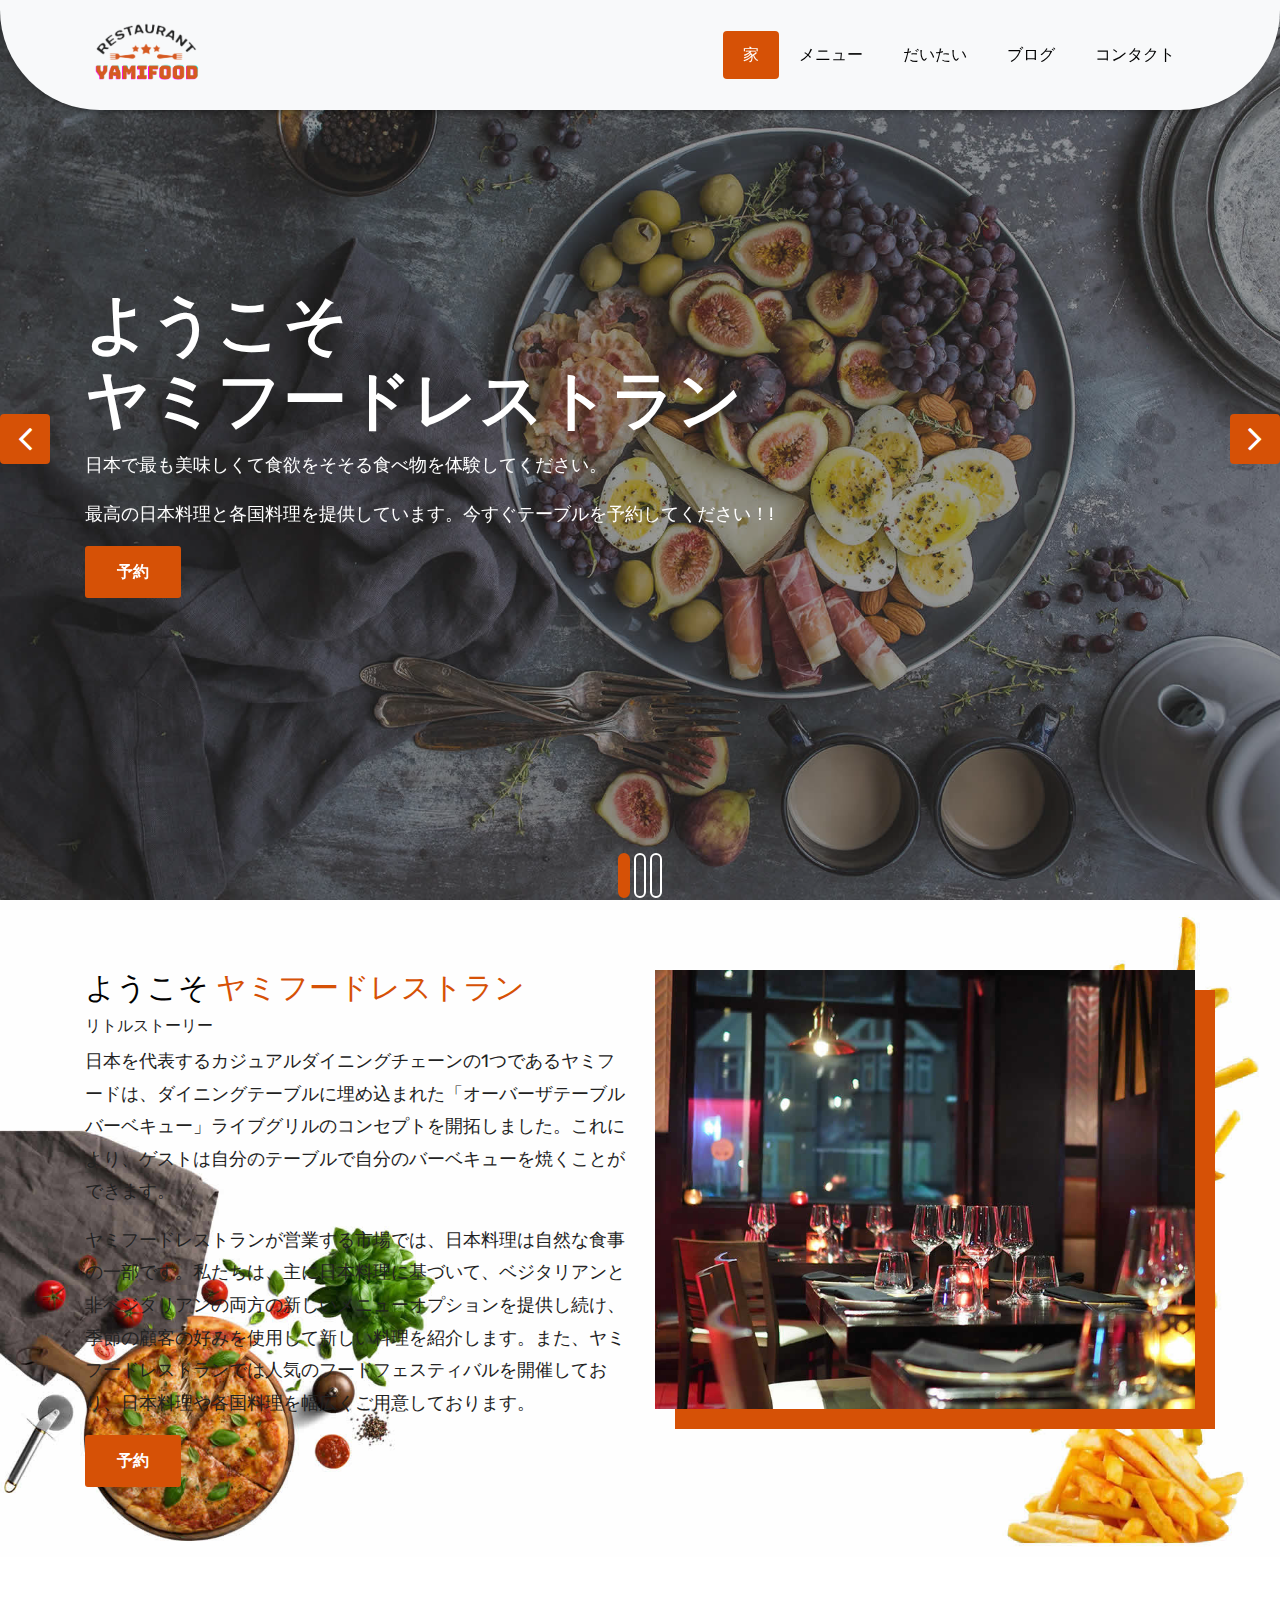
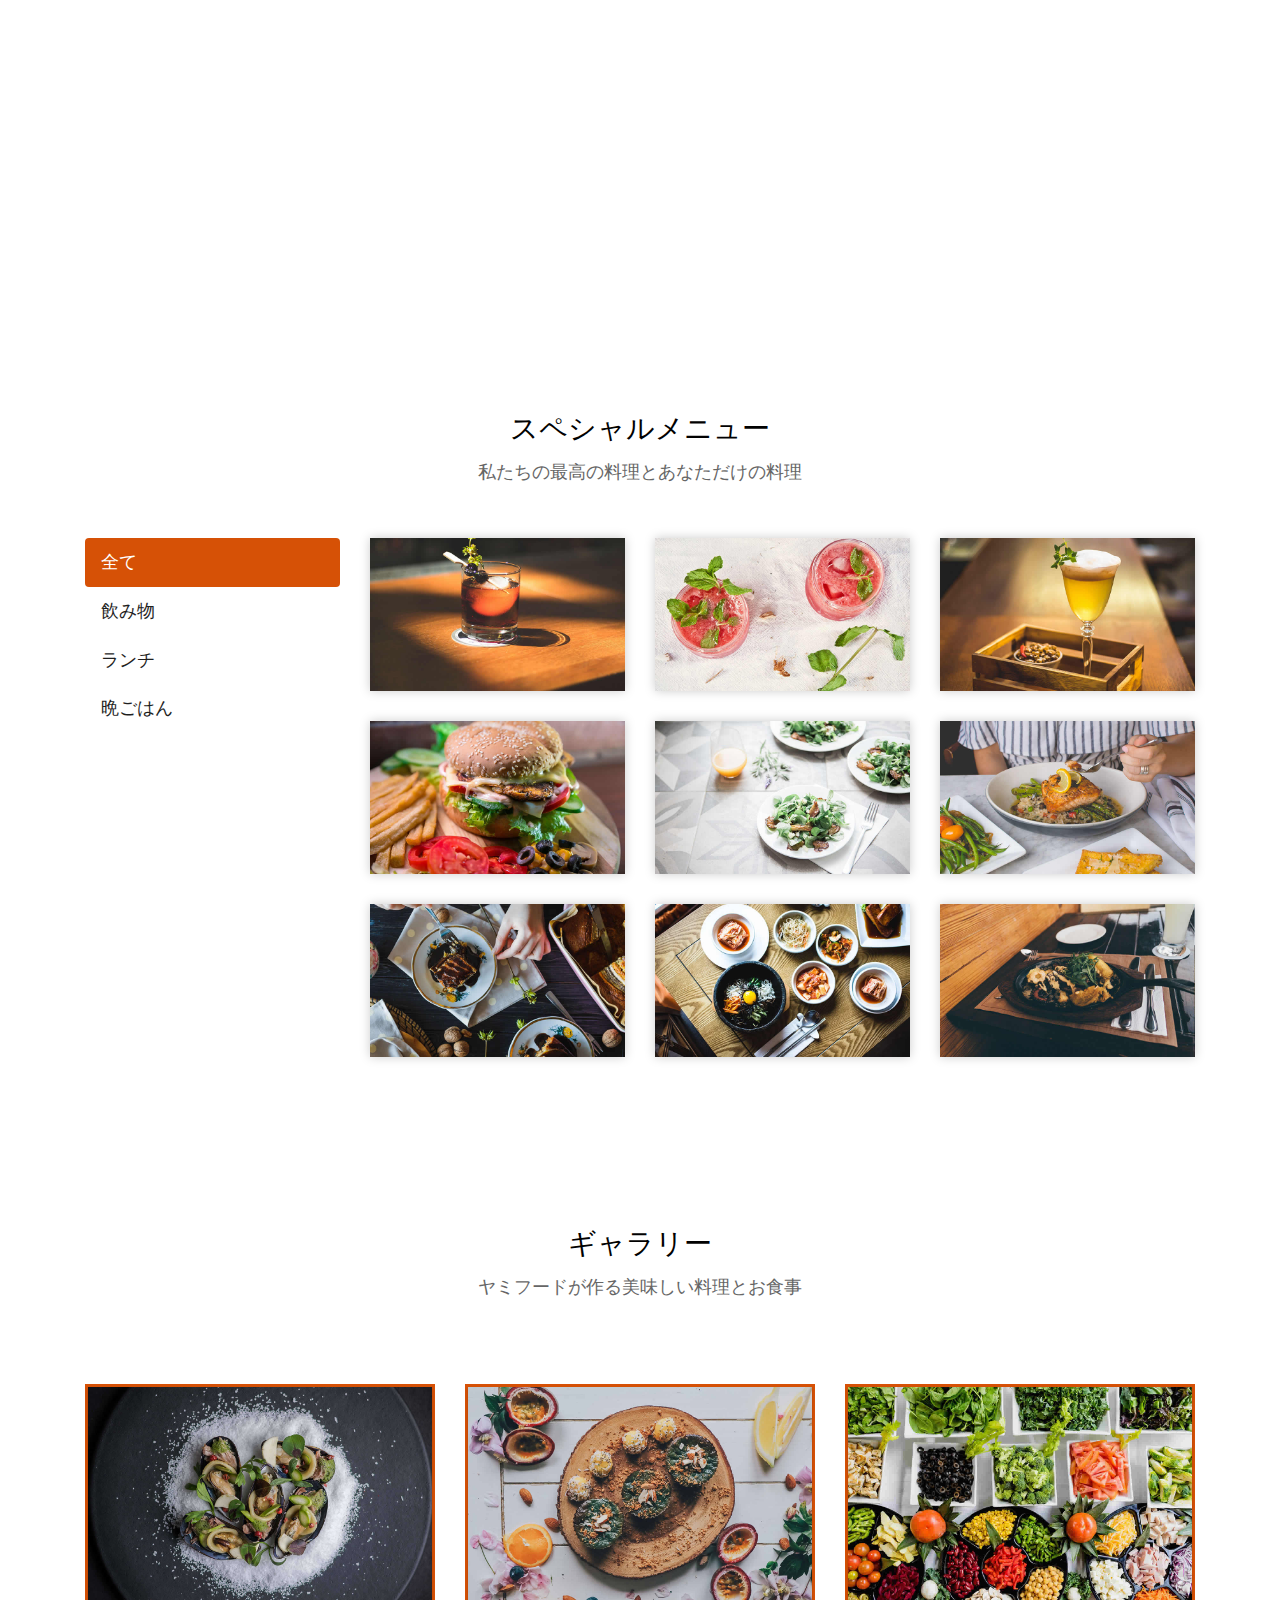
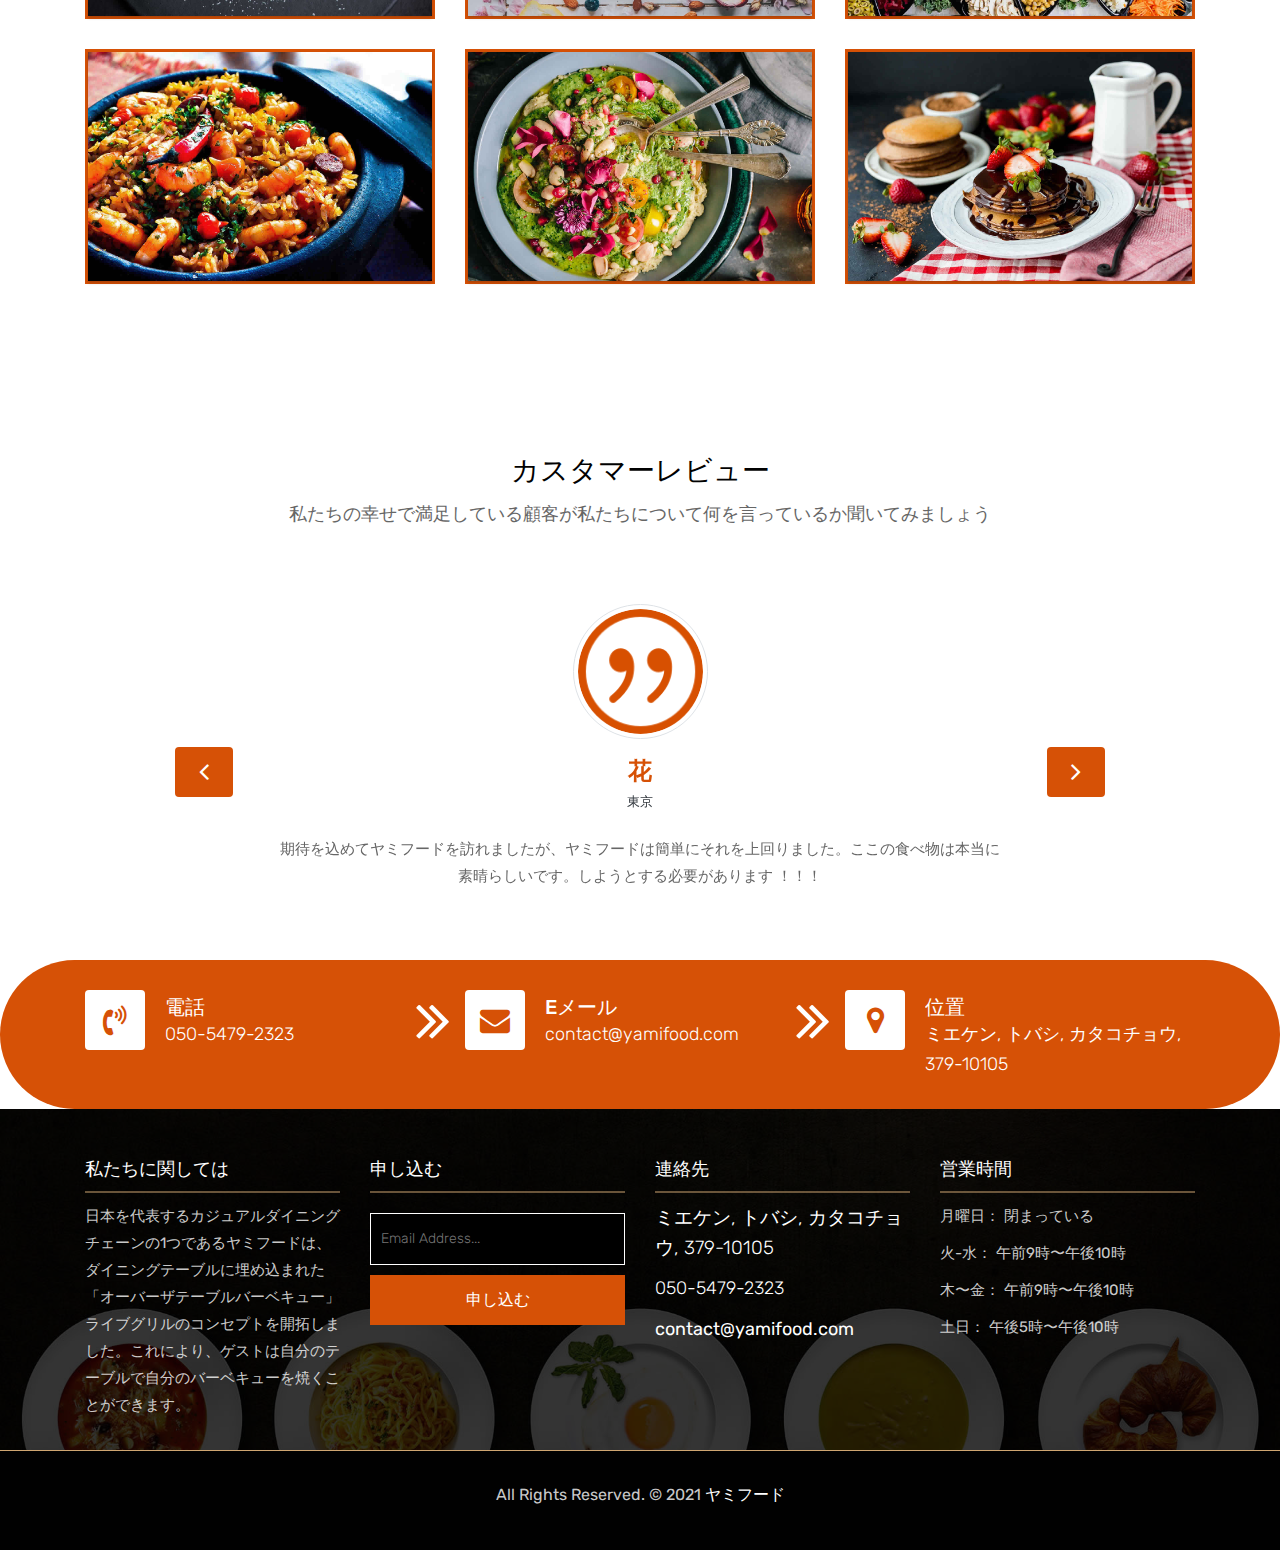
<file: index.html>
<!DOCTYPE html>
<html lang="en">
    <!-- Basic -->
    <head>
        <meta charset="utf-8" />
        <meta http-equiv="X-UA-Compatible" content="IE=edge" />

        <!-- Mobile Metas -->
        <meta name="viewport" content="width=device-width, initial-scale=1" />

        <!-- Site Metas -->
        <title>ヤミフード</title>
        <meta name="keywords" content="" />
        <meta name="description" content="" />
        <meta name="author" content="" />

        <!-- Site Icons -->
        <link
            rel="shortcut icon"
            href="images/favicon.ico"
            type="image/x-icon"
        />
        <link rel="apple-touch-icon" href="images/apple-touch-icon.png" />

        <!-- Bootstrap CSS -->
        <link rel="stylesheet" href="css/bootstrap.min.css" />
        <!-- Site CSS -->
        <link rel="stylesheet" href="css/style.css" />
        <!-- Responsive CSS -->
        <link rel="stylesheet" href="css/responsive.css" />
        <!-- Custom CSS -->
        <link rel="stylesheet" href="css/custom.css" />

        <!--[if lt IE 9]>
            <script src="https://oss.maxcdn.com/libs/html5shiv/3.7.0/html5shiv.js"></script>
            <script src="https://oss.maxcdn.com/libs/respond.js/1.4.2/respond.min.js"></script>
        <![endif]-->
    </head>

    <body>
        <!-- Start header -->
        <header class="top-navbar">
            <nav class="navbar navbar-expand-lg navbar-light bg-light">
                <div class="container">
                    <a class="navbar-brand" href="index.html">
                        <img height="70px" src="images/logo.png" alt="" />
                    </a>
                    <button
                        class="navbar-toggler"
                        type="button"
                        data-toggle="collapse"
                        data-target="#navbars-rs-food"
                        aria-controls="navbars-rs-food"
                        aria-expanded="false"
                        aria-label="Toggle navigation"
                    >
                        <span class="navbar-toggler-icon"></span>
                    </button>
                    <div class="collapse navbar-collapse" id="navbars-rs-food">
                        <ul class="navbar-nav ml-auto">
                            <li class="nav-item active">
                                <a class="nav-link" href="index.html">家</a>
                            </li>
                            <li class="nav-item">
                                <a class="nav-link" href="menu.html"
                                    >メニュー</a
                                >
                            </li>
                            <li class="nav-item">
                                <a class="nav-link" href="about.html"
                                    >だいたい</a
                                >
                            </li>
                            <li class="nav-item">
                                <a class="nav-link" href="blog.html">ブログ</a>
                            </li>

                            <li class="nav-item">
                                <a class="nav-link" href="contact.html"
                                    >コンタクト</a
                                >
                            </li>
                        </ul>
                    </div>
                </div>
            </nav>
        </header>
        <!-- End header -->

        <!-- Start slides -->
        <div id="slides" class="cover-slides">
            <ul class="slides-container">
                <li class="text-left">
                    <img src="images/slider-01.jpg" alt="" />
                    <div class="container">
                        <div class="row">
                            <div class="col-md-12">
                                <h1 class="m-b-20">
                                    <strong
                                        >ようこそ <br />
                                        ヤミフードレストラン</strong
                                    >
                                </h1>
                                <p class="m-b-40">
                                    日本で最も美味しくて食欲をそそる食べ物を体験してください。
                                </p>
                                <p class="m-b-40">
                                    最高の日本料理と各国料理を提供しています。今すぐテーブルを予約してください！!
                                </p>
                                <p>
                                    <a
                                        class="
                                            btn
                                            btn-lg
                                            btn-circle
                                            btn-outline-new-white
                                        "
                                        href="#"
                                        >予約</a
                                    >
                                </p>
                            </div>
                        </div>
                    </div>
                </li>
                <li class="text-left">
                    <img src="images/slider-02.jpg" alt="" />
                    <div class="container">
                        <div class="row">
                            <div class="col-md-12">
                                <h1 class="m-b-20">
                                    <strong
                                        >を体験してください <br />
                                        ワールドクラスの味</strong
                                    >
                                </h1>
                                <p class="m-b-40">
                                    私たちはレストランで最高のシェフを擁し、味、健康、衛生を同時に維持しています。
                                </p>
                                <p>
                                    <a
                                        class="
                                            btn
                                            btn-lg
                                            btn-circle
                                            btn-outline-new-white
                                        "
                                        href="#"
                                        >予約</a
                                    >
                                </p>
                            </div>
                        </div>
                    </div>
                </li>
                <li class="text-left">
                    <img src="images/slider-03.jpg" alt="" />
                    <div class="container">
                        <div class="row">
                            <div class="col-md-12">
                                <h1 class="m-b-20">
                                    <strong
                                        >テーブルの上<br />
                                        バーベキュー</strong
                                    >
                                </h1>
                                <p class="m-b-40">
                                    また、お客様がご自身でバーベキューをするためのオプションもご用意しています。
                                </p>
                                <p>
                                    <a
                                        class="
                                            btn
                                            btn-lg
                                            btn-circle
                                            btn-outline-new-white
                                        "
                                        href="#"
                                        >予約</a
                                    >
                                </p>
                            </div>
                        </div>
                    </div>
                </li>
            </ul>
            <div class="slides-navigation">
                <a href="#" class="next"
                    ><i class="fa fa-angle-right" aria-hidden="true"></i
                ></a>
                <a href="#" class="prev"
                    ><i class="fa fa-angle-left" aria-hidden="true"></i
                ></a>
            </div>
        </div>
        <!-- End slides -->

        <!-- Start About -->
        <div class="about-section-box">
            <div class="container">
                <div class="row">
                    <div class="col-lg-6 col-md-6 col-sm-12 text-center">
                        <div class="inner-column">
                            <h1>ようこそ <span>ヤミフードレストラン</span></h1>
                            <h4>リトルストーリー</h4>
                            <p>
                                日本を代表するカジュアルダイニングチェーンの1つであるヤミフードは、ダイニングテーブルに埋め込まれた「オーバーザテーブルバーベキュー」ライブグリルのコンセプトを開拓しました。これにより、ゲストは自分のテーブルで自分のバーベキューを焼くことができます。
                            </p>
                            <p>
                                ヤミフードレストランが営業する市場では、日本料理は自然な食事の一部です。私たちは、主に日本料理に基づいて、ベジタリアンと非ベジタリアンの両方の新しいメニューオプションを提供し続け、季節の顧客の好みを使用して新しい料理を紹介します。また、ヤミフードレストランでは人気のフードフェスティバルを開催しており、日本料理や各国料理を幅広くご用意しております。
                            </p>
                            <a
                                class="
                                    btn btn-lg btn-circle btn-outline-new-white
                                "
                                href="#"
                                >予約</a
                            >
                        </div>
                    </div>
                    <div class="col-lg-6 col-md-6 col-sm-12">
                        <img
                            src="images/about-img.jpg"
                            alt=""
                            class="img-fluid"
                        />
                    </div>
                </div>
            </div>
        </div>
        <!-- End About -->

        <!-- Start QT -->
        <div class="qt-box qt-background">
            <div class="container">
                <div class="row">
                    <div class="col-md-8 ml-auto mr-auto text-center">
                        <p class="lead">
                            "
                            あなたが料理をしているのではない場合は、邪魔にならないようにして、シェフを褒めましょう。
                            "
                        </p>
                        <span class="lead">マイケル・ストレイハン</span>
                    </div>
                </div>
            </div>
        </div>
        <!-- End QT -->

        <!-- Start Menu -->
        <div class="menu-box">
            <div class="container">
                <div class="row">
                    <div class="col-lg-12">
                        <div class="heading-title text-center">
                            <h2>スペシャルメニュー</h2>
                            <p>私たちの最高の料理とあなただけの料理</p>
                        </div>
                    </div>
                </div>

                <div class="row inner-menu-box">
                    <div class="col-3">
                        <div
                            class="nav flex-column nav-pills"
                            id="v-pills-tab"
                            role="tablist"
                            aria-orientation="vertical"
                        >
                            <a
                                class="nav-link active"
                                id="v-pills-home-tab"
                                data-toggle="pill"
                                href="#v-pills-home"
                                role="tab"
                                aria-controls="v-pills-home"
                                aria-selected="true"
                                >全て</a
                            >
                            <a
                                class="nav-link"
                                id="v-pills-profile-tab"
                                data-toggle="pill"
                                href="#v-pills-profile"
                                role="tab"
                                aria-controls="v-pills-profile"
                                aria-selected="false"
                                >飲み物</a
                            >
                            <a
                                class="nav-link"
                                id="v-pills-messages-tab"
                                data-toggle="pill"
                                href="#v-pills-messages"
                                role="tab"
                                aria-controls="v-pills-messages"
                                aria-selected="false"
                                >ランチ</a
                            >
                            <a
                                class="nav-link"
                                id="v-pills-settings-tab"
                                data-toggle="pill"
                                href="#v-pills-settings"
                                role="tab"
                                aria-controls="v-pills-settings"
                                aria-selected="false"
                                >晩ごはん</a
                            >
                        </div>
                    </div>

                    <div class="col-9">
                        <div class="tab-content" id="v-pills-tabContent">
                            <div
                                class="tab-pane fade show active"
                                id="v-pills-home"
                                role="tabpanel"
                                aria-labelledby="v-pills-home-tab"
                            >
                                <div class="row">
                                    <div
                                        class="
                                            col-lg-4 col-md-6
                                            special-grid
                                            drinks
                                        "
                                    >
                                        <div class="gallery-single fix">
                                            <img
                                                src="images/img-01.jpg"
                                                class="img-fluid"
                                                alt="Image"
                                            />
                                            <div class="why-text">
                                                <h4>アップルモヒート</h4>
                                                <p>
                                                    Sed id magna vitae eros
                                                    sagittis euismod.
                                                </p>
                                                <h5>¥ 1000</h5>
                                            </div>
                                        </div>
                                    </div>

                                    <div
                                        class="
                                            col-lg-4 col-md-6
                                            special-grid
                                            drinks
                                        "
                                    >
                                        <div class="gallery-single fix">
                                            <img
                                                src="images/img-02.jpg"
                                                class="img-fluid"
                                                alt="Image"
                                            />
                                            <div class="why-text">
                                                <h4>スイカモヒート</h4>
                                                <p>
                                                    Sed id magna vitae eros
                                                    sagittis euismod.
                                                </p>
                                                <h5>¥ 1200</h5>
                                            </div>
                                        </div>
                                    </div>

                                    <div
                                        class="
                                            col-lg-4 col-md-6
                                            special-grid
                                            drinks
                                        "
                                    >
                                        <div class="gallery-single fix">
                                            <img
                                                src="images/img-03.jpg"
                                                class="img-fluid"
                                                alt="Image"
                                            />
                                            <div class="why-text">
                                                <h4>スペシャルドリンク3</h4>
                                                <p>
                                                    Sed id magna vitae eros
                                                    sagittis euismod.
                                                </p>
                                                <h5>¥ 1400</h5>
                                            </div>
                                        </div>
                                    </div>

                                    <div
                                        class="
                                            col-lg-4 col-md-6
                                            special-grid
                                            lunch
                                        "
                                    >
                                        <div class="gallery-single fix">
                                            <img
                                                src="images/img-04.jpg"
                                                class="img-fluid"
                                                alt="Image"
                                            />
                                            <div class="why-text">
                                                <h4>チーズバーガー</h4>
                                                <p>
                                                    スパイシーなベースの安っぽいベジタグルバーガー
                                                </p>
                                                <h5>¥ 2100</h5>
                                            </div>
                                        </div>
                                    </div>

                                    <div
                                        class="
                                            col-lg-4 col-md-6
                                            special-grid
                                            lunch
                                        "
                                    >
                                        <div class="gallery-single fix">
                                            <img
                                                src="images/img-05.jpg"
                                                class="img-fluid"
                                                alt="Image"
                                            />
                                            <div class="why-text">
                                                <h4>クリスピーコーン</h4>
                                                <p>
                                                    新鮮な野菜とソースを添えた友達のトウモロコシ
                                                </p>
                                                <h5>¥ 2300</h5>
                                            </div>
                                        </div>
                                    </div>

                                    <div
                                        class="
                                            col-lg-4 col-md-6
                                            special-grid
                                            lunch
                                        "
                                    >
                                        <div class="gallery-single fix">
                                            <img
                                                src="images/img-06.jpg"
                                                class="img-fluid"
                                                alt="Image"
                                            />
                                            <div class="why-text">
                                                <h4>スペシャルランチ3</h4>
                                                <p>
                                                    Sed id magna vitae eros
                                                    sagittis euismod.
                                                </p>
                                                <h5>¥ 3000</h5>
                                            </div>
                                        </div>
                                    </div>

                                    <div
                                        class="
                                            col-lg-4 col-md-6
                                            special-grid
                                            dinner
                                        "
                                    >
                                        <div class="gallery-single fix">
                                            <img
                                                src="images/img-07.jpg"
                                                class="img-fluid"
                                                alt="Image"
                                            />
                                            <div class="why-text">
                                                <h4>スペシャルディナー1</h4>
                                                <p>
                                                    Sed id magna vitae eros
                                                    sagittis euismod.
                                                </p>
                                                <h5>¥ 4000</h5>
                                            </div>
                                        </div>
                                    </div>

                                    <div
                                        class="
                                            col-lg-4 col-md-6
                                            special-grid
                                            dinner
                                        "
                                    >
                                        <div class="gallery-single fix">
                                            <img
                                                src="images/img-08.jpg"
                                                class="img-fluid"
                                                alt="Image"
                                            />
                                            <div class="why-text">
                                                <h4>スペシャルディナー2</h4>
                                                <p>
                                                    Sed id magna vitae eros
                                                    sagittis euismod.
                                                </p>
                                                <h5>¥ 4200</h5>
                                            </div>
                                        </div>
                                    </div>

                                    <div
                                        class="
                                            col-lg-4 col-md-6
                                            special-grid
                                            dinner
                                        "
                                    >
                                        <div class="gallery-single fix">
                                            <img
                                                src="images/img-09.jpg"
                                                class="img-fluid"
                                                alt="Image"
                                            />
                                            <div class="why-text">
                                                <h4>スペシャルディナー3</h4>
                                                <p>
                                                    Sed id magna vitae eros
                                                    sagittis euismod.
                                                </p>
                                                <h5>¥ 4100</h5>
                                            </div>
                                        </div>
                                    </div>
                                </div>
                            </div>
                            <div
                                class="tab-pane fade"
                                id="v-pills-profile"
                                role="tabpanel"
                                aria-labelledby="v-pills-profile-tab"
                            >
                                <div class="row">
                                    <div
                                        class="
                                            col-lg-4 col-md-6
                                            special-grid
                                            drinks
                                        "
                                    >
                                        <div class="gallery-single fix">
                                            <img
                                                src="images/img-01.jpg"
                                                class="img-fluid"
                                                alt="Image"
                                            />
                                            <div class="why-text">
                                                <h4>スペシャルドリンク 1</h4>
                                                <p>
                                                    Sed id magna vitae eros
                                                    sagittis euismod.
                                                </p>
                                                <h5>¥ 1100</h5>
                                            </div>
                                        </div>
                                    </div>

                                    <div
                                        class="
                                            col-lg-4 col-md-6
                                            special-grid
                                            drinks
                                        "
                                    >
                                        <div class="gallery-single fix">
                                            <img
                                                src="images/img-02.jpg"
                                                class="img-fluid"
                                                alt="Image"
                                            />
                                            <div class="why-text">
                                                <h4>スペシャルドリンク 2</h4>
                                                <p>
                                                    Sed id magna vitae eros
                                                    sagittis euismod.
                                                </p>
                                                <h5>¥ 1200</h5>
                                            </div>
                                        </div>
                                    </div>

                                    <div
                                        class="
                                            col-lg-4 col-md-6
                                            special-grid
                                            drinks
                                        "
                                    >
                                        <div class="gallery-single fix">
                                            <img
                                                src="images/img-03.jpg"
                                                class="img-fluid"
                                                alt="Image"
                                            />
                                            <div class="why-text">
                                                <h4>スペシャルドリンク 3</h4>
                                                <p>
                                                    Sed id magna vitae eros
                                                    sagittis euismod.
                                                </p>
                                                <h5>¥ 1400</h5>
                                            </div>
                                        </div>
                                    </div>
                                </div>
                            </div>
                            <div
                                class="tab-pane fade"
                                id="v-pills-messages"
                                role="tabpanel"
                                aria-labelledby="v-pills-messages-tab"
                            >
                                <div class="row">
                                    <div
                                        class="
                                            col-lg-4 col-md-6
                                            special-grid
                                            lunch
                                        "
                                    >
                                        <div class="gallery-single fix">
                                            <img
                                                src="images/img-04.jpg"
                                                class="img-fluid"
                                                alt="Image"
                                            />
                                            <div class="why-text">
                                                <h4>スペシャルランチ1</h4>
                                                <p>
                                                    Sed id magna vitae eros
                                                    sagittis euismod.
                                                </p>
                                                <h5>¥ 2400</h5>
                                            </div>
                                        </div>
                                    </div>

                                    <div
                                        class="
                                            col-lg-4 col-md-6
                                            special-grid
                                            lunch
                                        "
                                    >
                                        <div class="gallery-single fix">
                                            <img
                                                src="images/img-05.jpg"
                                                class="img-fluid"
                                                alt="Image"
                                            />
                                            <div class="why-text">
                                                <h4>スペシャルランチ 2</h4>
                                                <p>
                                                    Sed id magna vitae eros
                                                    sagittis euismod.
                                                </p>
                                                <h5>¥ 2650</h5>
                                            </div>
                                        </div>
                                    </div>

                                    <div
                                        class="
                                            col-lg-4 col-md-6
                                            special-grid
                                            lunch
                                        "
                                    >
                                        <div class="gallery-single fix">
                                            <img
                                                src="images/img-06.jpg"
                                                class="img-fluid"
                                                alt="Image"
                                            />
                                            <div class="why-text">
                                                <h4>スペシャルランチ 3</h4>
                                                <p>
                                                    Sed id magna vitae eros
                                                    sagittis euismod.
                                                </p>
                                                <h5>¥ 2700</h5>
                                            </div>
                                        </div>
                                    </div>
                                </div>
                            </div>
                            <div
                                class="tab-pane fade"
                                id="v-pills-settings"
                                role="tabpanel"
                                aria-labelledby="v-pills-settings-tab"
                            >
                                <div class="row">
                                    <div
                                        class="
                                            col-lg-4 col-md-6
                                            special-grid
                                            dinner
                                        "
                                    >
                                        <div class="gallery-single fix">
                                            <img
                                                src="images/img-07.jpg"
                                                class="img-fluid"
                                                alt="Image"
                                            />
                                            <div class="why-text">
                                                <h4>スペシャルディナー 1</h4>
                                                <p>
                                                    Sed id magna vitae eros
                                                    sagittis euismod.
                                                </p>
                                                <h5>¥ 3150</h5>
                                            </div>
                                        </div>
                                    </div>

                                    <div
                                        class="
                                            col-lg-4 col-md-6
                                            special-grid
                                            dinner
                                        "
                                    >
                                        <div class="gallery-single fix">
                                            <img
                                                src="images/img-08.jpg"
                                                class="img-fluid"
                                                alt="Image"
                                            />
                                            <div class="why-text">
                                                <h4>スペシャルディナー 2</h4>
                                                <p>
                                                    Sed id magna vitae eros
                                                    sagittis euismod.
                                                </p>
                                                <h5>¥ 3300</h5>
                                            </div>
                                        </div>
                                    </div>

                                    <div
                                        class="
                                            col-lg-4 col-md-6
                                            special-grid
                                            dinner
                                        "
                                    >
                                        <div class="gallery-single fix">
                                            <img
                                                src="images/img-09.jpg"
                                                class="img-fluid"
                                                alt="Image"
                                            />
                                            <div class="why-text">
                                                <h4>スペシャルディナー 3</h4>
                                                <p>
                                                    Sed id magna vitae eros
                                                    sagittis euismod.
                                                </p>
                                                <h5>¥ 3550</h5>
                                            </div>
                                        </div>
                                    </div>
                                </div>
                            </div>
                        </div>
                    </div>
                </div>
            </div>
        </div>
        <!-- End Menu -->

        <!-- Start Gallery -->
        <div class="gallery-box">
            <div class="container">
                <div class="row">
                    <div class="col-lg-12">
                        <div class="heading-title text-center">
                            <h2>ギャラリー</h2>
                            <p>ヤミフードが作る美味しい料理とお食事</p>
                        </div>
                    </div>
                </div>
                <div class="tz-gallery">
                    <div class="row">
                        <div class="col-sm-12 col-md-4 col-lg-4">
                            <a
                                class="lightbox"
                                href="images/gallery-img-01.jpg"
                            >
                                <img
                                    class="img-fluid"
                                    src="images/gallery-img-01.jpg"
                                    alt="Gallery Images"
                                />
                            </a>
                        </div>
                        <div class="col-sm-6 col-md-4 col-lg-4">
                            <a
                                class="lightbox"
                                href="images/gallery-img-02.jpg"
                            >
                                <img
                                    class="img-fluid"
                                    src="images/gallery-img-02.jpg"
                                    alt="Gallery Images"
                                />
                            </a>
                        </div>
                        <div class="col-sm-6 col-md-4 col-lg-4">
                            <a
                                class="lightbox"
                                href="images/gallery-img-03.jpg"
                            >
                                <img
                                    class="img-fluid"
                                    src="images/gallery-img-03.jpg"
                                    alt="Gallery Images"
                                />
                            </a>
                        </div>
                        <div class="col-sm-12 col-md-4 col-lg-4">
                            <a
                                class="lightbox"
                                href="images/gallery-img-04.jpg"
                            >
                                <img
                                    class="img-fluid"
                                    src="images/gallery-img-04.jpg"
                                    alt="Gallery Images"
                                />
                            </a>
                        </div>
                        <div class="col-sm-6 col-md-4 col-lg-4">
                            <a
                                class="lightbox"
                                href="images/gallery-img-05.jpg"
                            >
                                <img
                                    class="img-fluid"
                                    src="images/gallery-img-05.jpg"
                                    alt="Gallery Images"
                                />
                            </a>
                        </div>
                        <div class="col-sm-6 col-md-4 col-lg-4">
                            <a
                                class="lightbox"
                                href="images/gallery-img-06.jpg"
                            >
                                <img
                                    class="img-fluid"
                                    src="images/gallery-img-06.jpg"
                                    alt="Gallery Images"
                                />
                            </a>
                        </div>
                    </div>
                </div>
            </div>
        </div>
        <!-- End Gallery -->

        <!-- Start Customer Reviews -->
        <div class="customer-reviews-box">
            <div class="container">
                <div class="row">
                    <div class="col-lg-12">
                        <div class="heading-title text-center">
                            <h2>カスタマーレビュー</h2>
                            <p>
                                私たちの幸せで満足している顧客が私たちについて何を言っているか聞いてみましょう
                            </p>
                        </div>
                    </div>
                </div>
                <div class="row">
                    <div class="col-md-8 mr-auto ml-auto text-center">
                        <div
                            id="reviews"
                            class="carousel slide"
                            data-ride="carousel"
                        >
                            <div class="carousel-inner mt-4">
                                <div class="carousel-item text-center active">
                                    <div
                                        class="
                                            img-box
                                            p-1
                                            border
                                            rounded-circle
                                            m-auto
                                        "
                                    >
                                        <img
                                            class="d-block w-100 rounded-circle"
                                            src="images/quotations-button.png"
                                            alt=""
                                        />
                                    </div>
                                    <h5 class="mt-4 mb-0">
                                        <strong
                                            class="text-warning text-uppercase"
                                            >花</strong
                                        >
                                    </h5>
                                    <h6 class="text-dark m-0">東京</h6>
                                    <p class="m-0 pt-3">
                                        期待を込めてヤミフードを訪れましたが、ヤミフードは簡単にそれを上回りました。ここの食べ物は本当に素晴らしいです。しようとする必要があります
                                        ！！！
                                    </p>
                                </div>
                                <div class="carousel-item text-center">
                                    <div
                                        class="
                                            img-box
                                            p-1
                                            border
                                            rounded-circle
                                            m-auto
                                        "
                                    >
                                        <img
                                            class="d-block w-100 rounded-circle"
                                            src="images/quotations-button.png"
                                            alt=""
                                        />
                                    </div>
                                    <h5 class="mt-4 mb-0">
                                        <strong
                                            class="text-warning text-uppercase"
                                            >ミツキ</strong
                                        >
                                    </h5>
                                    <h6 class="text-dark m-0">京都</h6>
                                    <p class="m-0 pt-3">
                                        ここで寿司と麺を食べてみましたが、これまでで最高でした。ヤミフードは最高です。間違いなくまたその場所を訪れるつもりです。
                                    </p>
                                </div>
                                <div class="carousel-item text-center">
                                    <div
                                        class="
                                            img-box
                                            p-1
                                            border
                                            rounded-circle
                                            m-auto
                                        "
                                    >
                                        <img
                                            class="d-block w-100 rounded-circle"
                                            src="images/quotations-button.png"
                                            alt=""
                                        />
                                    </div>
                                    <h5 class="mt-4 mb-0">
                                        <strong
                                            class="text-warning text-uppercase"
                                            >明美</strong
                                        >
                                    </h5>
                                    <h6 class="text-dark m-0">大阪</h6>
                                    <p class="m-0 pt-3">
                                        私はレストランでイタリア料理を試しました、そして私は言わなければなりません、それは本当に最高のイタリア人シェフが私たちのために料理を準備しているようです。
                                    </p>
                                </div>
                            </div>
                            <a
                                class="carousel-control-prev"
                                href="#reviews"
                                role="button"
                                data-slide="prev"
                            >
                                <i
                                    class="fa fa-angle-left"
                                    aria-hidden="true"
                                ></i>
                                <span class="sr-only">前</span>
                            </a>
                            <a
                                class="carousel-control-next"
                                href="#reviews"
                                role="button"
                                data-slide="next"
                            >
                                <i
                                    class="fa fa-angle-right"
                                    aria-hidden="true"
                                ></i>
                                <span class="sr-only">次</span>
                            </a>
                        </div>
                    </div>
                </div>
            </div>
        </div>
        <!-- End Customer Reviews -->

        <!-- Start Contact info -->
        <div class="contact-imfo-box">
            <div class="container">
                <div class="row">
                    <div class="col-md-4 arrow-right">
                        <i class="fa fa-volume-control-phone"></i>
                        <div class="overflow-hidden">
                            <h4>電話</h4>
                            <p class="lead">050-5479-2323</p>
                        </div>
                    </div>
                    <div class="col-md-4 arrow-right">
                        <i class="fa fa-envelope"></i>
                        <div class="overflow-hidden">
                            <h4>Eメール</h4>
                            <p class="lead">contact@yamifood.com</p>
                        </div>
                    </div>
                    <div class="col-md-4">
                        <i class="fa fa-map-marker"></i>
                        <div class="overflow-hidden">
                            <h4>位置</h4>
                            <p class="lead">
                                ミエケン, トバシ, カタコチョウ, 379-10105
                            </p>
                        </div>
                    </div>
                </div>
            </div>
        </div>
        <!-- End Contact info -->

        <!-- Start Footer -->
        <footer class="footer-area bg-f">
            <div class="container">
                <div class="row">
                    <div class="col-lg-3 col-md-6">
                        <h3>私たちに関しては</h3>
                        <p>
                            日本を代表するカジュアルダイニングチェーンの1つであるヤミフードは、ダイニングテーブルに埋め込まれた「オーバーザテーブルバーベキュー」ライブグリルのコンセプトを開拓しました。これにより、ゲストは自分のテーブルで自分のバーベキューを焼くことができます。
                        </p>
                    </div>
                    <div class="col-lg-3 col-md-6">
                        <h3>申し込む</h3>
                        <div class="subscribe_form">
                            <form class="subscribe_form">
                                <input
                                    style="margin-bottom: 10px"
                                    name="EMAIL"
                                    id="subs-email"
                                    class="form_input"
                                    placeholder="Email Address..."
                                    type="email"
                                />
                                <button type="submit" class="submit">
                                    申し込む
                                </button>
                                <div class="clearfix"></div>
                            </form>
                        </div>
                    </div>
                    <div class="col-lg-3 col-md-6">
                        <h3>連絡先</h3>
                        <p class="lead">
                            ミエケン, トバシ, カタコチョウ, 379-10105
                        </p>
                        <p class="lead"><a href="#">050-5479-2323</a></p>
                        <p><a href="#">contact@yamifood.com</a></p>
                    </div>
                    <div class="col-lg-3 col-md-6">
                        <h3>営業時間</h3>
                        <p>
                            <span class="text-color">月曜日： </span
                            >閉まっている
                        </p>
                        <p>
                            <span class="text-color">火-水：</span>
                            午前9時〜午後10時
                        </p>
                        <p>
                            <span class="text-color">木〜金：</span>
                            午前9時〜午後10時
                        </p>
                        <p>
                            <span class="text-color">土日：</span>
                            午後5時〜午後10時
                        </p>
                    </div>
                </div>
            </div>

            <div class="copyright">
                <div class="container">
                    <div class="row">
                        <div class="col-lg-12">
                            <p class="company-name">
                                All Rights Reserved. &copy; 2021
                                <a href="#">ヤミフード</a>
                            </p>
                        </div>
                    </div>
                </div>
            </div>
        </footer>
        <!-- End Footer -->

        <a href="#" id="back-to-top" title="Back to top" style="display: none"
            ><i class="fa fa-paper-plane-o" aria-hidden="true"></i
        ></a>

        <!-- ALL JS FILES -->
        <script src="js/jquery-3.2.1.min.js"></script>
        <script src="js/popper.min.js"></script>
        <script src="js/bootstrap.min.js"></script>
        <!-- ALL PLUGINS -->
        <script src="js/jquery.superslides.min.js"></script>
        <script src="js/images-loded.min.js"></script>
        <script src="js/isotope.min.js"></script>
        <script src="js/baguetteBox.min.js"></script>
        <script src="js/form-validator.min.js"></script>
        <script src="js/contact-form-script.js"></script>
        <script src="js/custom.js"></script>
    </body>
</html>
</file>
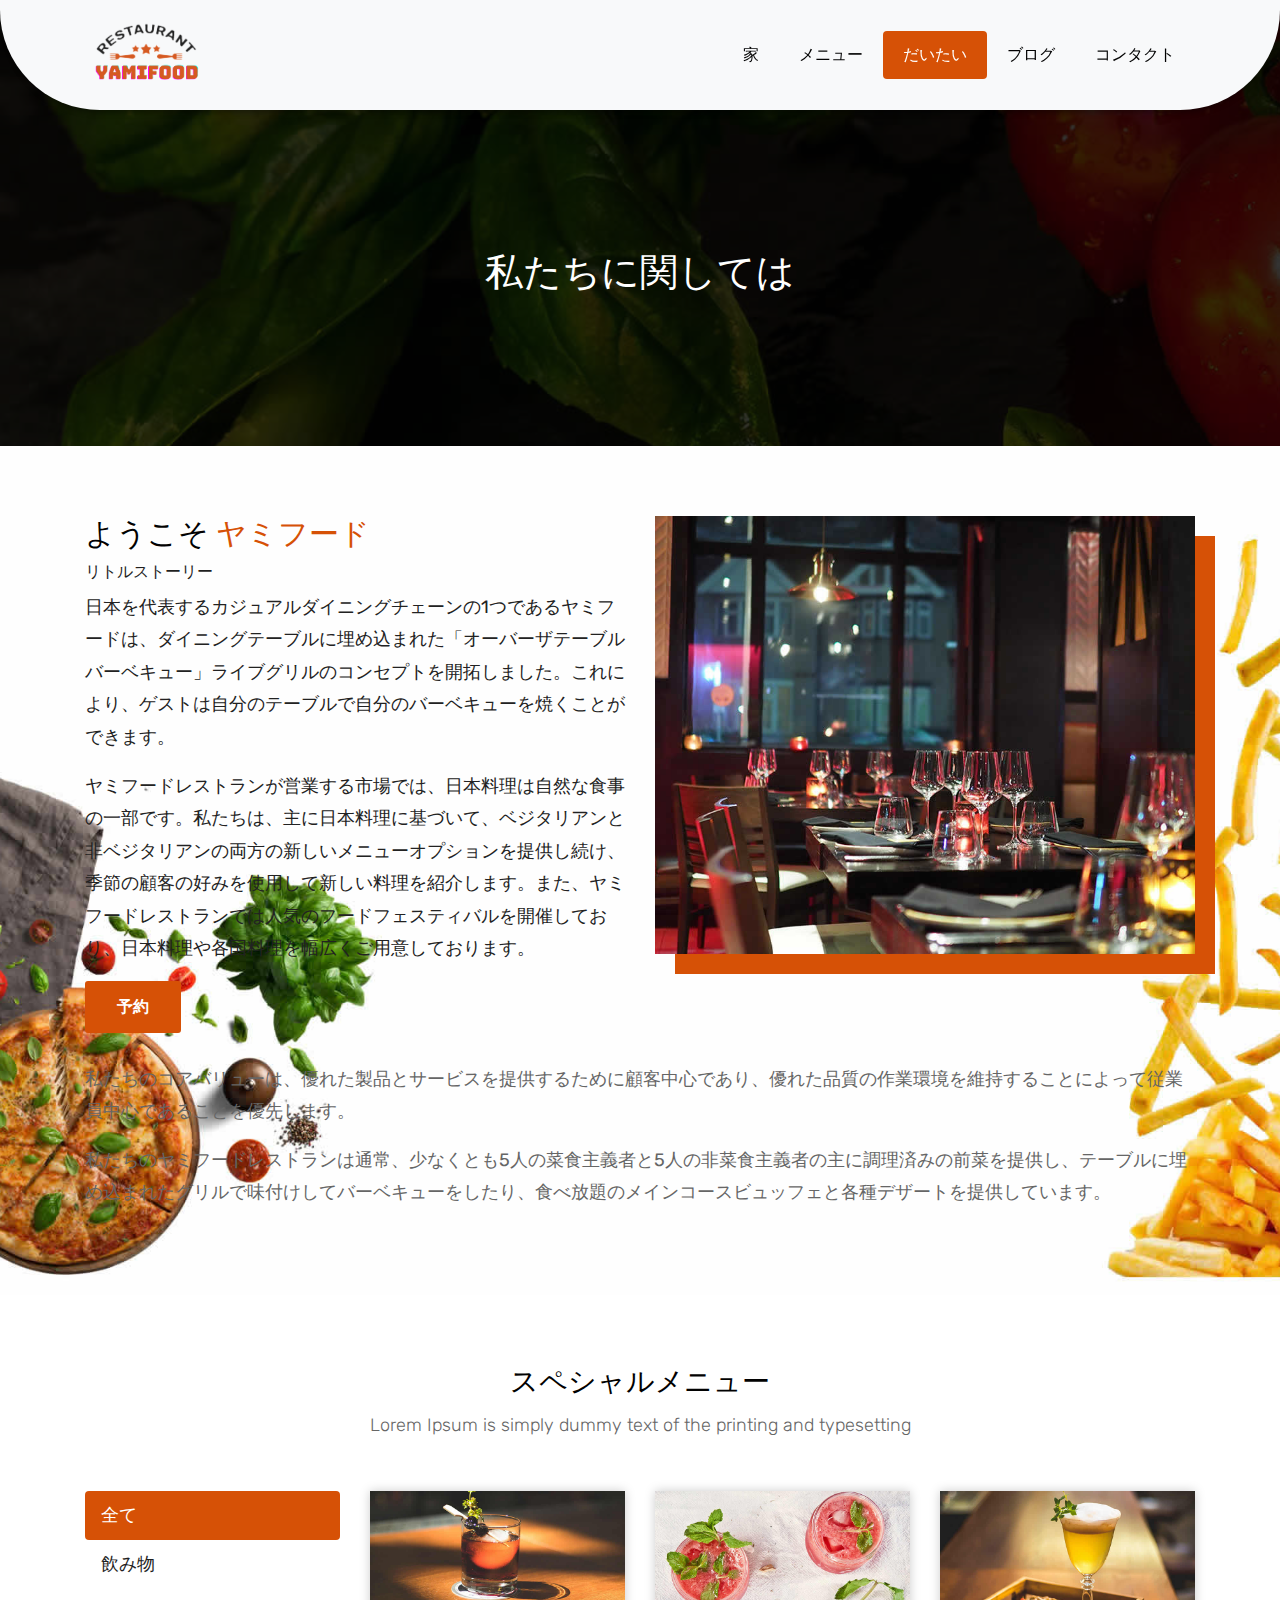
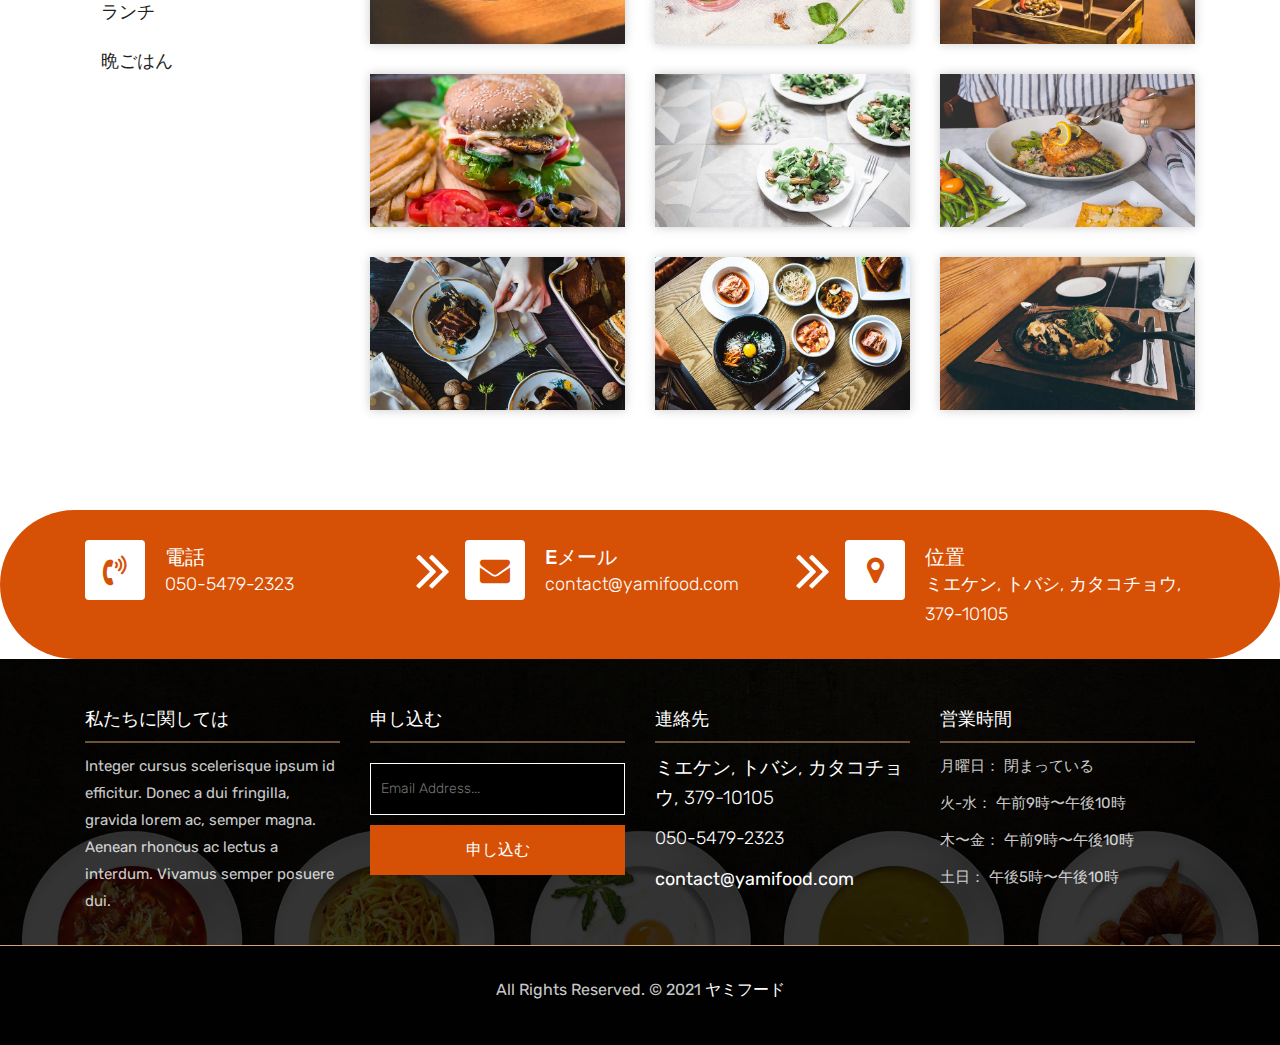
<file: about.html>
<!DOCTYPE html>
<html lang="en">
    <!-- Basic -->
    <head>
        <meta charset="utf-8" />
        <meta http-equiv="X-UA-Compatible" content="IE=edge" />

        <!-- Mobile Metas -->
        <meta name="viewport" content="width=device-width, initial-scale=1" />

        <!-- Site Metas -->
        <title>ヤミフード</title>
        <meta name="keywords" content="" />
        <meta name="description" content="" />
        <meta name="author" content="" />

        <!-- Site Icons -->
        <link
            rel="shortcut icon"
            href="images/favicon.ico"
            type="image/x-icon"
        />
        <link rel="apple-touch-icon" href="images/apple-touch-icon.png" />

        <!-- Bootstrap CSS -->
        <link rel="stylesheet" href="css/bootstrap.min.css" />
        <!-- Site CSS -->
        <link rel="stylesheet" href="css/style.css" />
        <!-- Responsive CSS -->
        <link rel="stylesheet" href="css/responsive.css" />
        <!-- Custom CSS -->
        <link rel="stylesheet" href="css/custom.css" />

        <!--[if lt IE 9]>
            <script src="https://oss.maxcdn.com/libs/html5shiv/3.7.0/html5shiv.js"></script>
            <script src="https://oss.maxcdn.com/libs/respond.js/1.4.2/respond.min.js"></script>
        <![endif]-->
    </head>

    <body>
        <!-- Start header -->
        <header class="top-navbar">
            <nav class="navbar navbar-expand-lg navbar-light bg-light">
                <div class="container">
                    <a class="navbar-brand" href="index.html">
                        <img height="70px" src="images/logo.png" alt="" />
                    </a>
                    <button
                        class="navbar-toggler"
                        type="button"
                        data-toggle="collapse"
                        data-target="#navbars-rs-food"
                        aria-controls="navbars-rs-food"
                        aria-expanded="false"
                        aria-label="Toggle navigation"
                    >
                        <span class="navbar-toggler-icon"></span>
                    </button>
                    <div class="collapse navbar-collapse" id="navbars-rs-food">
                        <ul class="navbar-nav ml-auto">
                            <li class="nav-item">
                                <a class="nav-link" href="index.html">家</a>
                            </li>
                            <li class="nav-item">
                                <a class="nav-link" href="menu.html"
                                    >メニュー</a
                                >
                            </li>
                            <li class="nav-item active">
                                <a class="nav-link" href="about.html"
                                    >だいたい</a
                                >
                            </li>
                            <li class="nav-item">
                                <a class="nav-link" href="blog.html">ブログ</a>
                            </li>
                            <li class="nav-item">
                                <a class="nav-link" href="contact.html"
                                    >コンタクト</a
                                >
                            </li>
                        </ul>
                    </div>
                </div>
            </nav>
        </header>
        <!-- End header -->

        <!-- Start header -->
        <div class="all-page-title page-breadcrumb">
            <div class="container text-center">
                <div class="row">
                    <div class="col-lg-12">
                        <h1>私たちに関しては</h1>
                    </div>
                </div>
            </div>
        </div>
        <!-- End header -->

        <!-- Start About -->
        <div class="about-section-box">
            <div class="container">
                <div class="row">
                    <div class="col-lg-6 col-md-6 text-center">
                        <div class="inner-column">
                            <h1>ようこそ <span>ヤミフード</span></h1>
                            <h4>リトルストーリー</h4>
                            <p>
                                日本を代表するカジュアルダイニングチェーンの1つであるヤミフードは、ダイニングテーブルに埋め込まれた「オーバーザテーブルバーベキュー」ライブグリルのコンセプトを開拓しました。これにより、ゲストは自分のテーブルで自分のバーベキューを焼くことができます。
                            </p>
                            <p>
                                ヤミフードレストランが営業する市場では、日本料理は自然な食事の一部です。私たちは、主に日本料理に基づいて、ベジタリアンと非ベジタリアンの両方の新しいメニューオプションを提供し続け、季節の顧客の好みを使用して新しい料理を紹介します。また、ヤミフードレストランでは人気のフードフェスティバルを開催しており、日本料理や各国料理を幅広くご用意しております。
                            </p>
                            <a
                                class="
                                    btn btn-lg btn-circle btn-outline-new-white
                                "
                                href="#"
                                >予約</a
                            >
                        </div>
                    </div>
                    <div class="col-lg-6 col-md-6">
                        <img
                            src="images/about-img.jpg"
                            alt=""
                            class="img-fluid"
                        />
                    </div>
                    <div class="col-md-12">
                        <div class="inner-pt">
                            <p>
                                私たちのコアバリューは、優れた製品とサービスを提供するために顧客中心であり、優れた品質の作業環境を維持することによって従業員中心であることを優先します。
                            </p>
                            <p>
                                私たちのヤミフードレストランは通常、少なくとも5人の菜食主義者と5人の非菜食主義者の主に調理済みの前菜を提供し、テーブルに埋め込まれたグリルで味付けしてバーベキューをしたり、食べ放題のメインコースビュッフェと各種デザートを提供しています。
                            </p>
                        </div>
                    </div>
                </div>
            </div>
        </div>
        <!-- End About -->

        <!-- Start Menu -->
        <div class="menu-box">
            <div class="container">
                <div class="row">
                    <div class="col-lg-12">
                        <div class="heading-title text-center">
                            <h2>スペシャルメニュー</h2>
                            <p>
                                Lorem Ipsum is simply dummy text of the printing
                                and typesetting
                            </p>
                        </div>
                    </div>
                </div>

                <div class="row inner-menu-box">
                    <div class="col-3">
                        <div
                            class="nav flex-column nav-pills"
                            id="v-pills-tab"
                            role="tablist"
                            aria-orientation="vertical"
                        >
                            <a
                                class="nav-link active"
                                id="v-pills-home-tab"
                                data-toggle="pill"
                                href="#v-pills-home"
                                role="tab"
                                aria-controls="v-pills-home"
                                aria-selected="true"
                                >全て</a
                            >
                            <a
                                class="nav-link"
                                id="v-pills-profile-tab"
                                data-toggle="pill"
                                href="#v-pills-profile"
                                role="tab"
                                aria-controls="v-pills-profile"
                                aria-selected="false"
                                >飲み物</a
                            >
                            <a
                                class="nav-link"
                                id="v-pills-messages-tab"
                                data-toggle="pill"
                                href="#v-pills-messages"
                                role="tab"
                                aria-controls="v-pills-messages"
                                aria-selected="false"
                                >ランチ</a
                            >
                            <a
                                class="nav-link"
                                id="v-pills-settings-tab"
                                data-toggle="pill"
                                href="#v-pills-settings"
                                role="tab"
                                aria-controls="v-pills-settings"
                                aria-selected="false"
                                >晩ごはん</a
                            >
                        </div>
                    </div>

                    <div class="col-9">
                        <div class="tab-content" id="v-pills-tabContent">
                            <div
                                class="tab-pane fade show active"
                                id="v-pills-home"
                                role="tabpanel"
                                aria-labelledby="v-pills-home-tab"
                            >
                                <div class="row">
                                    <div
                                        class="
                                            col-lg-4 col-md-6
                                            special-grid
                                            drinks
                                        "
                                    >
                                        <div class="gallery-single fix">
                                            <img
                                                src="images/img-01.jpg"
                                                class="img-fluid"
                                                alt="Image"
                                            />
                                            <div class="why-text">
                                                <h4>スペシャルドリンク 1</h4>
                                                <p>
                                                    Sed id magna vitae eros
                                                    sagittis euismod.
                                                </p>
                                                <h5>¥ 1100</h5>
                                            </div>
                                        </div>
                                    </div>

                                    <div
                                        class="
                                            col-lg-4 col-md-6
                                            special-grid
                                            drinks
                                        "
                                    >
                                        <div class="gallery-single fix">
                                            <img
                                                src="images/img-02.jpg"
                                                class="img-fluid"
                                                alt="Image"
                                            />
                                            <div class="why-text">
                                                <h4>スペシャルドリンク 2</h4>
                                                <p>
                                                    Sed id magna vitae eros
                                                    sagittis euismod.
                                                </p>
                                                <h5>¥ 1200</h5>
                                            </div>
                                        </div>
                                    </div>

                                    <div
                                        class="
                                            col-lg-4 col-md-6
                                            special-grid
                                            drinks
                                        "
                                    >
                                        <div class="gallery-single fix">
                                            <img
                                                src="images/img-03.jpg"
                                                class="img-fluid"
                                                alt="Image"
                                            />
                                            <div class="why-text">
                                                <h4>スペシャルドリンク 3</h4>
                                                <p>
                                                    Sed id magna vitae eros
                                                    sagittis euismod.
                                                </p>
                                                <h5>¥ 1400</h5>
                                            </div>
                                        </div>
                                    </div>

                                    <div
                                        class="
                                            col-lg-4 col-md-6
                                            special-grid
                                            lunch
                                        "
                                    >
                                        <div class="gallery-single fix">
                                            <img
                                                src="images/img-04.jpg"
                                                class="img-fluid"
                                                alt="Image"
                                            />
                                            <div class="why-text">
                                                <h4>スペシャルランチ1</h4>
                                                <p>
                                                    Sed id magna vitae eros
                                                    sagittis euismod.
                                                </p>
                                                <h5>¥ 2400</h5>
                                            </div>
                                        </div>
                                    </div>

                                    <div
                                        class="
                                            col-lg-4 col-md-6
                                            special-grid
                                            lunch
                                        "
                                    >
                                        <div class="gallery-single fix">
                                            <img
                                                src="images/img-05.jpg"
                                                class="img-fluid"
                                                alt="Image"
                                            />
                                            <div class="why-text">
                                                <h4>スペシャルランチ 2</h4>
                                                <p>
                                                    Sed id magna vitae eros
                                                    sagittis euismod.
                                                </p>
                                                <h5>¥ 2650</h5>
                                            </div>
                                        </div>
                                    </div>

                                    <div
                                        class="
                                            col-lg-4 col-md-6
                                            special-grid
                                            lunch
                                        "
                                    >
                                        <div class="gallery-single fix">
                                            <img
                                                src="images/img-06.jpg"
                                                class="img-fluid"
                                                alt="Image"
                                            />
                                            <div class="why-text">
                                                <h4>スペシャルランチ 3</h4>
                                                <p>
                                                    Sed id magna vitae eros
                                                    sagittis euismod.
                                                </p>
                                                <h5>¥ 2700</h5>
                                            </div>
                                        </div>
                                    </div>

                                    <div
                                        class="
                                            col-lg-4 col-md-6
                                            special-grid
                                            dinner
                                        "
                                    >
                                        <div class="gallery-single fix">
                                            <img
                                                src="images/img-07.jpg"
                                                class="img-fluid"
                                                alt="Image"
                                            />
                                            <div class="why-text">
                                                <h4>スペシャルディナー 1</h4>
                                                <p>
                                                    Sed id magna vitae eros
                                                    sagittis euismod.
                                                </p>
                                                <h5>¥ 4000</h5>
                                            </div>
                                        </div>
                                    </div>

                                    <div
                                        class="
                                            col-lg-4 col-md-6
                                            special-grid
                                            dinner
                                        "
                                    >
                                        <div class="gallery-single fix">
                                            <img
                                                src="images/img-08.jpg"
                                                class="img-fluid"
                                                alt="Image"
                                            />
                                            <div class="why-text">
                                                <h4>スペシャルディナー 2</h4>
                                                <p>
                                                    Sed id magna vitae eros
                                                    sagittis euismod.
                                                </p>
                                                <h5>¥ 4200</h5>
                                            </div>
                                        </div>
                                    </div>

                                    <div
                                        class="
                                            col-lg-4 col-md-6
                                            special-grid
                                            dinner
                                        "
                                    >
                                        <div class="gallery-single fix">
                                            <img
                                                src="images/img-09.jpg"
                                                class="img-fluid"
                                                alt="Image"
                                            />
                                            <div class="why-text">
                                                <h4>スペシャルディナー 3</h4>
                                                <p>
                                                    Sed id magna vitae eros
                                                    sagittis euismod.
                                                </p>
                                                <h5>¥ 4300</h5>
                                            </div>
                                        </div>
                                    </div>
                                </div>
                            </div>
                            <div
                                class="tab-pane fade"
                                id="v-pills-profile"
                                role="tabpanel"
                                aria-labelledby="v-pills-profile-tab"
                            >
                                <div class="row">
                                    <div
                                        class="
                                            col-lg-4 col-md-6
                                            special-grid
                                            drinks
                                        "
                                    >
                                        <div class="gallery-single fix">
                                            <img
                                                src="images/img-01.jpg"
                                                class="img-fluid"
                                                alt="Image"
                                            />
                                            <div class="why-text">
                                                <h4>スペシャルドリンク 1</h4>
                                                <p>
                                                    Sed id magna vitae eros
                                                    sagittis euismod.
                                                </p>
                                                <h5>¥ 1150</h5>
                                            </div>
                                        </div>
                                    </div>

                                    <div
                                        class="
                                            col-lg-4 col-md-6
                                            special-grid
                                            drinks
                                        "
                                    >
                                        <div class="gallery-single fix">
                                            <img
                                                src="images/img-02.jpg"
                                                class="img-fluid"
                                                alt="Image"
                                            />
                                            <div class="why-text">
                                                <h4>スペシャルドリンク 2</h4>
                                                <p>
                                                    Sed id magna vitae eros
                                                    sagittis euismod.
                                                </p>
                                                <h5>¥ 1200</h5>
                                            </div>
                                        </div>
                                    </div>

                                    <div
                                        class="
                                            col-lg-4 col-md-6
                                            special-grid
                                            drinks
                                        "
                                    >
                                        <div class="gallery-single fix">
                                            <img
                                                src="images/img-03.jpg"
                                                class="img-fluid"
                                                alt="Image"
                                            />
                                            <div class="why-text">
                                                <h4>スペシャルドリンク 3</h4>
                                                <p>
                                                    Sed id magna vitae eros
                                                    sagittis euismod.
                                                </p>
                                                <h5>¥ 1150</h5>
                                            </div>
                                        </div>
                                    </div>
                                </div>
                            </div>
                            <div
                                class="tab-pane fade"
                                id="v-pills-messages"
                                role="tabpanel"
                                aria-labelledby="v-pills-messages-tab"
                            >
                                <div class="row">
                                    <div
                                        class="
                                            col-lg-4 col-md-6
                                            special-grid
                                            lunch
                                        "
                                    >
                                        <div class="gallery-single fix">
                                            <img
                                                src="images/img-04.jpg"
                                                class="img-fluid"
                                                alt="Image"
                                            />
                                            <div class="why-text">
                                                <h4>スペシャルランチ 1</h4>
                                                <p>
                                                    Sed id magna vitae eros
                                                    sagittis euismod.
                                                </p>
                                                <h5>¥ 2300</h5>
                                            </div>
                                        </div>
                                    </div>

                                    <div
                                        class="
                                            col-lg-4 col-md-6
                                            special-grid
                                            lunch
                                        "
                                    >
                                        <div class="gallery-single fix">
                                            <img
                                                src="images/img-05.jpg"
                                                class="img-fluid"
                                                alt="Image"
                                            />
                                            <div class="why-text">
                                                <h4>スペシャルランチ 2</h4>
                                                <p>
                                                    Sed id magna vitae eros
                                                    sagittis euismod.
                                                </p>
                                                <h5>¥ 2700</h5>
                                            </div>
                                        </div>
                                    </div>

                                    <div
                                        class="
                                            col-lg-4 col-md-6
                                            special-grid
                                            lunch
                                        "
                                    >
                                        <div class="gallery-single fix">
                                            <img
                                                src="images/img-06.jpg"
                                                class="img-fluid"
                                                alt="Image"
                                            />
                                            <div class="why-text">
                                                <h4>スペシャルランチ 3</h4>
                                                <p>
                                                    Sed id magna vitae eros
                                                    sagittis euismod.
                                                </p>
                                                <h5>¥ 2750</h5>
                                            </div>
                                        </div>
                                    </div>
                                </div>
                            </div>
                            <div
                                class="tab-pane fade"
                                id="v-pills-settings"
                                role="tabpanel"
                                aria-labelledby="v-pills-settings-tab"
                            >
                                <div class="row">
                                    <div
                                        class="
                                            col-lg-4 col-md-6
                                            special-grid
                                            dinner
                                        "
                                    >
                                        <div class="gallery-single fix">
                                            <img
                                                src="images/img-07.jpg"
                                                class="img-fluid"
                                                alt="Image"
                                            />
                                            <div class="why-text">
                                                <h4>スペシャルランチ 1</h4>
                                                <p>
                                                    Sed id magna vitae eros
                                                    sagittis euismod.
                                                </p>
                                                <h5>¥ 4100</h5>
                                            </div>
                                        </div>
                                    </div>

                                    <div
                                        class="
                                            col-lg-4 col-md-6
                                            special-grid
                                            dinner
                                        "
                                    >
                                        <div class="gallery-single fix">
                                            <img
                                                src="images/img-08.jpg"
                                                class="img-fluid"
                                                alt="Image"
                                            />
                                            <div class="why-text">
                                                <h4>スペシャルランチ 2</h4>
                                                <p>
                                                    Sed id magna vitae eros
                                                    sagittis euismod.
                                                </p>
                                                <h5>¥ 4200</h5>
                                            </div>
                                        </div>
                                    </div>

                                    <div
                                        class="
                                            col-lg-4 col-md-6
                                            special-grid
                                            dinner
                                        "
                                    >
                                        <div class="gallery-single fix">
                                            <img
                                                src="images/img-09.jpg"
                                                class="img-fluid"
                                                alt="Image"
                                            />
                                            <div class="why-text">
                                                <h4>スペシャルランチ 3</h4>
                                                <p>
                                                    Sed id magna vitae eros
                                                    sagittis euismod.
                                                </p>
                                                <h5>¥ 4100</h5>
                                            </div>
                                        </div>
                                    </div>
                                </div>
                            </div>
                        </div>
                    </div>
                </div>
            </div>
        </div>
        <!-- End Menu -->

        <!-- Start Contact info -->
        <div class="contact-imfo-box">
            <div class="container">
                <div class="row">
                    <div class="col-md-4 arrow-right">
                        <i class="fa fa-volume-control-phone"></i>
                        <div class="overflow-hidden">
                            <h4>電話</h4>
                            <p class="lead">050-5479-2323</p>
                        </div>
                    </div>
                    <div class="col-md-4 arrow-right">
                        <i class="fa fa-envelope"></i>
                        <div class="overflow-hidden">
                            <h4>Eメール</h4>
                            <p class="lead">contact@yamifood.com</p>
                        </div>
                    </div>
                    <div class="col-md-4">
                        <i class="fa fa-map-marker"></i>
                        <div class="overflow-hidden">
                            <h4>位置</h4>
                            <p class="lead">
                                ミエケン, トバシ, カタコチョウ, 379-10105
                            </p>
                        </div>
                    </div>
                </div>
            </div>
        </div>
        <!-- End Contact info -->

        <!-- Start Footer -->
        <footer class="footer-area bg-f">
            <div class="container">
                <div class="row">
                    <div class="col-lg-3 col-md-6">
                        <h3>私たちに関しては</h3>
                        <p>
                            Integer cursus scelerisque ipsum id efficitur. Donec
                            a dui fringilla, gravida lorem ac, semper magna.
                            Aenean rhoncus ac lectus a interdum. Vivamus semper
                            posuere dui.
                        </p>
                    </div>
                    <div class="col-lg-3 col-md-6">
                        <h3>申し込む</h3>
                        <div class="subscribe_form">
                            <form class="subscribe_form">
                                <input
                                    style="margin-bottom: 10px"
                                    name="EMAIL"
                                    id="subs-email"
                                    class="form_input"
                                    placeholder="Email Address..."
                                    type="email"
                                />
                                <button type="submit" class="submit">
                                    申し込む
                                </button>
                                <div class="clearfix"></div>
                            </form>
                        </div>
                    </div>
                    <div class="col-lg-3 col-md-6">
                        <h3>連絡先</h3>
                        <p class="lead">
                            ミエケン, トバシ, カタコチョウ, 379-10105
                        </p>
                        <p class="lead"><a href="#">050-5479-2323</a></p>
                        <p><a href="#">contact@yamifood.com</a></p>
                    </div>
                    <div class="col-lg-3 col-md-6">
                        <h3>営業時間</h3>
                        <p>
                            <span class="text-color">月曜日： </span
                            >閉まっている
                        </p>
                        <p>
                            <span class="text-color">火-水：</span>
                            午前9時〜午後10時
                        </p>
                        <p>
                            <span class="text-color">木〜金：</span>
                            午前9時〜午後10時
                        </p>
                        <p>
                            <span class="text-color">土日：</span>
                            午後5時〜午後10時
                        </p>
                    </div>
                </div>
            </div>

            <div class="copyright">
                <div class="container">
                    <div class="row">
                        <div class="col-lg-12">
                            <p class="company-name">
                                All Rights Reserved. &copy; 2021
                                <a href="#">ヤミフード</a>
                            </p>
                        </div>
                    </div>
                </div>
            </div>
        </footer>
        <!-- End Footer -->

        <a href="#" id="back-to-top" title="Back to top" style="display: none"
            ><i class="fa fa-paper-plane-o" aria-hidden="true"></i
        ></a>

        <!-- ALL JS FILES -->
        <script src="js/jquery-3.2.1.min.js"></script>
        <script src="js/popper.min.js"></script>
        <script src="js/bootstrap.min.js"></script>
        <!-- ALL PLUGINS -->
        <script src="js/jquery.superslides.min.js"></script>
        <script src="js/images-loded.min.js"></script>
        <script src="js/isotope.min.js"></script>
        <script src="js/baguetteBox.min.js"></script>
        <script src="js/form-validator.min.js"></script>
        <script src="js/contact-form-script.js"></script>
        <script src="js/custom.js"></script>
    </body>
</html>
</file>
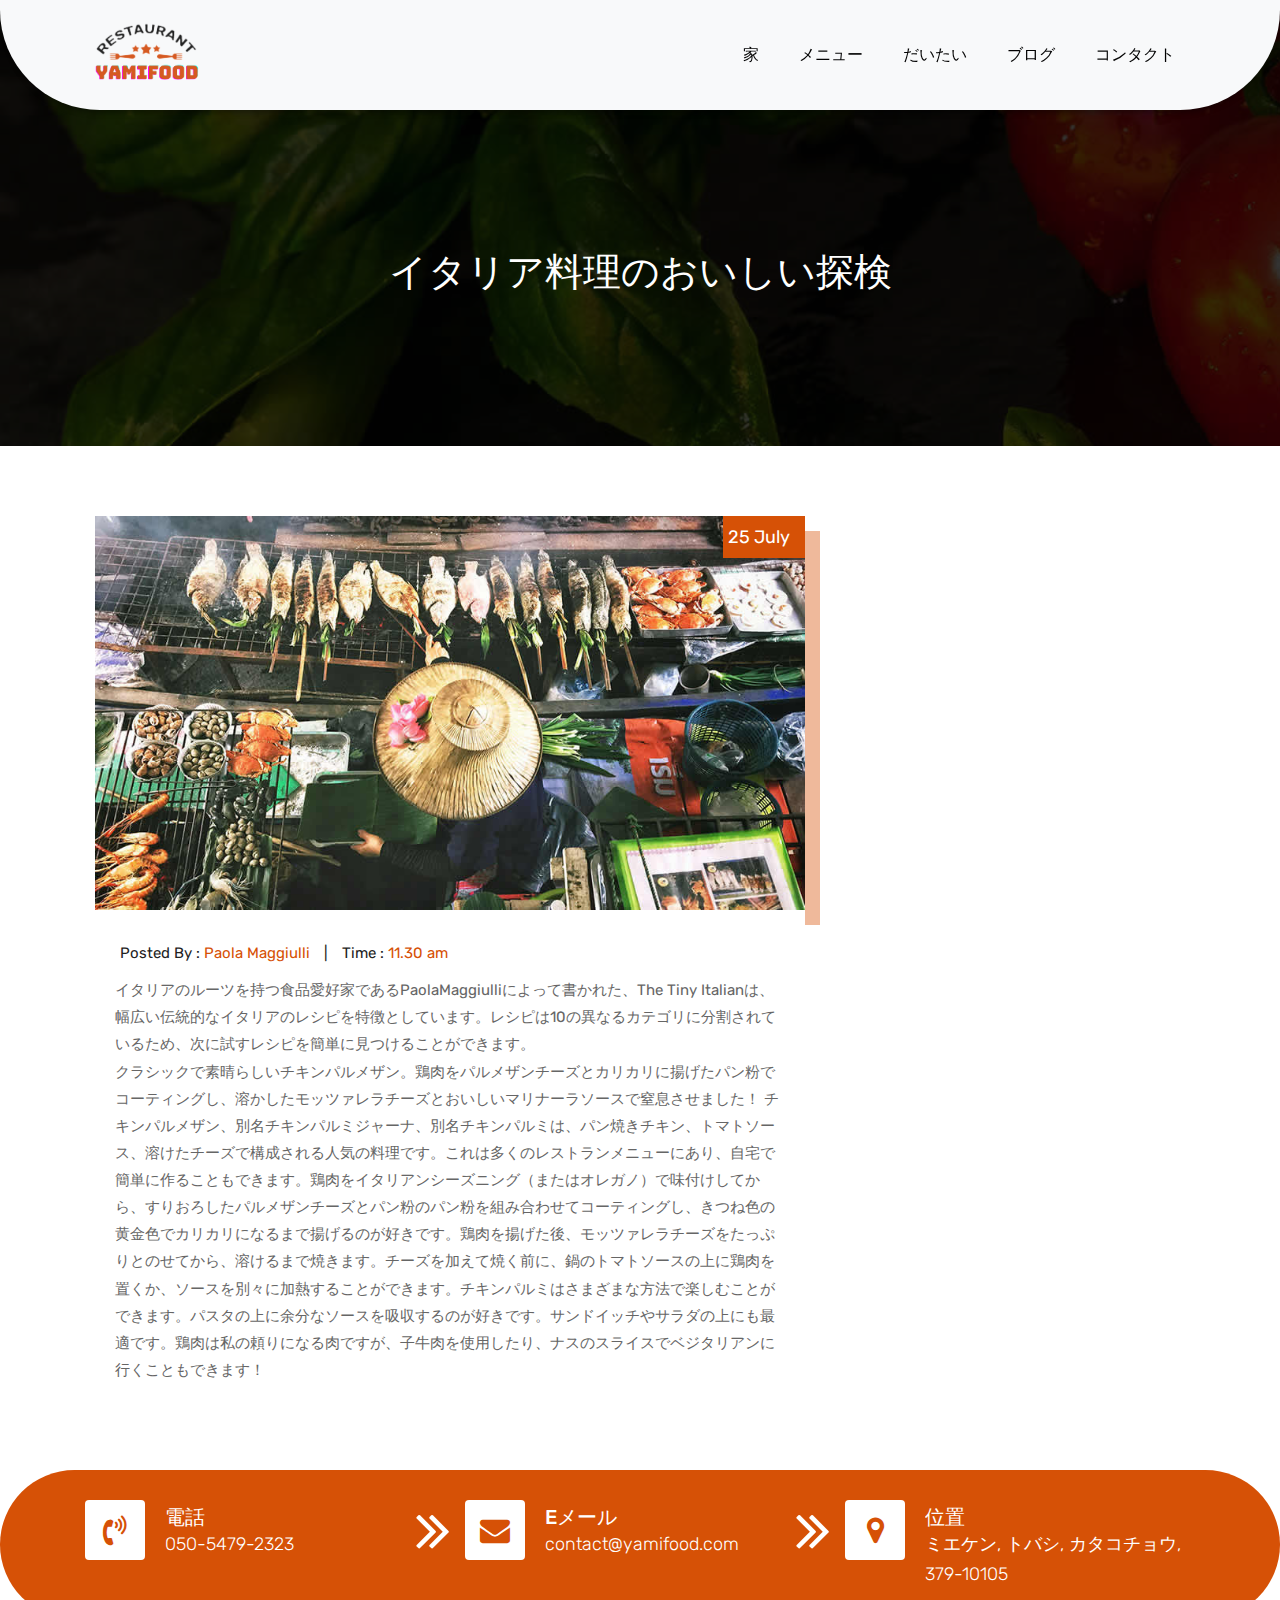
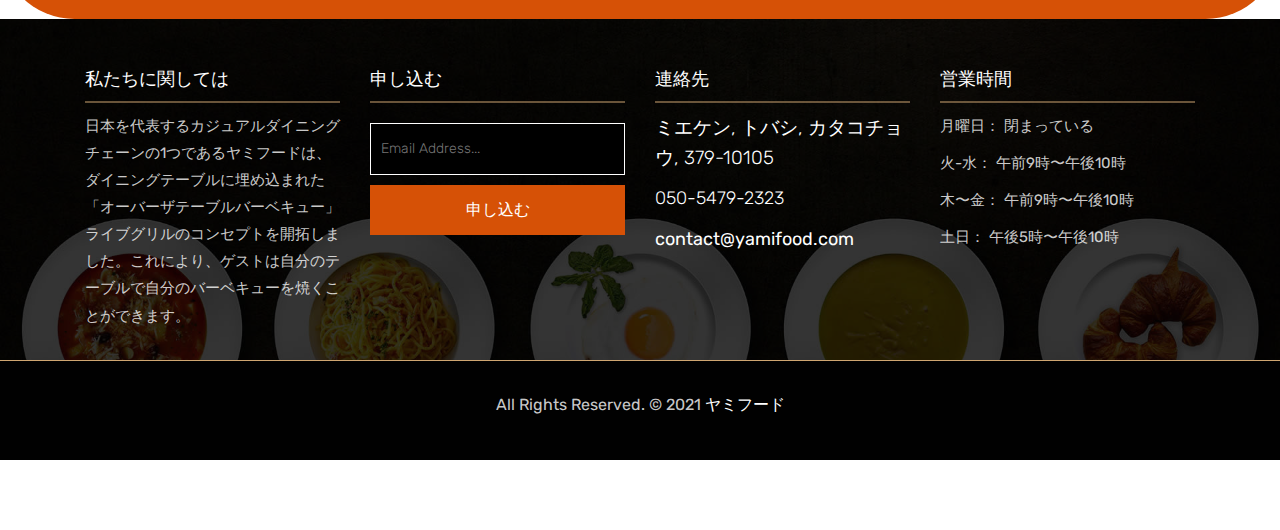
<file: blog-details-italian.html>
<!DOCTYPE html>
<html lang="en">
    <!-- Basic -->
    <head>
        <meta charset="utf-8" />
        <meta http-equiv="X-UA-Compatible" content="IE=edge" />

        <!-- Mobile Metas -->
        <meta name="viewport" content="width=device-width, initial-scale=1" />

        <!-- Site Metas -->
        <title>ヤミフード</title>
        <meta name="keywords" content="" />
        <meta name="description" content="" />
        <meta name="author" content="" />

        <!-- Site Icons -->
        <link
            rel="shortcut icon"
            href="images/favicon.ico"
            type="image/x-icon"
        />
        <link rel="apple-touch-icon" href="images/apple-touch-icon.png" />

        <!-- Bootstrap CSS -->
        <link rel="stylesheet" href="css/bootstrap.min.css" />
        <!-- Site CSS -->
        <link rel="stylesheet" href="css/style.css" />
        <!-- Responsive CSS -->
        <link rel="stylesheet" href="css/responsive.css" />
        <!-- Custom CSS -->
        <link rel="stylesheet" href="css/custom.css" />

        <!--[if lt IE 9]>
            <script src="https://oss.maxcdn.com/libs/html5shiv/3.7.0/html5shiv.js"></script>
            <script src="https://oss.maxcdn.com/libs/respond.js/1.4.2/respond.min.js"></script>
        <![endif]-->
    </head>

    <body>
        <!-- Start header -->
        <header class="top-navbar">
            <nav class="navbar navbar-expand-lg navbar-light bg-light">
                <div class="container">
                    <a class="navbar-brand" href="index.html">
                        <img height="70px" src="images/logo.png" alt="" />
                    </a>
                    <button
                        class="navbar-toggler"
                        type="button"
                        data-toggle="collapse"
                        data-target="#navbars-rs-food"
                        aria-controls="navbars-rs-food"
                        aria-expanded="false"
                        aria-label="Toggle navigation"
                    >
                        <span class="navbar-toggler-icon"></span>
                    </button>
                    <div class="collapse navbar-collapse" id="navbars-rs-food">
                        <ul class="navbar-nav ml-auto">
                            <li class="nav-item">
                                <a class="nav-link" href="index.html">家</a>
                            </li>
                            <li class="nav-item">
                                <a class="nav-link" href="menu.html"
                                    >メニュー</a
                                >
                            </li>
                            <li class="nav-item">
                                <a class="nav-link" href="about.html"
                                    >だいたい</a
                                >
                            </li>
                            <li class="nav-item">
                                <a class="nav-link" href="blog.html">ブログ</a>
                            </li>
                            <li class="nav-item">
                                <a class="nav-link" href="contact.html"
                                    >コンタクト</a
                                >
                            </li>
                        </ul>
                    </div>
                </div>
            </nav>
        </header>
        <!-- End header -->

        <!-- Start All Pages -->
        <div class="all-page-title page-breadcrumb">
            <div class="container text-center">
                <div class="row">
                    <div class="col-lg-12">
                        <h1>イタリア料理のおいしい探検</h1>
                    </div>
                </div>
            </div>
        </div>
        <!-- End All Pages -->

        <!-- Start blog details -->
        <div class="blog-box">
            <div class="container">
                <div class="row">
                    <div class="col-xl-8 col-lg-8 col-12">
                        <div class="blog-inner-details-page">
                            <div class="blog-inner-box">
                                <div class="side-blog-img">
                                    <img
                                        class="img-fluid"
                                        src="images/inner-blog-img.jpg"
                                        alt=""
                                    />
                                    <div class="date-blog-up">25 July</div>
                                </div>
                                <div class="inner-blog-detail details-page">
                                    <ul>
                                        <li>
                                            <i class="zmdi zmdi-account"></i
                                            >Posted By :
                                            <span>Paola Maggiulli</span>
                                        </li>
                                        <li>|</li>
                                        <li>
                                            <i class="zmdi zmdi-time"></i>Time :
                                            <span>11.30 am</span>
                                        </li>
                                    </ul>
                                    <p>
                                        イタリアのルーツを持つ食品愛好家であるPaolaMaggiulliによって書かれた、The Tiny Italianは、幅広い伝統的なイタリアのレシピを特徴としています。レシピは10の異なるカテゴリに分割されているため、次に試すレシピを簡単に見つけることができます。
                                        <br />
                                        クラシックで素晴らしいチキンパルメザン。鶏肉をパルメザンチーズとカリカリに揚げたパン粉でコーティングし、溶かしたモッツァレラチーズとおいしいマリナーラソースで窒息させました！
チキンパルメザン、別名チキンパルミジャーナ、別名チキンパルミは、パン焼きチキン、トマトソース、溶けたチーズで構成される人気の料理です。これは多くのレストランメニューにあり、自宅で簡単に作ることもできます。鶏肉をイタリアンシーズニング（またはオレガノ）で味付けしてから、すりおろしたパルメザンチーズとパン粉のパン粉を組み合わせてコーティングし、きつね色の黄金色でカリカリになるまで揚げるのが好きです。鶏肉を揚げた後、モッツァレラチーズをたっぷりとのせてから、溶けるまで焼きます。チーズを加えて焼く前に、鍋のトマトソースの上に鶏肉を置くか、ソースを別々に加熱することができます。チキンパルミはさまざまな方法で楽しむことができます。パスタの上に余分なソースを吸収するのが好きです。サンドイッチやサラダの上にも最適です。鶏肉は私の頼りになる肉ですが、子牛肉を使用したり、ナスのスライスでベジタリアンに行くこともできます！
                                    </p>
                                </div>
                            </div>
                    </div>
                </div>
            </div>
        </div>
        <!-- End details -->

        <!-- Start Contact info -->
        <div class="contact-imfo-box">
            <div class="container">
                <div class="row">
                    <div class="col-md-4 arrow-right">
                        <i class="fa fa-volume-control-phone"></i>
                        <div class="overflow-hidden">
                            <h4>電話</h4>
                            <p class="lead">050-5479-2323</p>
                        </div>
                    </div>
                    <div class="col-md-4 arrow-right">
                        <i class="fa fa-envelope"></i>
                        <div class="overflow-hidden">
                            <h4>Eメール</h4>
                            <p class="lead">contact@yamifood.com</p>
                        </div>
                    </div>
                    <div class="col-md-4">
                        <i class="fa fa-map-marker"></i>
                        <div class="overflow-hidden">
                            <h4>位置</h4>
                            <p class="lead">
                                ミエケン, トバシ, カタコチョウ, 379-10105
                            </p>
                        </div>
                    </div>
                </div>
            </div>
        </div>
        <!-- End Contact info -->

        <!-- Start Footer -->
        <footer class="footer-area bg-f">
            <div class="container">
                <div class="row">
                    <div class="col-lg-3 col-md-6">
                        <h3>私たちに関しては</h3>
                        <p>
                            日本を代表するカジュアルダイニングチェーンの1つであるヤミフードは、ダイニングテーブルに埋め込まれた「オーバーザテーブルバーベキュー」ライブグリルのコンセプトを開拓しました。これにより、ゲストは自分のテーブルで自分のバーベキューを焼くことができます。
                        </p>
                    </div>
                    <div class="col-lg-3 col-md-6">
                        <h3>申し込む</h3>
                        <div class="subscribe_form">
                            <form class="subscribe_form">
                                <input
                                    style="margin-bottom: 10px"
                                    name="EMAIL"
                                    id="subs-email"
                                    class="form_input"
                                    placeholder="Email Address..."
                                    type="email"
                                />
                                <button type="submit" class="submit">
                                    申し込む
                                </button>
                                <div class="clearfix"></div>
                            </form>
                        </div>
                    </div>
                    <div class="col-lg-3 col-md-6">
                        <h3>連絡先</h3>
                        <p class="lead">
                            ミエケン, トバシ, カタコチョウ, 379-10105
                        </p>
                        <p class="lead"><a href="#">050-5479-2323</a></p>
                        <p><a href="#">contact@yamifood.com</a></p>
                    </div>
                    <div class="col-lg-3 col-md-6">
                        <h3>営業時間</h3>
                        <p>
                            <span class="text-color">月曜日： </span
                            >閉まっている
                        </p>
                        <p>
                            <span class="text-color">火-水：</span>
                            午前9時〜午後10時
                        </p>
                        <p>
                            <span class="text-color">木〜金：</span>
                            午前9時〜午後10時
                        </p>
                        <p>
                            <span class="text-color">土日：</span>
                            午後5時〜午後10時
                        </p>
                    </div>
                </div>
            </div>

            <div class="copyright">
                <div class="container">
                    <div class="row">
                        <div class="col-lg-12">
                            <p class="company-name">
                                All Rights Reserved. &copy; 2021
                                <a href="#">ヤミフード</a>
                            </p>
                        </div>
                    </div>
                </div>
            </div>
        </footer>
        <!-- End Footer -->

        <a href="#" id="back-to-top" title="Back to top" style="display: none"
            ><i class="fa fa-paper-plane-o" aria-hidden="true"></i
        ></a>

        <!-- ALL JS FILES -->
        <script src="js/jquery-3.2.1.min.js"></script>
        <script src="js/popper.min.js"></script>
        <script src="js/bootstrap.min.js"></script>
        <!-- ALL PLUGINS -->

        <script src="js/jquery.superslides.min.js"></script>
        <script src="js/images-loded.min.js"></script>
        <script src="js/isotope.min.js"></script>
        <script src="js/baguetteBox.min.js"></script>
        <script src="js/form-validator.min.js"></script>
        <script src="js/contact-form-script.js"></script>
        <script src="js/custom.js"></script>
    </body>
</html>
</file>
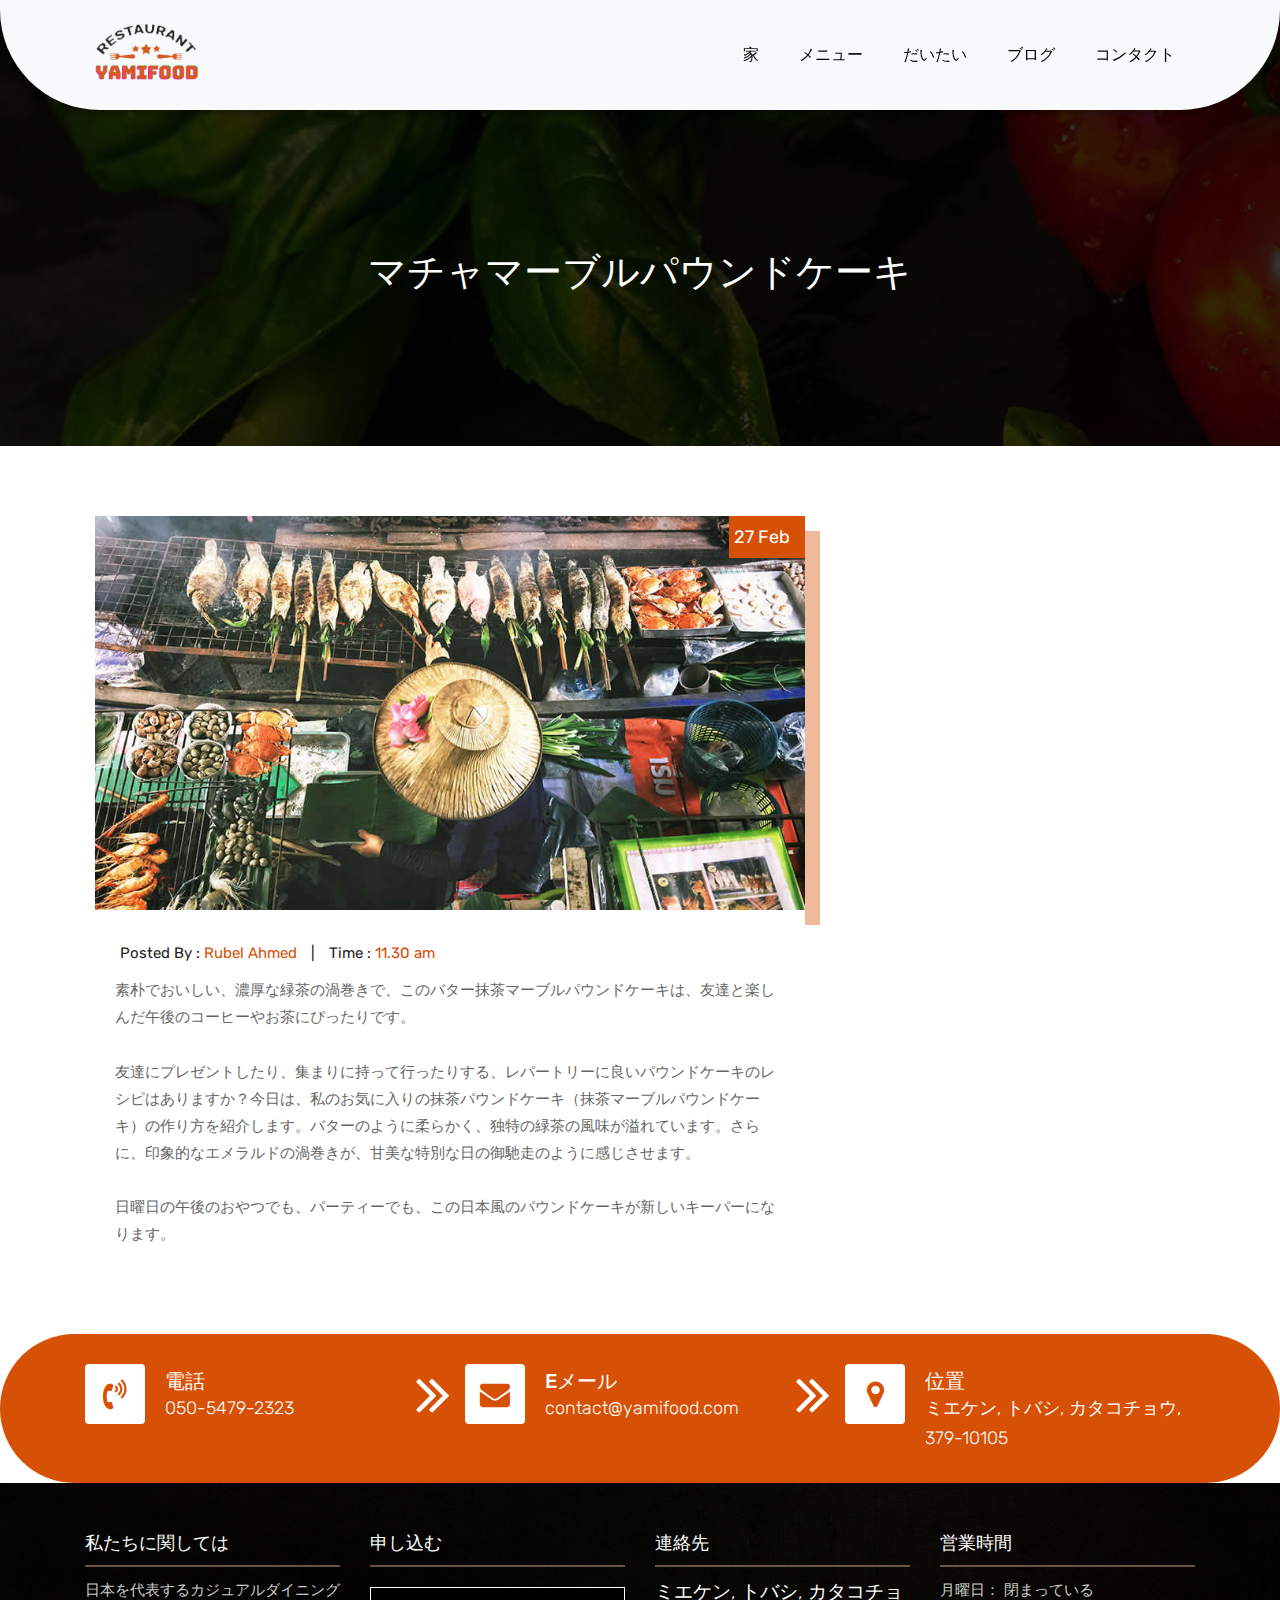
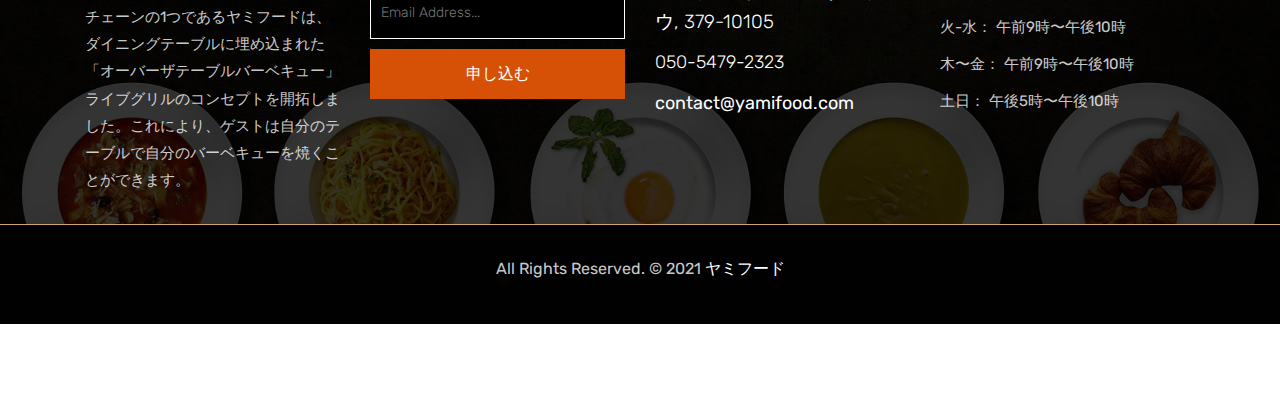
<file: blog-details-japan.html>
<!DOCTYPE html>
<html lang="en">
    <!-- Basic -->
    <head>
        <meta charset="utf-8" />
        <meta http-equiv="X-UA-Compatible" content="IE=edge" />

        <!-- Mobile Metas -->
        <meta name="viewport" content="width=device-width, initial-scale=1" />

        <!-- Site Metas -->
        <title>ヤミフード</title>
        <meta name="keywords" content="" />
        <meta name="description" content="" />
        <meta name="author" content="" />

        <!-- Site Icons -->
        <link
            rel="shortcut icon"
            href="images/favicon.ico"
            type="image/x-icon"
        />
        <link rel="apple-touch-icon" href="images/apple-touch-icon.png" />

        <!-- Bootstrap CSS -->
        <link rel="stylesheet" href="css/bootstrap.min.css" />
        <!-- Site CSS -->
        <link rel="stylesheet" href="css/style.css" />
        <!-- Responsive CSS -->
        <link rel="stylesheet" href="css/responsive.css" />
        <!-- Custom CSS -->
        <link rel="stylesheet" href="css/custom.css" />

        <!--[if lt IE 9]>
            <script src="https://oss.maxcdn.com/libs/html5shiv/3.7.0/html5shiv.js"></script>
            <script src="https://oss.maxcdn.com/libs/respond.js/1.4.2/respond.min.js"></script>
        <![endif]-->
    </head>

    <body>
        <!-- Start header -->
        <header class="top-navbar">
            <nav class="navbar navbar-expand-lg navbar-light bg-light">
                <div class="container">
                    <a class="navbar-brand" href="index.html">
                        <img height="70px" src="images/logo.png" alt="" />
                    </a>
                    <button
                        class="navbar-toggler"
                        type="button"
                        data-toggle="collapse"
                        data-target="#navbars-rs-food"
                        aria-controls="navbars-rs-food"
                        aria-expanded="false"
                        aria-label="Toggle navigation"
                    >
                        <span class="navbar-toggler-icon"></span>
                    </button>
                    <div class="collapse navbar-collapse" id="navbars-rs-food">
                        <ul class="navbar-nav ml-auto">
                            <li class="nav-item">
                                <a class="nav-link" href="index.html">家</a>
                            </li>
                            <li class="nav-item">
                                <a class="nav-link" href="menu.html"
                                    >メニュー</a
                                >
                            </li>
                            <li class="nav-item">
                                <a class="nav-link" href="about.html"
                                    >だいたい</a
                                >
                            </li>
                            <li class="nav-item">
                                <a class="nav-link" href="blog.html">ブログ</a>
                            </li>
                            <li class="nav-item">
                                <a class="nav-link" href="contact.html"
                                    >コンタクト</a
                                >
                            </li>
                        </ul>
                    </div>
                </div>
            </nav>
        </header>
        <!-- End header -->

        <!-- Start All Pages -->
        <div class="all-page-title page-breadcrumb">
            <div class="container text-center">
                <div class="row">
                    <div class="col-lg-12">
                        <h1>マチャマーブルパウンドケーキ</h1>
                    </div>
                </div>
            </div>
        </div>
        <!-- End All Pages -->

        <!-- Start blog details -->
        <div class="blog-box">
            <div class="container">
                <div class="row">
                    <div class="col-xl-8 col-lg-8 col-12">
                        <div class="blog-inner-details-page">
                            <div class="blog-inner-box">
                                <div class="side-blog-img">
                                    <img
                                        class="img-fluid"
                                        src="images/inner-blog-img.jpg"
                                        alt=""
                                    />
                                    <div class="date-blog-up">27 Feb</div>
                                </div>
                                <div class="inner-blog-detail details-page">
                                    
                                    <ul>
                                        <li>
                                            <i class="zmdi zmdi-account"></i
                                            >Posted By :
                                            <span>Rubel Ahmed</span>
                                        </li>
                                        <li>|</li>
                                        <li>
                                            <i class="zmdi zmdi-time"></i>Time :
                                            <span>11.30 am</span>
                                        </li>
                                    </ul>
                                    <p>
                                        素朴でおいしい、濃厚な緑茶の渦巻きで、このバター抹茶マーブルパウンドケーキは、友達と楽しんだ午後のコーヒーやお茶にぴったりです。
                                        <br />
                                        <br />
                                        友達にプレゼントしたり、集まりに持って行ったりする、レパートリーに良いパウンドケーキのレシピはありますか？今日は、私のお気に入りの抹茶パウンドケーキ（抹茶マーブルパウンドケーキ）の作り方を紹介します。バターのように柔らかく、独特の緑茶の風味が溢れています。さらに、印象的なエメラルドの渦巻きが、甘美な特別な日の御馳走のように感じさせます。
                                        <br />
                                        <br />
                                        日曜日の午後のおやつでも、パーティーでも、この日本風のパウンドケーキが新しいキーパーになります。                           
                                    </p>
                                </div>
                            </div>
                    </div>
                </div>
            </div>
        </div>
        <!-- End details -->

        <!-- Start Contact info -->
        <div class="contact-imfo-box">
            <div class="container">
                <div class="row">
                    <div class="col-md-4 arrow-right">
                        <i class="fa fa-volume-control-phone"></i>
                        <div class="overflow-hidden">
                            <h4>電話</h4>
                            <p class="lead">050-5479-2323</p>
                        </div>
                    </div>
                    <div class="col-md-4 arrow-right">
                        <i class="fa fa-envelope"></i>
                        <div class="overflow-hidden">
                            <h4>Eメール</h4>
                            <p class="lead">contact@yamifood.com</p>
                        </div>
                    </div>
                    <div class="col-md-4">
                        <i class="fa fa-map-marker"></i>
                        <div class="overflow-hidden">
                            <h4>位置</h4>
                            <p class="lead">
                                ミエケン, トバシ, カタコチョウ, 379-10105
                            </p>
                        </div>
                    </div>
                </div>
            </div>
        </div>
        <!-- End Contact info -->

        <!-- Start Footer -->
        <footer class="footer-area bg-f">
            <div class="container">
                <div class="row">
                    <div class="col-lg-3 col-md-6">
                        <h3>私たちに関しては</h3>
                        <p>
                            日本を代表するカジュアルダイニングチェーンの1つであるヤミフードは、ダイニングテーブルに埋め込まれた「オーバーザテーブルバーベキュー」ライブグリルのコンセプトを開拓しました。これにより、ゲストは自分のテーブルで自分のバーベキューを焼くことができます。
                        </p>
                    </div>
                    <div class="col-lg-3 col-md-6">
                        <h3>申し込む</h3>
                        <div class="subscribe_form">
                            <form class="subscribe_form">
                                <input
                                    style="margin-bottom: 10px"
                                    name="EMAIL"
                                    id="subs-email"
                                    class="form_input"
                                    placeholder="Email Address..."
                                    type="email"
                                />
                                <button type="submit" class="submit">
                                    申し込む
                                </button>
                                <div class="clearfix"></div>
                            </form>
                        </div>
                    </div>
                    <div class="col-lg-3 col-md-6">
                        <h3>連絡先</h3>
                        <p class="lead">
                            ミエケン, トバシ, カタコチョウ, 379-10105
                        </p>
                        <p class="lead"><a href="#">050-5479-2323</a></p>
                        <p><a href="#">contact@yamifood.com</a></p>
                    </div>
                    <div class="col-lg-3 col-md-6">
                        <h3>営業時間</h3>
                        <p>
                            <span class="text-color">月曜日： </span
                            >閉まっている
                        </p>
                        <p>
                            <span class="text-color">火-水：</span>
                            午前9時〜午後10時
                        </p>
                        <p>
                            <span class="text-color">木〜金：</span>
                            午前9時〜午後10時
                        </p>
                        <p>
                            <span class="text-color">土日：</span>
                            午後5時〜午後10時
                        </p>
                    </div>
                </div>
            </div>

            <div class="copyright">
                <div class="container">
                    <div class="row">
                        <div class="col-lg-12">
                            <p class="company-name">
                                All Rights Reserved. &copy; 2021
                                <a href="#">ヤミフード</a>
                            </p>
                        </div>
                    </div>
                </div>
            </div>
        </footer>
        <!-- End Footer -->

        <a href="#" id="back-to-top" title="Back to top" style="display: none"
            ><i class="fa fa-paper-plane-o" aria-hidden="true"></i
        ></a>

        <!-- ALL JS FILES -->
        <script src="js/jquery-3.2.1.min.js"></script>
        <script src="js/popper.min.js"></script>
        <script src="js/bootstrap.min.js"></script>
        <!-- ALL PLUGINS -->

        <script src="js/jquery.superslides.min.js"></script>
        <script src="js/images-loded.min.js"></script>
        <script src="js/isotope.min.js"></script>
        <script src="js/baguetteBox.min.js"></script>
        <script src="js/form-validator.min.js"></script>
        <script src="js/contact-form-script.js"></script>
        <script src="js/custom.js"></script>
    </body>
</html>
</file>
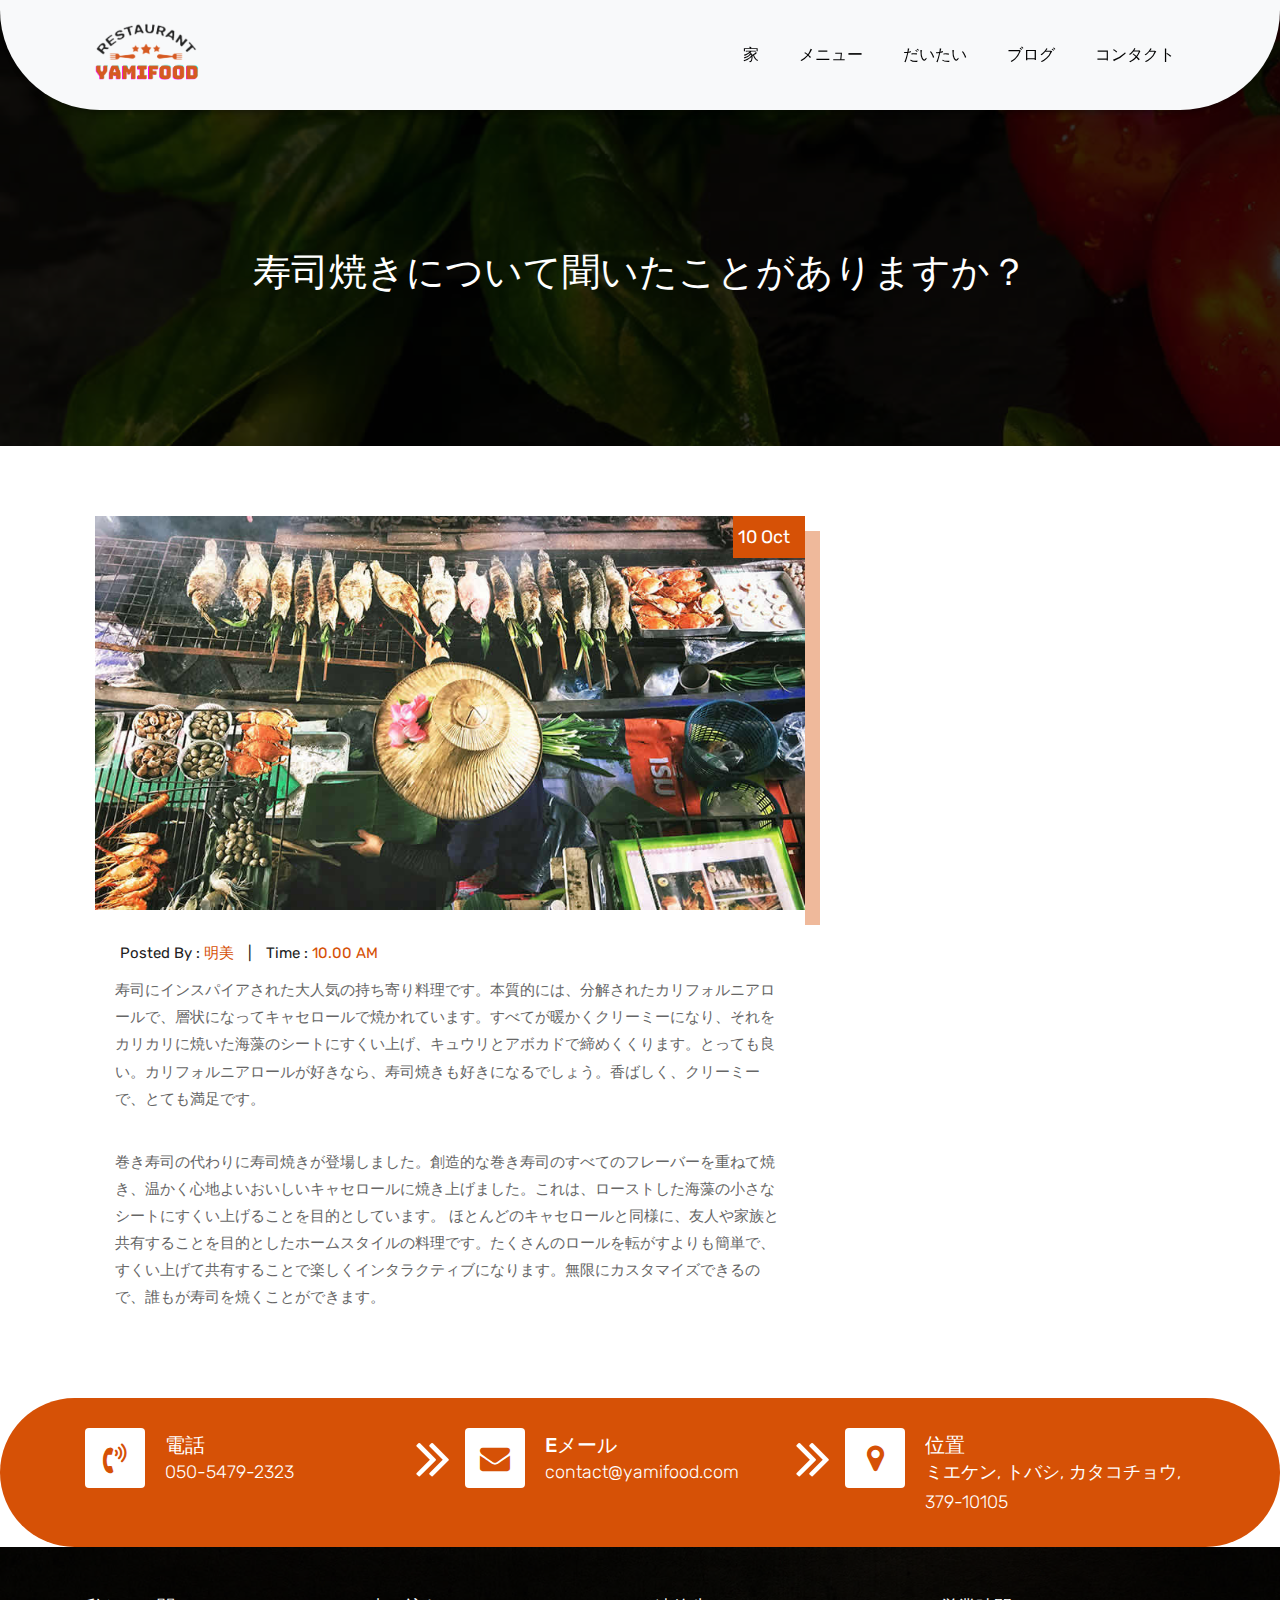
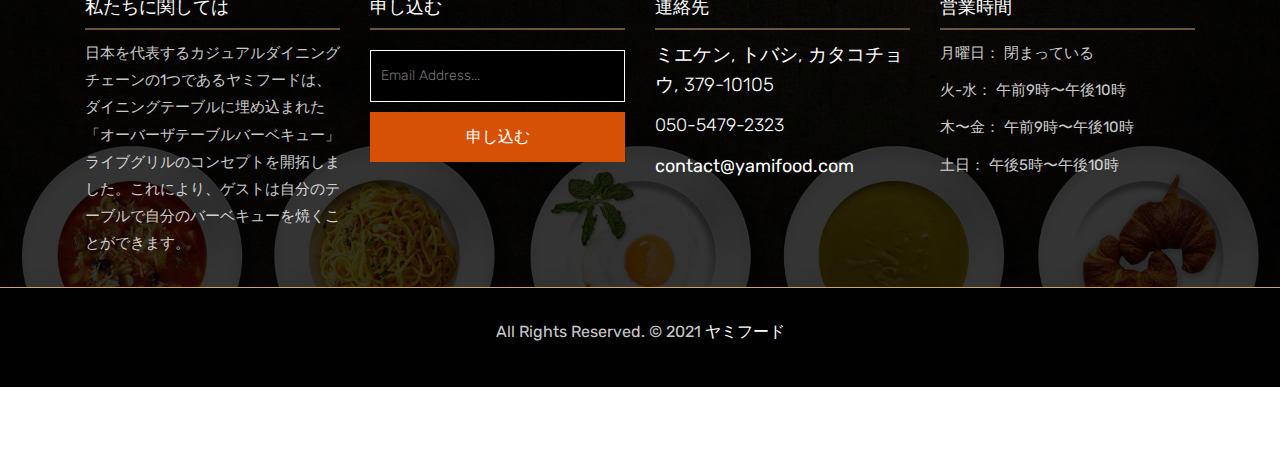
<file: blog-details-sushi.html>
<!DOCTYPE html>
<html lang="en">
    <!-- Basic -->
    <head>
        <meta charset="utf-8" />
        <meta http-equiv="X-UA-Compatible" content="IE=edge" />

        <!-- Mobile Metas -->
        <meta name="viewport" content="width=device-width, initial-scale=1" />

        <!-- Site Metas -->
        <title>ヤミフード</title>
        <meta name="keywords" content="" />
        <meta name="description" content="" />
        <meta name="author" content="" />

        <!-- Site Icons -->
        <link
            rel="shortcut icon"
            href="images/favicon.ico"
            type="image/x-icon"
        />
        <link rel="apple-touch-icon" href="images/apple-touch-icon.png" />

        <!-- Bootstrap CSS -->
        <link rel="stylesheet" href="css/bootstrap.min.css" />
        <!-- Site CSS -->
        <link rel="stylesheet" href="css/style.css" />
        <!-- Responsive CSS -->
        <link rel="stylesheet" href="css/responsive.css" />
        <!-- Custom CSS -->
        <link rel="stylesheet" href="css/custom.css" />

        <!--[if lt IE 9]>
            <script src="https://oss.maxcdn.com/libs/html5shiv/3.7.0/html5shiv.js"></script>
            <script src="https://oss.maxcdn.com/libs/respond.js/1.4.2/respond.min.js"></script>
        <![endif]-->
    </head>

    <body>
        <!-- Start header -->
        <header class="top-navbar">
            <nav class="navbar navbar-expand-lg navbar-light bg-light">
                <div class="container">
                    <a class="navbar-brand" href="index.html">
                        <img height="70px" src="images/logo.png" alt="" />
                    </a>
                    <button
                        class="navbar-toggler"
                        type="button"
                        data-toggle="collapse"
                        data-target="#navbars-rs-food"
                        aria-controls="navbars-rs-food"
                        aria-expanded="false"
                        aria-label="Toggle navigation"
                    >
                        <span class="navbar-toggler-icon"></span>
                    </button>
                    <div class="collapse navbar-collapse" id="navbars-rs-food">
                        <ul class="navbar-nav ml-auto">
                            <li class="nav-item">
                                <a class="nav-link" href="index.html">家</a>
                            </li>
                            <li class="nav-item">
                                <a class="nav-link" href="menu.html"
                                    >メニュー</a
                                >
                            </li>
                            <li class="nav-item">
                                <a class="nav-link" href="about.html"
                                    >だいたい</a
                                >
                            </li>
                            <li class="nav-item">
                                <a class="nav-link" href="blog.html">ブログ</a>
                            </li>
                            <li class="nav-item">
                                <a class="nav-link" href="contact.html"
                                    >コンタクト</a
                                >
                            </li>
                        </ul>
                    </div>
                </div>
            </nav>
        </header>
        <!-- End header -->

        <!-- Start All Pages -->
        <div class="all-page-title page-breadcrumb">
            <div class="container text-center">
                <div class="row">
                    <div class="col-lg-12">
                        <h1>寿司焼きについて聞いたことがありますか？</h1>
                    </div>
                </div>
            </div>
        </div>
        <!-- End All Pages -->

        <!-- Start blog details -->
        <div class="blog-box">
            <div class="container">
                <div class="row">
                    <div class="col-xl-8 col-lg-8 col-12">
                        <div class="blog-inner-details-page">
                            <div class="blog-inner-box">
                                <div class="side-blog-img">
                                    <img
                                        class="img-fluid"
                                        src="images/inner-blog-img.jpg"
                                        alt=""
                                    />
                                    <div class="date-blog-up">10 Oct</div>
                                </div>
                                <div class="inner-blog-detail details-page">
                                    <ul>
                                        <li>
                                            <i class="zmdi zmdi-account"></i
                                            >Posted By :
                                            <span>明美</span>
                                        </li>
                                        <li>|</li>
                                        <li>
                                            <i class="zmdi zmdi-time"></i>Time :
                                            <span>10.00 AM</span>
                                        </li>
                                    </ul>
                                    <p>
                                        寿司にインスパイアされた大人気の持ち寄り料理です。本質的には、分解されたカリフォルニアロールで、層状になってキャセロールで焼かれています。すべてが暖かくクリーミーになり、それをカリカリに焼いた海藻のシートにすくい上げ、キュウリとアボカドで締めくくります。とっても良い。カリフォルニアロールが好きなら、寿司焼きも好きになるでしょう。香ばしく、クリーミーで、とても満足です。
                                    </p>
                                    <p>
                                        巻き寿司の代わりに寿司焼きが登場しました。創造的な巻き寿司のすべてのフレーバーを重ねて焼き、温かく心地よいおいしいキャセロールに焼き上げました。これは、ローストした海藻の小さなシートにすくい上げることを目的としています。

ほとんどのキャセロールと同様に、友人や家族と共有することを目的としたホームスタイルの料理です。たくさんのロールを転がすよりも簡単で、すくい上げて共有することで楽しくインタラクティブになります。無限にカスタマイズできるので、誰もが寿司を焼くことができます。
                                    </p>
                                </div>
                            </div>
                    </div>
                </div>
            </div>
        </div>
        <!-- End details -->

        <!-- Start Contact info -->
        <div class="contact-imfo-box">
            <div class="container">
                <div class="row">
                    <div class="col-md-4 arrow-right">
                        <i class="fa fa-volume-control-phone"></i>
                        <div class="overflow-hidden">
                            <h4>電話</h4>
                            <p class="lead">050-5479-2323</p>
                        </div>
                    </div>
                    <div class="col-md-4 arrow-right">
                        <i class="fa fa-envelope"></i>
                        <div class="overflow-hidden">
                            <h4>Eメール</h4>
                            <p class="lead">contact@yamifood.com</p>
                        </div>
                    </div>
                    <div class="col-md-4">
                        <i class="fa fa-map-marker"></i>
                        <div class="overflow-hidden">
                            <h4>位置</h4>
                            <p class="lead">
                                ミエケン, トバシ, カタコチョウ, 379-10105
                            </p>
                        </div>
                    </div>
                </div>
            </div>
        </div>
        <!-- End Contact info -->

        <!-- Start Footer -->
        <footer class="footer-area bg-f">
            <div class="container">
                <div class="row">
                    <div class="col-lg-3 col-md-6">
                        <h3>私たちに関しては</h3>
                        <p>
                            日本を代表するカジュアルダイニングチェーンの1つであるヤミフードは、ダイニングテーブルに埋め込まれた「オーバーザテーブルバーベキュー」ライブグリルのコンセプトを開拓しました。これにより、ゲストは自分のテーブルで自分のバーベキューを焼くことができます。
                        </p>
                    </div>
                    <div class="col-lg-3 col-md-6">
                        <h3>申し込む</h3>
                        <div class="subscribe_form">
                            <form class="subscribe_form">
                                <input
                                    style="margin-bottom: 10px"
                                    name="EMAIL"
                                    id="subs-email"
                                    class="form_input"
                                    placeholder="Email Address..."
                                    type="email"
                                />
                                <button type="submit" class="submit">
                                    申し込む
                                </button>
                                <div class="clearfix"></div>
                            </form>
                        </div>
                    </div>
                    <div class="col-lg-3 col-md-6">
                        <h3>連絡先</h3>
                        <p class="lead">
                            ミエケン, トバシ, カタコチョウ, 379-10105
                        </p>
                        <p class="lead"><a href="#">050-5479-2323</a></p>
                        <p><a href="#">contact@yamifood.com</a></p>
                    </div>
                    <div class="col-lg-3 col-md-6">
                        <h3>営業時間</h3>
                        <p>
                            <span class="text-color">月曜日： </span
                            >閉まっている
                        </p>
                        <p>
                            <span class="text-color">火-水：</span>
                            午前9時〜午後10時
                        </p>
                        <p>
                            <span class="text-color">木〜金：</span>
                            午前9時〜午後10時
                        </p>
                        <p>
                            <span class="text-color">土日：</span>
                            午後5時〜午後10時
                        </p>
                    </div>
                </div>
            </div>

            <div class="copyright">
                <div class="container">
                    <div class="row">
                        <div class="col-lg-12">
                            <p class="company-name">
                                All Rights Reserved. &copy; 2021
                                <a href="#">ヤミフード</a>
                            </p>
                        </div>
                    </div>
                </div>
            </div>
        </footer>
        <!-- End Footer -->

        <a href="#" id="back-to-top" title="Back to top" style="display: none"
            ><i class="fa fa-paper-plane-o" aria-hidden="true"></i
        ></a>

        <!-- ALL JS FILES -->
        <script src="js/jquery-3.2.1.min.js"></script>
        <script src="js/popper.min.js"></script>
        <script src="js/bootstrap.min.js"></script>
        <!-- ALL PLUGINS -->

        <script src="js/jquery.superslides.min.js"></script>
        <script src="js/images-loded.min.js"></script>
        <script src="js/isotope.min.js"></script>
        <script src="js/baguetteBox.min.js"></script>
        <script src="js/form-validator.min.js"></script>
        <script src="js/contact-form-script.js"></script>
        <script src="js/custom.js"></script>
    </body>
</html>
</file>
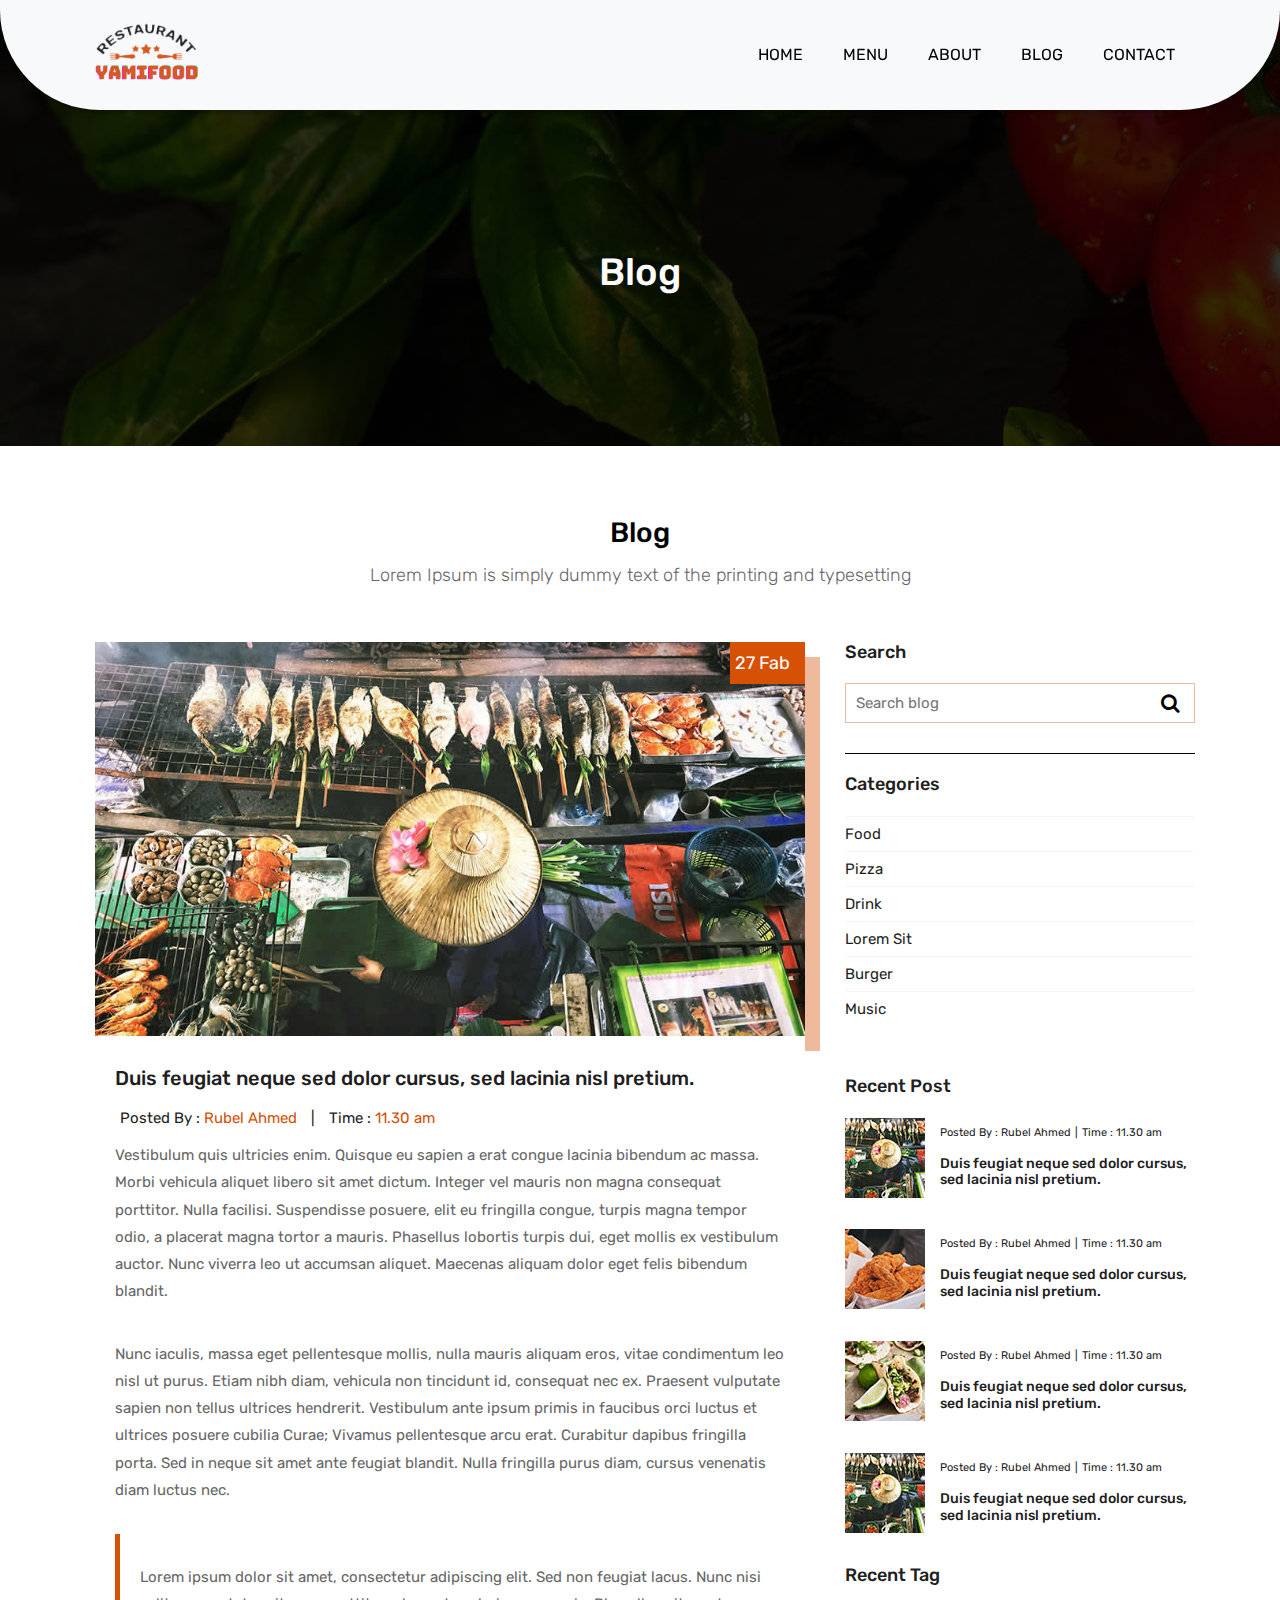
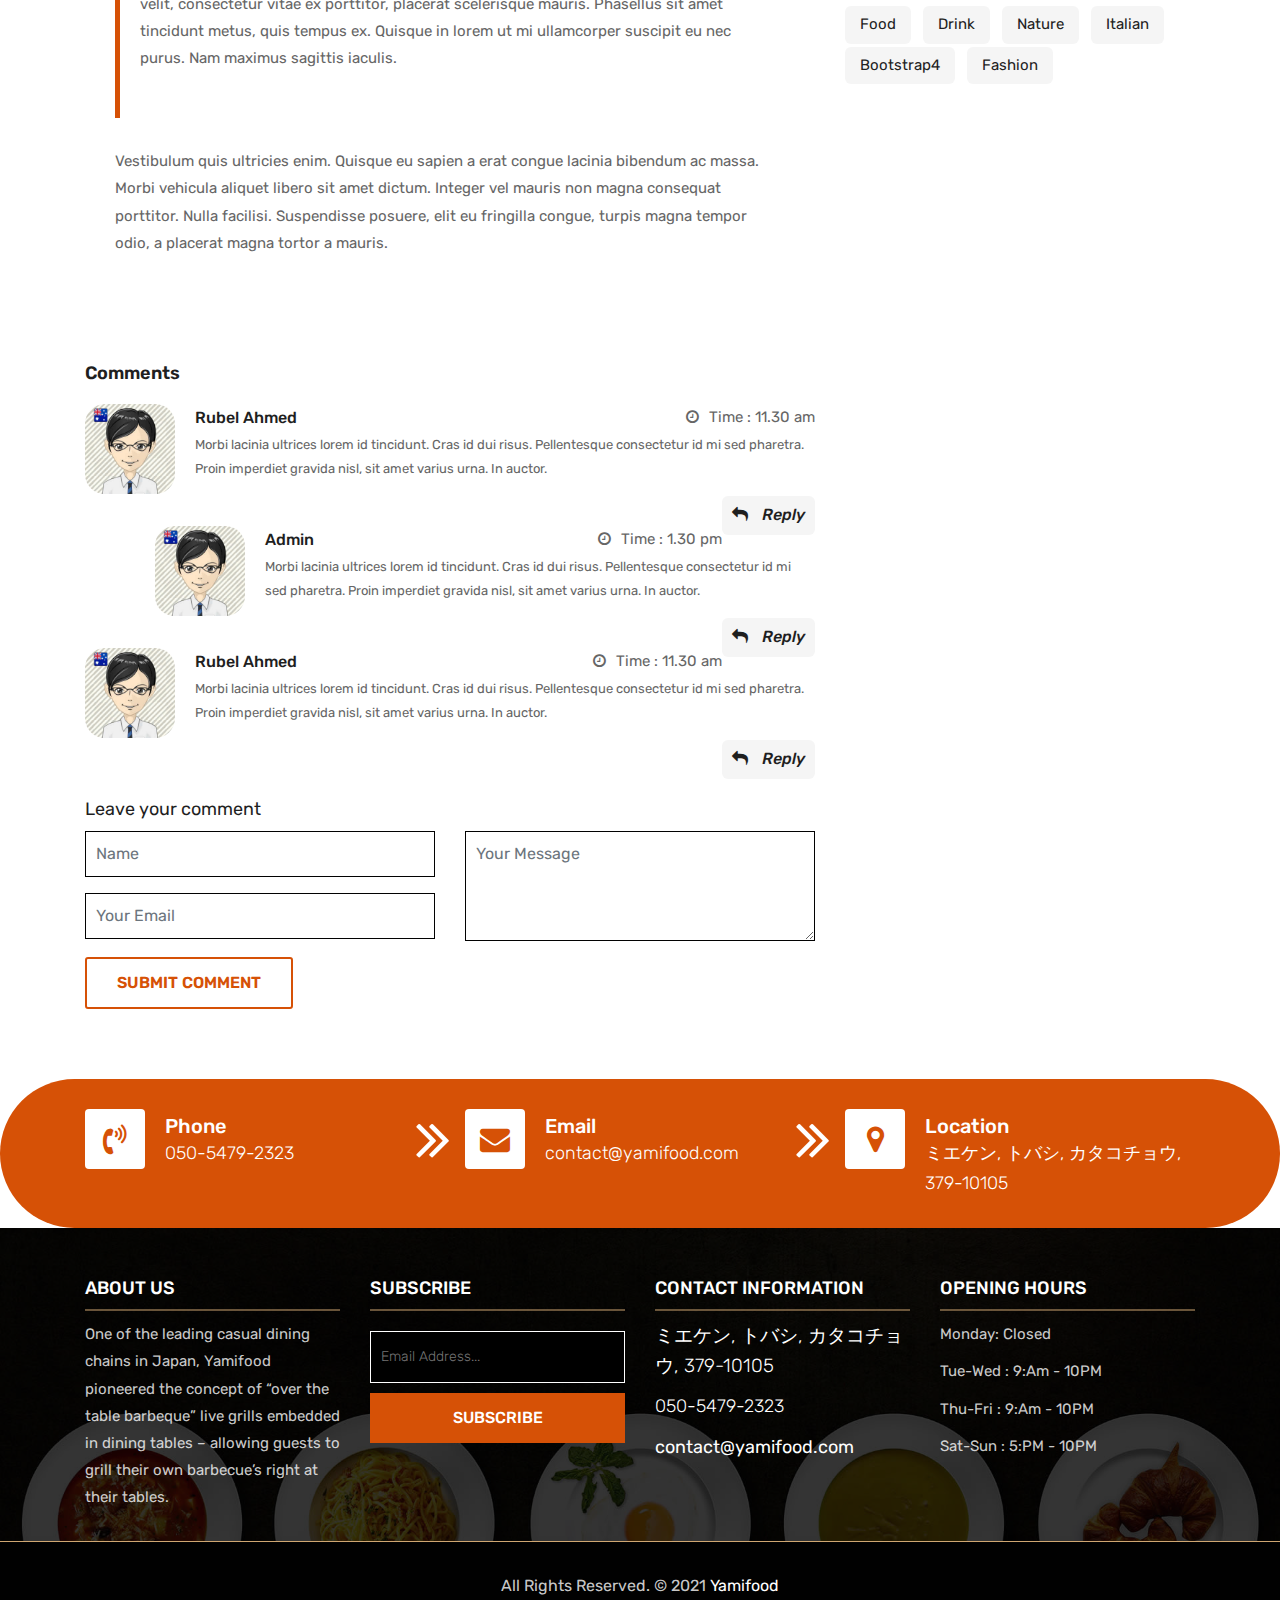
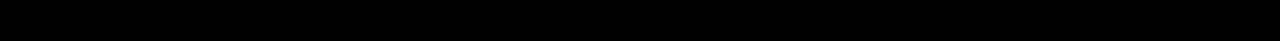
<file: blog-details.html>
<!DOCTYPE html>
<html lang="en">
    <!-- Basic -->
    <head>
        <meta charset="utf-8" />
        <meta http-equiv="X-UA-Compatible" content="IE=edge" />

        <!-- Mobile Metas -->
        <meta name="viewport" content="width=device-width, initial-scale=1" />

        <!-- Site Metas -->
        <title>Yamifood</title>
        <meta name="keywords" content="" />
        <meta name="description" content="" />
        <meta name="author" content="" />

        <!-- Site Icons -->
        <link
            rel="shortcut icon"
            href="images/favicon.ico"
            type="image/x-icon"
        />
        <link rel="apple-touch-icon" href="images/apple-touch-icon.png" />

        <!-- Bootstrap CSS -->
        <link rel="stylesheet" href="css/bootstrap.min.css" />
        <!-- Site CSS -->
        <link rel="stylesheet" href="css/style.css" />
        <!-- Responsive CSS -->
        <link rel="stylesheet" href="css/responsive.css" />
        <!-- Custom CSS -->
        <link rel="stylesheet" href="css/custom.css" />

        <!--[if lt IE 9]>
            <script src="https://oss.maxcdn.com/libs/html5shiv/3.7.0/html5shiv.js"></script>
            <script src="https://oss.maxcdn.com/libs/respond.js/1.4.2/respond.min.js"></script>
        <![endif]-->
    </head>

    <body>
        <!-- Start header -->
        <header class="top-navbar">
            <nav class="navbar navbar-expand-lg navbar-light bg-light">
                <div class="container">
                    <a class="navbar-brand" href="index.html">
                        <img height="70px" src="images/logo.png" alt="" />
                    </a>
                    <button
                        class="navbar-toggler"
                        type="button"
                        data-toggle="collapse"
                        data-target="#navbars-rs-food"
                        aria-controls="navbars-rs-food"
                        aria-expanded="false"
                        aria-label="Toggle navigation"
                    >
                        <span class="navbar-toggler-icon"></span>
                    </button>
                    <div class="collapse navbar-collapse" id="navbars-rs-food">
                        <ul class="navbar-nav ml-auto">
                            <li class="nav-item">
                                <a class="nav-link" href="index.html">Home</a>
                            </li>
                            <li class="nav-item">
                                <a class="nav-link" href="menu.html">Menu</a>
                            </li>
                            <li class="nav-item">
                                <a class="nav-link" href="about.html">About</a>
                            </li>
                            <li class="nav-item">
                                <a class="nav-link" href="blog.html">Blog</a>
                            </li>

                            <li class="nav-item">
                                <a class="nav-link" href="contact.html"
                                    >Contact</a
                                >
                            </li>
                        </ul>
                    </div>
                </div>
            </nav>
        </header>
        <!-- End header -->

        <!-- Start All Pages -->
        <div class="all-page-title page-breadcrumb">
            <div class="container text-center">
                <div class="row">
                    <div class="col-lg-12">
                        <h1>Blog</h1>
                    </div>
                </div>
            </div>
        </div>
        <!-- End All Pages -->

        <!-- Start blog details -->
        <div class="blog-box">
            <div class="container">
                <div class="row">
                    <div class="col-lg-12">
                        <div class="heading-title text-center">
                            <h2>Blog</h2>
                            <p>
                                Lorem Ipsum is simply dummy text of the printing
                                and typesetting
                            </p>
                        </div>
                    </div>
                </div>
                <div class="row">
                    <div class="col-xl-8 col-lg-8 col-12">
                        <div class="blog-inner-details-page">
                            <div class="blog-inner-box">
                                <div class="side-blog-img">
                                    <img
                                        class="img-fluid"
                                        src="images/inner-blog-img.jpg"
                                        alt=""
                                    />
                                    <div class="date-blog-up">27 Fab</div>
                                </div>
                                <div class="inner-blog-detail details-page">
                                    <h3>
                                        Duis feugiat neque sed dolor cursus, sed
                                        lacinia nisl pretium.
                                    </h3>
                                    <ul>
                                        <li>
                                            <i class="zmdi zmdi-account"></i
                                            >Posted By :
                                            <span>Rubel Ahmed</span>
                                        </li>
                                        <li>|</li>
                                        <li>
                                            <i class="zmdi zmdi-time"></i>Time :
                                            <span>11.30 am</span>
                                        </li>
                                    </ul>
                                    <p>
                                        Vestibulum quis ultricies enim. Quisque
                                        eu sapien a erat congue lacinia bibendum
                                        ac massa. Morbi vehicula aliquet libero
                                        sit amet dictum. Integer vel mauris non
                                        magna consequat porttitor. Nulla
                                        facilisi. Suspendisse posuere, elit eu
                                        fringilla congue, turpis magna tempor
                                        odio, a placerat magna tortor a mauris.
                                        Phasellus lobortis turpis dui, eget
                                        mollis ex vestibulum auctor. Nunc
                                        viverra leo ut accumsan aliquet.
                                        Maecenas aliquam dolor eget felis
                                        bibendum blandit.
                                    </p>
                                    <p>
                                        Nunc iaculis, massa eget pellentesque
                                        mollis, nulla mauris aliquam eros, vitae
                                        condimentum leo nisl ut purus. Etiam
                                        nibh diam, vehicula non tincidunt id,
                                        consequat nec ex. Praesent vulputate
                                        sapien non tellus ultrices hendrerit.
                                        Vestibulum ante ipsum primis in faucibus
                                        orci luctus et ultrices posuere cubilia
                                        Curae; Vivamus pellentesque arcu erat.
                                        Curabitur dapibus fringilla porta. Sed
                                        in neque sit amet ante feugiat blandit.
                                        Nulla fringilla purus diam, cursus
                                        venenatis diam luctus nec.
                                    </p>
                                    <blockquote>
                                        <p>
                                            Lorem ipsum dolor sit amet,
                                            consectetur adipiscing elit. Sed non
                                            feugiat lacus. Nunc nisi velit,
                                            consectetur vitae ex porttitor,
                                            placerat scelerisque mauris.
                                            Phasellus sit amet tincidunt metus,
                                            quis tempus ex. Quisque in lorem ut
                                            mi ullamcorper suscipit eu nec
                                            purus. Nam maximus sagittis iaculis.
                                        </p>
                                    </blockquote>
                                    <p>
                                        Vestibulum quis ultricies enim. Quisque
                                        eu sapien a erat congue lacinia bibendum
                                        ac massa. Morbi vehicula aliquet libero
                                        sit amet dictum. Integer vel mauris non
                                        magna consequat porttitor. Nulla
                                        facilisi. Suspendisse posuere, elit eu
                                        fringilla congue, turpis magna tempor
                                        odio, a placerat magna tortor a mauris.
                                    </p>
                                </div>
                            </div>
                            <div class="blog-comment-box">
                                <h3>Comments</h3>
                                <div class="comment-item">
                                    <div class="comment-item-left">
                                        <img src="images/avt-img.jpg" alt="" />
                                    </div>
                                    <div class="comment-item-right">
                                        <div class="pull-left">
                                            <a href="#">Rubel Ahmed</a>
                                        </div>
                                        <div class="pull-right">
                                            <i
                                                class="fa fa-clock-o"
                                                aria-hidden="true"
                                            ></i
                                            >Time : <span>11.30 am</span>
                                        </div>
                                        <div class="des-l">
                                            <p>
                                                Morbi lacinia ultrices lorem id
                                                tincidunt. Cras id dui risus.
                                                Pellentesque consectetur id mi
                                                sed pharetra. Proin imperdiet
                                                gravida nisl, sit amet varius
                                                urna. In auctor.
                                            </p>
                                        </div>
                                        <a href="#" class="right-btn-re"
                                            ><i
                                                class="fa fa-reply"
                                                aria-hidden="true"
                                            ></i>
                                            Reply</a
                                        >
                                    </div>
                                </div>
                                <div class="comment-item children">
                                    <div class="comment-item-left">
                                        <img src="images/avt-img.jpg" alt="" />
                                    </div>
                                    <div class="comment-item-right">
                                        <div class="pull-left">
                                            <a href="#">Admin</a>
                                        </div>
                                        <div class="pull-right">
                                            <i
                                                class="fa fa-clock-o"
                                                aria-hidden="true"
                                            ></i
                                            >Time : <span>1.30 pm</span>
                                        </div>
                                        <div class="des-l">
                                            <p>
                                                Morbi lacinia ultrices lorem id
                                                tincidunt. Cras id dui risus.
                                                Pellentesque consectetur id mi
                                                sed pharetra. Proin imperdiet
                                                gravida nisl, sit amet varius
                                                urna. In auctor.
                                            </p>
                                        </div>
                                        <a href="#" class="right-btn-re"
                                            ><i
                                                class="fa fa-reply"
                                                aria-hidden="true"
                                            ></i>
                                            Reply</a
                                        >
                                    </div>
                                </div>
                                <div class="comment-item">
                                    <div class="comment-item-left">
                                        <img src="images/avt-img.jpg" alt="" />
                                    </div>
                                    <div class="comment-item-right">
                                        <div class="pull-left">
                                            <a href="#">Rubel Ahmed</a>
                                        </div>
                                        <div class="pull-right">
                                            <i
                                                class="fa fa-clock-o"
                                                aria-hidden="true"
                                            ></i
                                            >Time : <span>11.30 am</span>
                                        </div>
                                        <div class="des-l">
                                            <p>
                                                Morbi lacinia ultrices lorem id
                                                tincidunt. Cras id dui risus.
                                                Pellentesque consectetur id mi
                                                sed pharetra. Proin imperdiet
                                                gravida nisl, sit amet varius
                                                urna. In auctor.
                                            </p>
                                        </div>
                                        <a href="#" class="right-btn-re"
                                            ><i
                                                class="fa fa-reply"
                                                aria-hidden="true"
                                            ></i>
                                            Reply</a
                                        >
                                    </div>
                                </div>
                            </div>
                            <div class="comment-respond-box">
                                <h3>Leave your comment</h3>
                                <div class="comment-respond-form">
                                    <form
                                        id="commentrespondform"
                                        class="comment-form-respond row"
                                        method="post"
                                    >
                                        <div class="col-lg-6 col-md-6 col-sm-6">
                                            <div class="form-group">
                                                <input
                                                    id="name_com"
                                                    class="form-control"
                                                    name="name"
                                                    placeholder="Name"
                                                    type="text"
                                                />
                                            </div>
                                            <div class="form-group">
                                                <input
                                                    id="email_com"
                                                    class="form-control"
                                                    name="email"
                                                    placeholder="Your Email"
                                                    type="email"
                                                />
                                            </div>
                                        </div>
                                        <div class="col-lg-6 col-md-6 col-sm-6">
                                            <div class="form-group">
                                                <textarea
                                                    class="form-control"
                                                    id="textarea_com"
                                                    placeholder="Your Message"
                                                    rows="2"
                                                ></textarea>
                                            </div>
                                        </div>
                                        <div
                                            class="
                                                col-lg-12 col-md-12 col-sm-12
                                            "
                                        >
                                            <button class="btn btn-submit">
                                                Submit comment
                                            </button>
                                        </div>
                                    </form>
                                </div>
                            </div>
                        </div>
                    </div>

                    <div
                        class="
                            col-xl-4 col-lg-4 col-md-6 col-sm-8 col-12
                            blog-sidebar
                        "
                    >
                        <div class="right-side-blog">
                            <h3>Search</h3>
                            <div class="blog-search-form">
                                <input
                                    name="search"
                                    placeholder="Search blog"
                                    type="text"
                                />
                                <button class="search-btn">
                                    <i
                                        class="fa fa-search"
                                        aria-hidden="true"
                                    ></i>
                                </button>
                            </div>
                            <h3>Categories</h3>
                            <div class="blog-categories">
                                <ul>
                                    <li>
                                        <a href="#"><span>Food</span></a>
                                    </li>
                                    <li>
                                        <a href="#"><span>Pizza</span></a>
                                    </li>
                                    <li>
                                        <a href="#"><span>Drink</span></a>
                                    </li>
                                    <li>
                                        <a href="#"><span>Lorem Sit</span></a>
                                    </li>
                                    <li>
                                        <a href="#"><span>Burger</span></a>
                                    </li>
                                    <li>
                                        <a href="#"><span>Music</span></a>
                                    </li>
                                </ul>
                            </div>
                            <h3>Recent Post</h3>
                            <div class="post-box-blog">
                                <div class="recent-post-box">
                                    <div class="recent-box-blog">
                                        <div class="recent-img">
                                            <img
                                                class="img-fluid"
                                                src="images/post-img-01.jpg"
                                                alt=""
                                            />
                                        </div>
                                        <div class="recent-info">
                                            <ul>
                                                <li>
                                                    <i
                                                        class="
                                                            zmdi zmdi-account
                                                        "
                                                    ></i
                                                    >Posted By :
                                                    <span>Rubel Ahmed</span>
                                                </li>
                                                <li>|</li>
                                                <li>
                                                    <i
                                                        class="zmdi zmdi-time"
                                                    ></i
                                                    >Time :
                                                    <span>11.30 am</span>
                                                </li>
                                            </ul>
                                            <h4>
                                                Duis feugiat neque sed dolor
                                                cursus, sed lacinia nisl
                                                pretium.
                                            </h4>
                                        </div>
                                    </div>
                                    <div class="recent-box-blog">
                                        <div class="recent-img">
                                            <img
                                                class="img-fluid"
                                                src="images/post-img-02.jpg"
                                                alt=""
                                            />
                                        </div>
                                        <div class="recent-info">
                                            <ul>
                                                <li>
                                                    <i
                                                        class="
                                                            zmdi zmdi-account
                                                        "
                                                    ></i
                                                    >Posted By :
                                                    <span>Rubel Ahmed</span>
                                                </li>
                                                <li>|</li>
                                                <li>
                                                    <i
                                                        class="zmdi zmdi-time"
                                                    ></i
                                                    >Time :
                                                    <span>11.30 am</span>
                                                </li>
                                            </ul>
                                            <h4>
                                                Duis feugiat neque sed dolor
                                                cursus, sed lacinia nisl
                                                pretium.
                                            </h4>
                                        </div>
                                    </div>
                                    <div class="recent-box-blog">
                                        <div class="recent-img">
                                            <img
                                                class="img-fluid"
                                                src="images/post-img-03.jpg"
                                                alt=""
                                            />
                                        </div>
                                        <div class="recent-info">
                                            <ul>
                                                <li>
                                                    <i
                                                        class="
                                                            zmdi zmdi-account
                                                        "
                                                    ></i
                                                    >Posted By :
                                                    <span>Rubel Ahmed</span>
                                                </li>
                                                <li>|</li>
                                                <li>
                                                    <i
                                                        class="zmdi zmdi-time"
                                                    ></i
                                                    >Time :
                                                    <span>11.30 am</span>
                                                </li>
                                            </ul>
                                            <h4>
                                                Duis feugiat neque sed dolor
                                                cursus, sed lacinia nisl
                                                pretium.
                                            </h4>
                                        </div>
                                    </div>
                                    <div class="recent-box-blog">
                                        <div class="recent-img">
                                            <img
                                                class="img-fluid"
                                                src="images/post-img-01.jpg"
                                                alt=""
                                            />
                                        </div>
                                        <div class="recent-info">
                                            <ul>
                                                <li>
                                                    <i
                                                        class="
                                                            zmdi zmdi-account
                                                        "
                                                    ></i
                                                    >Posted By :
                                                    <span>Rubel Ahmed</span>
                                                </li>
                                                <li>|</li>
                                                <li>
                                                    <i
                                                        class="zmdi zmdi-time"
                                                    ></i
                                                    >Time :
                                                    <span>11.30 am</span>
                                                </li>
                                            </ul>
                                            <h4>
                                                Duis feugiat neque sed dolor
                                                cursus, sed lacinia nisl
                                                pretium.
                                            </h4>
                                        </div>
                                    </div>
                                </div>
                            </div>
                            <h3>Recent Tag</h3>
                            <div class="blog-tag-box">
                                <ul class="list-inline tag-list">
                                    <li class="list-inline-item">
                                        <a href="#">Food</a>
                                    </li>
                                    <li class="list-inline-item">
                                        <a href="#">Drink</a>
                                    </li>
                                    <li class="list-inline-item">
                                        <a href="#">Nature</a>
                                    </li>
                                    <li class="list-inline-item">
                                        <a href="#">Italian</a>
                                    </li>
                                    <li class="list-inline-item">
                                        <a href="#">Bootstrap4</a>
                                    </li>
                                    <li class="list-inline-item">
                                        <a href="#">Fashion</a>
                                    </li>
                                </ul>
                            </div>
                        </div>
                    </div>
                </div>
            </div>
        </div>
        <!-- End details -->

        <!-- Start Contact info -->
        <div class="contact-imfo-box">
            <div class="container">
                <div class="row">
                    <div class="col-md-4 arrow-right">
                        <i class="fa fa-volume-control-phone"></i>
                        <div class="overflow-hidden">
                            <h4>Phone</h4>
                            <p class="lead">050-5479-2323</p>
                        </div>
                    </div>
                    <div class="col-md-4 arrow-right">
                        <i class="fa fa-envelope"></i>
                        <div class="overflow-hidden">
                            <h4>Email</h4>
                            <p class="lead">contact@yamifood.com</p>
                        </div>
                    </div>
                    <div class="col-md-4">
                        <i class="fa fa-map-marker"></i>
                        <div class="overflow-hidden">
                            <h4>Location</h4>
                            <p class="lead">
                                ミエケン, トバシ, カタコチョウ, 379-10105
                            </p>
                        </div>
                    </div>
                </div>
            </div>
        </div>
        <!-- End Contact info -->

        <!-- Start Footer -->
        <footer class="footer-area bg-f">
            <div class="container">
                <div class="row">
                    <div class="col-lg-3 col-md-6">
                        <h3>About Us</h3>
                        <p>
                            One of the leading casual dining chains in Japan,
                            Yamifood pioneered the concept of “over the table
                            barbeque” live grills embedded in dining tables –
                            allowing guests to grill their own barbecue’s right
                            at their tables.
                        </p>
                    </div>
                    <div class="col-lg-3 col-md-6">
                        <h3>Subscribe</h3>
                        <div class="subscribe_form">
                            <form class="subscribe_form">
                                <input
                                    style="margin-bottom: 10px"
                                    name="EMAIL"
                                    id="subs-email"
                                    class="form_input"
                                    placeholder="Email Address..."
                                    type="email"
                                />
                                <button type="submit" class="submit">
                                    SUBSCRIBE
                                </button>
                                <div class="clearfix"></div>
                            </form>
                        </div>
                    </div>
                    <div class="col-lg-3 col-md-6">
                        <h3>Contact information</h3>
                        <p class="lead">
                            ミエケン, トバシ, カタコチョウ, 379-10105
                        </p>
                        <p class="lead"><a href="#">050-5479-2323</a></p>
                        <p><a href="#">contact@yamifood.com</a></p>
                    </div>
                    <div class="col-lg-3 col-md-6">
                        <h3>Opening hours</h3>
                        <p><span class="text-color">Monday: </span>Closed</p>
                        <p>
                            <span class="text-color">Tue-Wed :</span> 9:Am -
                            10PM
                        </p>
                        <p>
                            <span class="text-color">Thu-Fri :</span> 9:Am -
                            10PM
                        </p>
                        <p>
                            <span class="text-color">Sat-Sun :</span> 5:PM -
                            10PM
                        </p>
                    </div>
                </div>
            </div>

            <div class="copyright">
                <div class="container">
                    <div class="row">
                        <div class="col-lg-12">
                            <p class="company-name">
                                All Rights Reserved. &copy; 2021
                                <a href="#">Yamifood</a>
                            </p>
                        </div>
                    </div>
                </div>
            </div>
        </footer>
        <!-- End Footer -->

        <a href="#" id="back-to-top" title="Back to top" style="display: none"
            ><i class="fa fa-paper-plane-o" aria-hidden="true"></i
        ></a>

        <!-- ALL JS FILES -->
        <script src="js/jquery-3.2.1.min.js"></script>
        <script src="js/popper.min.js"></script>
        <script src="js/bootstrap.min.js"></script>
        <!-- ALL PLUGINS -->

        <script src="js/jquery.superslides.min.js"></script>
        <script src="js/images-loded.min.js"></script>
        <script src="js/isotope.min.js"></script>
        <script src="js/baguetteBox.min.js"></script>
        <script src="js/form-validator.min.js"></script>
        <script src="js/contact-form-script.js"></script>
        <script src="js/custom.js"></script>
    </body>
</html>
</file>
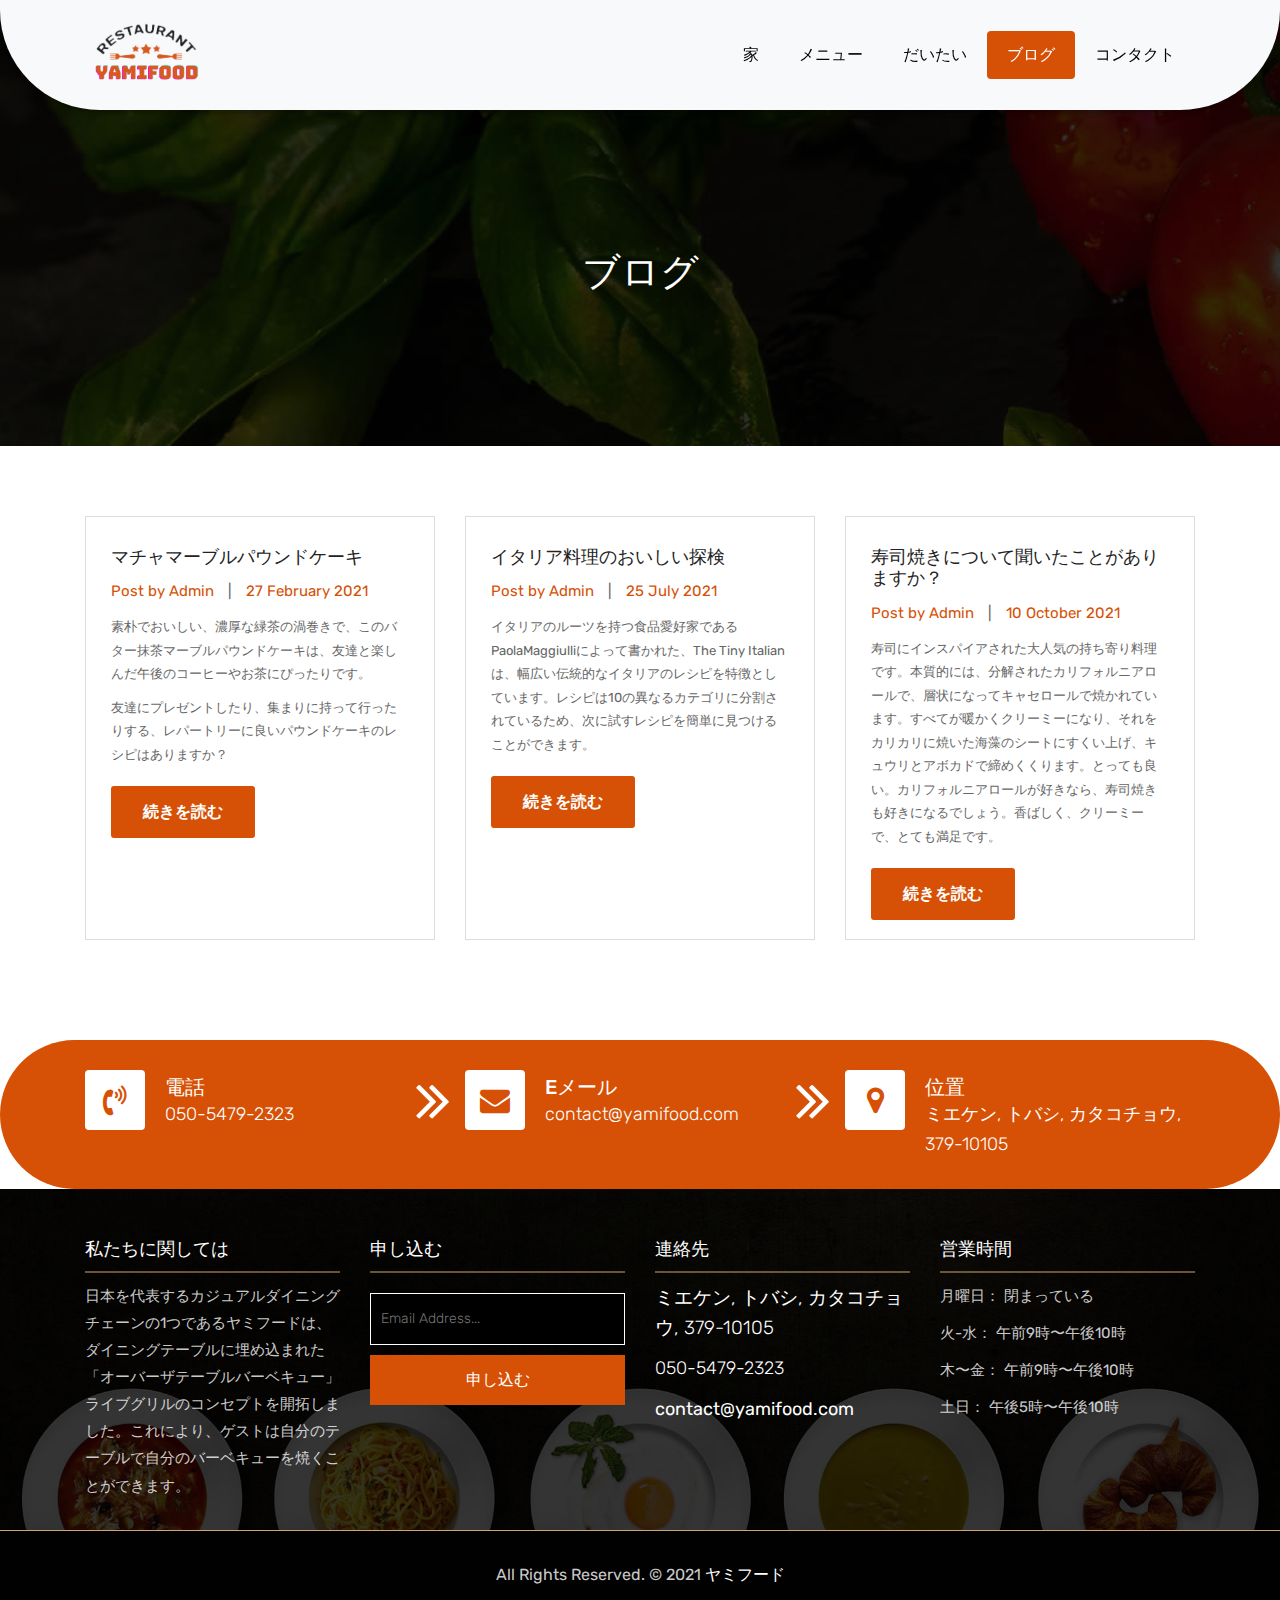
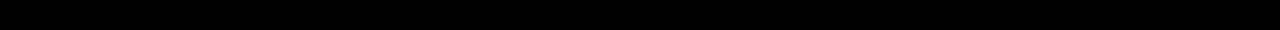
<file: blog.html>
<!DOCTYPE html>
<html lang="en">
    <!-- Basic -->
    <head>
        <meta charset="utf-8" />
        <meta http-equiv="X-UA-Compatible" content="IE=edge" />

        <!-- Mobile Metas -->
        <meta name="viewport" content="width=device-width, initial-scale=1" />

        <!-- Site Metas -->
        <title>ヤミフード</title>
        <meta name="keywords" content="" />
        <meta name="description" content="" />
        <meta name="author" content="" />

        <!-- Site Icons -->
        <link
            rel="shortcut icon"
            href="images/favicon.ico"
            type="image/x-icon"
        />
        <link rel="apple-touch-icon" href="images/apple-touch-icon.png" />

        <!-- Bootstrap CSS -->
        <link rel="stylesheet" href="css/bootstrap.min.css" />
        <!-- Site CSS -->
        <link rel="stylesheet" href="css/style.css" />
        <!-- Responsive CSS -->
        <link rel="stylesheet" href="css/responsive.css" />
        <!-- Custom CSS -->
        <link rel="stylesheet" href="css/custom.css" />

        <!--[if lt IE 9]>
            <script src="https://oss.maxcdn.com/libs/html5shiv/3.7.0/html5shiv.js"></script>
            <script src="https://oss.maxcdn.com/libs/respond.js/1.4.2/respond.min.js"></script>
        <![endif]-->
    </head>

    <body>
        <!-- Start header -->
        <header class="top-navbar">
            <nav class="navbar navbar-expand-lg navbar-light bg-light">
                <div class="container">
                    <a class="navbar-brand" href="index.html">
                        <img height="70px" src="images/logo.png" alt="" />
                    </a>
                    <button
                        class="navbar-toggler"
                        type="button"
                        data-toggle="collapse"
                        data-target="#navbars-rs-food"
                        aria-controls="navbars-rs-food"
                        aria-expanded="false"
                        aria-label="Toggle navigation"
                    >
                        <span class="navbar-toggler-icon"></span>
                    </button>
                    <div class="collapse navbar-collapse" id="navbars-rs-food">
                        <ul class="navbar-nav ml-auto">
                            <li class="nav-item">
                                <a class="nav-link" href="index.html">家</a>
                            </li>
                            <li class="nav-item">
                                <a class="nav-link" href="menu.html">メニュー</a>
                            </li>
                            <li class="nav-item">
                                <a class="nav-link" href="about.html">だいたい</a>
                            </li>
                            <li class="nav-item active">
                                <a class="nav-link" href="blog.html">ブログ</a>
                            </li>
                            <li class="nav-item">
                                <a class="nav-link" href="contact.html"
                                    >コンタクト</a
                                >
                            </li>
                        </ul>
                    </div>
                </div>
            </nav>
        </header>
        <!-- End header -->

        <!-- Start All Pages -->
        <div class="all-page-title page-breadcrumb">
            <div class="container text-center">
                <div class="row">
                    <div class="col-lg-12">
                        <h1>ブログ</h1>
                    </div>
                </div>
            </div>
        </div>
        <!-- End All Pages -->

        <!-- Start blog -->
        <div class="blog-box">
            <div class="container">
                <div class="row">
                    <div class="col-lg-4 col-md-6 col-12">
                        <div class="blog-box-inner">
                            <div class="blog-img-box">
                                <img
                                    class="img-fluid"
                                    src="images/blog-img-01.jpg"
                                    alt=""
                                />
                            </div>
                            <div class="blog-detail">
                                <h4>マチャマーブルパウンドケーキ</h4>
                                <ul>
                                    <li><span>Post by Admin</span></li>
                                    <li>|</li>
                                    <li><span>27 February 2021</span></li>
                                </ul>
                                <p>
                                    素朴でおいしい、濃厚な緑茶の渦巻きで、このバター抹茶マーブルパウンドケーキは、友達と楽しんだ午後のコーヒーやお茶にぴったりです。
                                </p>
                                <p>
                                    友達にプレゼントしたり、集まりに持って行ったりする、レパートリーに良いパウンドケーキのレシピはありますか？
                                </p>
                                <a
                                    class="
                                        btn
                                        btn-lg
                                        btn-circle
                                        btn-outline-new-white
                                    "
                                    href="blog-details-japan.html"
                                    >続きを読む</a
                                >
                            </div>
                        </div>
                    </div>
                    <div class="col-lg-4 col-md-6 col-12">
                        <div class="blog-box-inner">
                            <div class="blog-img-box">
                                <img
                                    class="img-fluid"
                                    src="images/blog-img-02.jpg"
                                    alt=""
                                />
                            </div>
                            <div class="blog-detail">
                                <h4>イタリア料理のおいしい探検</h4>
                                <ul>
                                    <li><span>Post by Admin</span></li>
                                    <li>|</li>
                                    <li><span>25 July 2021</span></li>
                                </ul>
                                <p>
                                    イタリアのルーツを持つ食品愛好家であるPaolaMaggiulliによって書かれた、The Tiny Italianは、幅広い伝統的なイタリアのレシピを特徴としています。レシピは10の異なるカテゴリに分割されているため、次に試すレシピを簡単に見つけることができます。
                                </p>
                                
                                <a
                                    class="
                                        btn
                                        btn-lg
                                        btn-circle
                                        btn-outline-new-white
                                    "
                                    href="blog-details-italian.html"
                                    >続きを読む</a
                                >
                            </div>
                        </div>
                    </div>
                    <div class="col-lg-4 col-md-6 col-12">
                        <div class="blog-box-inner">
                            <div class="blog-img-box">
                                <img
                                    class="img-fluid"
                                    src="images/blog-img-03.jpg"
                                    alt=""
                                />
                            </div>
                            <div class="blog-detail">
                                <h4>寿司焼きについて聞いたことがありますか？</h4>
                                <ul>
                                    <li><span>Post by Admin</span></li>
                                    <li>|</li>
                                    <li><span>10 October 2021</span></li>
                                </ul>
                                <p>
                                    寿司にインスパイアされた大人気の持ち寄り料理です。本質的には、分解されたカリフォルニアロールで、層状になってキャセロールで焼かれています。すべてが暖かくクリーミーになり、それをカリカリに焼いた海藻のシートにすくい上げ、キュウリとアボカドで締めくくります。とっても良い。カリフォルニアロールが好きなら、寿司焼きも好きになるでしょう。香ばしく、クリーミーで、とても満足です。
                                </p>
                                
                                <a
                                    class="
                                        btn
                                        btn-lg
                                        btn-circle
                                        btn-outline-new-white
                                    "
                                    href="blog-details-sushi.html"
                                    >続きを読む</a
                                >
                            </div>
                        </div>
                    </div>
                    </div>
                </div>
            </div>
        </div>
        <!-- End blog -->

        <!-- Start Contact info -->
        <div class="contact-imfo-box">
            <div class="container">
                <div class="row">
                    <div class="col-md-4 arrow-right">
                        <i class="fa fa-volume-control-phone"></i>
                        <div class="overflow-hidden">
                            <h4>電話</h4>
                            <p class="lead">050-5479-2323</p>
                        </div>
                    </div>
                    <div class="col-md-4 arrow-right">
                        <i class="fa fa-envelope"></i>
                        <div class="overflow-hidden">
                            <h4>Eメール</h4>
                            <p class="lead">contact@yamifood.com</p>
                        </div>
                    </div>
                    <div class="col-md-4">
                        <i class="fa fa-map-marker"></i>
                        <div class="overflow-hidden">
                            <h4>位置</h4>
                            <p class="lead">
                                ミエケン, トバシ, カタコチョウ, 379-10105
                            </p>
                        </div>
                    </div>
                </div>
            </div>
        </div>
        <!-- End Contact info -->

        <!-- Start Footer -->
        <footer class="footer-area bg-f">
            <div class="container">
                <div class="row">
                    <div class="col-lg-3 col-md-6">
                        <h3>私たちに関しては</h3>
                        <p>
                            日本を代表するカジュアルダイニングチェーンの1つであるヤミフードは、ダイニングテーブルに埋め込まれた「オーバーザテーブルバーベキュー」ライブグリルのコンセプトを開拓しました。これにより、ゲストは自分のテーブルで自分のバーベキューを焼くことができます。
                        </p>
                    </div>
                    <div class="col-lg-3 col-md-6">
                        <h3>申し込む</h3>
                        <div class="subscribe_form">
                            <form class="subscribe_form">
                                <input
                                    style="margin-bottom: 10px"
                                    name="EMAIL"
                                    id="subs-email"
                                    class="form_input"
                                    placeholder="Email Address..."
                                    type="email"
                                />
                                <button type="submit" class="submit">
                                    申し込む
                                </button>
                                <div class="clearfix"></div>
                            </form>
                        </div>
                    </div>
                    <div class="col-lg-3 col-md-6">
                        <h3>連絡先</h3>
                        <p class="lead">
                            ミエケン, トバシ, カタコチョウ, 379-10105
                        </p>
                        <p class="lead"><a href="#">050-5479-2323</a></p>
                        <p><a href="#">contact@yamifood.com</a></p>
                    </div>
                    <div class="col-lg-3 col-md-6">
                        <h3>営業時間</h3>
                        <p>
                            <span class="text-color">月曜日： </span
                            >閉まっている
                        </p>
                        <p>
                            <span class="text-color">火-水：</span>
                            午前9時〜午後10時
                        </p>
                        <p>
                            <span class="text-color">木〜金：</span>
                            午前9時〜午後10時
                        </p>
                        <p>
                            <span class="text-color">土日：</span>
                            午後5時〜午後10時
                        </p>
                    </div>
                </div>
            </div>

            <div class="copyright">
                <div class="container">
                    <div class="row">
                        <div class="col-lg-12">
                            <p class="company-name">
                                All Rights Reserved. &copy; 2021
                                <a href="#">ヤミフード</a>
                            </p>
                        </div>
                    </div>
                </div>
            </div>
        </footer>
        <!-- End Footer -->

        <a href="#" id="back-to-top" title="Back to top" style="display: none"
            ><i class="fa fa-paper-plane-o" aria-hidden="true"></i
        ></a>

        <!-- ALL JS FILES -->
        <script src="js/jquery-3.2.1.min.js"></script>
        <script src="js/popper.min.js"></script>
        <script src="js/bootstrap.min.js"></script>
        <!-- ALL PLUGINS -->

        <script src="js/jquery.superslides.min.js"></script>
        <script src="js/images-loded.min.js"></script>
        <script src="js/isotope.min.js"></script>
        <script src="js/baguetteBox.min.js"></script>
        <script src="js/form-validator.min.js"></script>
        <script src="js/contact-form-script.js"></script>
        <script src="js/custom.js"></script>
    </body>
</html>
</file>
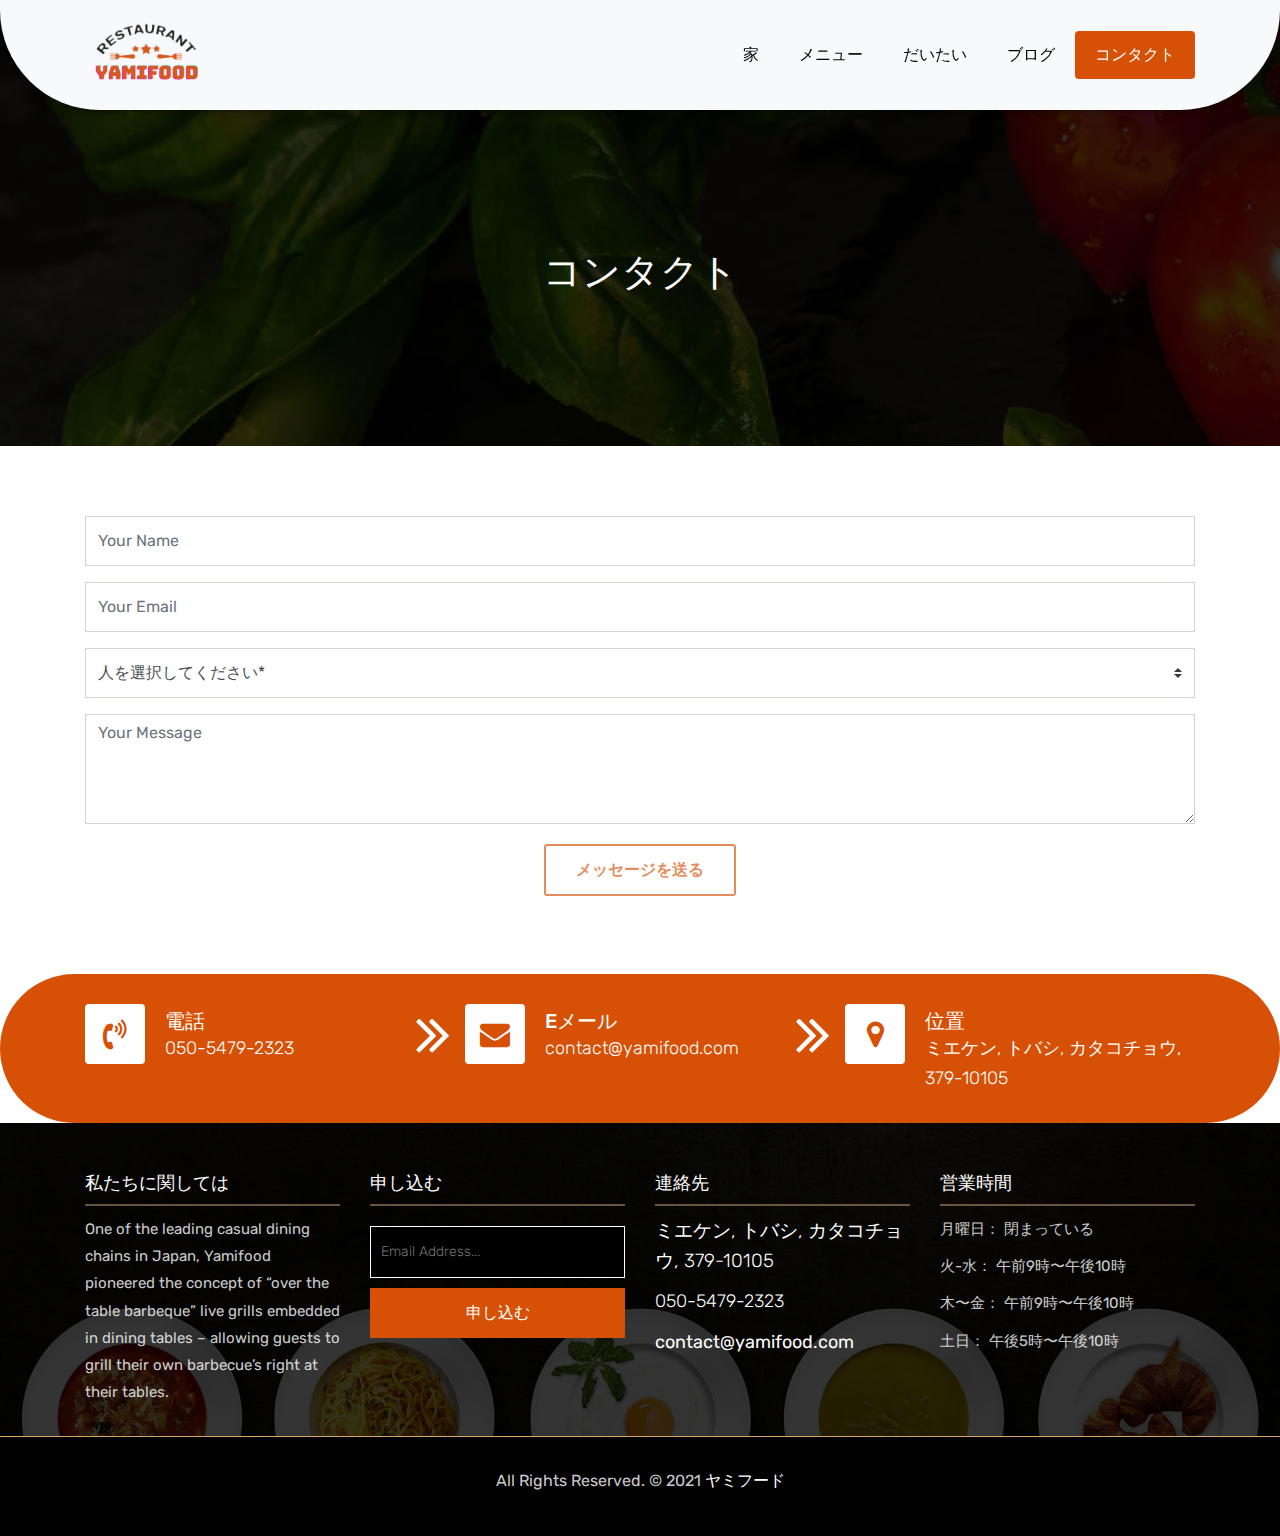
<file: contact.html>
<!DOCTYPE html>
<html lang="en">
    <!-- Basic -->
    <head>
        <meta charset="utf-8" />
        <meta http-equiv="X-UA-Compatible" content="IE=edge" />

        <!-- Mobile Metas -->
        <meta name="viewport" content="width=device-width, initial-scale=1" />

        <!-- Site Metas -->
        <title>ヤミフード</title>
        <meta name="keywords" content="" />
        <meta name="description" content="" />
        <meta name="author" content="" />

        <!-- Site Icons -->
        <link
            rel="shortcut icon"
            href="images/favicon.ico"
            type="image/x-icon"
        />
        <link rel="apple-touch-icon" href="images/apple-touch-icon.png" />

        <!-- Bootstrap CSS -->
        <link rel="stylesheet" href="css/bootstrap.min.css" />
        <!-- Site CSS -->
        <link rel="stylesheet" href="css/style.css" />
        <!-- Responsive CSS -->
        <link rel="stylesheet" href="css/responsive.css" />
        <!-- Custom CSS -->
        <link rel="stylesheet" href="css/custom.css" />

        <!--[if lt IE 9]>
            <script src="https://oss.maxcdn.com/libs/html5shiv/3.7.0/html5shiv.js"></script>
            <script src="https://oss.maxcdn.com/libs/respond.js/1.4.2/respond.min.js"></script>
        <![endif]-->
    </head>

    <body>
        <!-- Start header -->
        <header class="top-navbar">
            <nav class="navbar navbar-expand-lg navbar-light bg-light">
                <div class="container">
                    <a class="navbar-brand" href="index.html">
                        <img height="70px" src="images/logo.png" alt="" />
                    </a>
                    <button
                        class="navbar-toggler"
                        type="button"
                        data-toggle="collapse"
                        data-target="#navbars-rs-food"
                        aria-controls="navbars-rs-food"
                        aria-expanded="false"
                        aria-label="Toggle navigation"
                    >
                        <span class="navbar-toggler-icon"></span>
                    </button>
                    <div class="collapse navbar-collapse" id="navbars-rs-food">
                        <ul class="navbar-nav ml-auto">
                            <li class="nav-item">
                                <a class="nav-link" href="index.html">家</a>
                            </li>
                            <li class="nav-item">
                                <a class="nav-link" href="menu.html"
                                    >メニュー</a
                                >
                            </li>
                            <li class="nav-item">
                                <a class="nav-link" href="about.html"
                                    >だいたい</a
                                >
                            </li>
                            <li class="nav-item">
                                <a class="nav-link" href="blog.html">ブログ</a>
                            </li>
                            <li class="nav-item active">
                                <a class="nav-link" href="contact.html"
                                    >コンタクト</a
                                >
                            </li>
                        </ul>
                    </div>
                </div>
            </nav>
        </header>
        <!-- End header -->

        <!-- Start All Pages -->
        <div class="all-page-title page-breadcrumb">
            <div class="container text-center">
                <div class="row">
                    <div class="col-lg-12">
                        <h1>コンタクト</h1>
                    </div>
                </div>
            </div>
        </div>
        <!-- End All Pages -->

        <!-- Start Contact -->
        <div class="contact-box">
            <div class="container">
                <div class="row">
                    <div class="col-lg-12">
                        <form id="contactForm">
                            <div class="row">
                                <div class="col-md-12">
                                    <div class="form-group">
                                        <input
                                            type="text"
                                            class="form-control"
                                            id="name"
                                            name="name"
                                            placeholder="Your Name"
                                            required
                                            data-error="Please enter your name"
                                        />
                                        <div
                                            class="help-block with-errors"
                                        ></div>
                                    </div>
                                </div>
                                <div class="col-md-12">
                                    <div class="form-group">
                                        <input
                                            type="text"
                                            placeholder="Your Email"
                                            id="email"
                                            class="form-control"
                                            name="name"
                                            required
                                            data-error="Please enter your email"
                                        />
                                        <div
                                            class="help-block with-errors"
                                        ></div>
                                    </div>
                                </div>
                                <div class="col-md-12">
                                    <div class="form-group">
                                        <select
                                            class="
                                                custom-select
                                                d-block
                                                form-control
                                            "
                                            id="guest"
                                            required
                                            data-error="Please Select Person"
                                        >
                                            <option disabled selected>
                                                人を選択してください*
                                            </option>
                                            <option value="1">1</option>
                                            <option value="2">2</option>
                                            <option value="3">3</option>
                                            <option value="4">4</option>
                                            <option value="5">5</option>
                                        </select>
                                        <div
                                            class="help-block with-errors"
                                        ></div>
                                    </div>
                                </div>
                                <div class="col-md-12">
                                    <div class="form-group">
                                        <textarea
                                            class="form-control"
                                            id="message"
                                            placeholder="Your Message"
                                            rows="4"
                                            data-error="Write your message"
                                            required
                                        ></textarea>
                                        <div
                                            class="help-block with-errors"
                                        ></div>
                                    </div>
                                    <div class="submit-button text-center">
                                        <button
                                            class="btn btn-common"
                                            id="submit"
                                            type="submit"
                                        >
                                            メッセージを送る
                                        </button>
                                        <div
                                            id="msgSubmit"
                                            class="h3 text-center hidden"
                                        ></div>
                                        <div class="clearfix"></div>
                                    </div>
                                </div>
                            </div>
                        </form>
                    </div>
                </div>
            </div>
        </div>
        <!-- End Contact -->

        <!-- Start Contact info -->
        <div class="contact-imfo-box">
            <div class="container">
                <div class="row">
                    <div class="col-md-4 arrow-right">
                        <i class="fa fa-volume-control-phone"></i>
                        <div class="overflow-hidden">
                            <h4>電話</h4>
                            <p class="lead">050-5479-2323</p>
                        </div>
                    </div>
                    <div class="col-md-4 arrow-right">
                        <i class="fa fa-envelope"></i>
                        <div class="overflow-hidden">
                            <h4>Eメール</h4>
                            <p class="lead">contact@yamifood.com</p>
                        </div>
                    </div>
                    <div class="col-md-4">
                        <i class="fa fa-map-marker"></i>
                        <div class="overflow-hidden">
                            <h4>位置</h4>
                            <p class="lead">
                                ミエケン, トバシ, カタコチョウ, 379-10105
                            </p>
                        </div>
                    </div>
                </div>
            </div>
        </div>
        <!-- End Contact info -->

        <!-- Start Footer -->
        <footer class="footer-area bg-f">
            <div class="container">
                <div class="row">
                    <div class="col-lg-3 col-md-6">
                        <h3>私たちに関しては</h3>
                        <p>
                            One of the leading casual dining chains in Japan,
                            Yamifood pioneered the concept of “over the table
                            barbeque” live grills embedded in dining tables –
                            allowing guests to grill their own barbecue’s right
                            at their tables.
                        </p>
                    </div>
                    <div class="col-lg-3 col-md-6">
                        <h3>申し込む</h3>
                        <div class="subscribe_form">
                            <form class="subscribe_form">
                                <input
                                    style="margin-bottom: 10px"
                                    name="EMAIL"
                                    id="subs-email"
                                    class="form_input"
                                    placeholder="Email Address..."
                                    type="email"
                                />
                                <button type="submit" class="submit">
                                    申し込む
                                </button>
                                <div class="clearfix"></div>
                            </form>
                        </div>
                    </div>
                    <div class="col-lg-3 col-md-6">
                        <h3>連絡先</h3>
                        <p class="lead">
                            ミエケン, トバシ, カタコチョウ, 379-10105
                        </p>
                        <p class="lead"><a href="#">050-5479-2323</a></p>
                        <p><a href="#">contact@yamifood.com</a></p>
                    </div>
                    <div class="col-lg-3 col-md-6">
                        <h3>営業時間</h3>
                        <p>
                            <span class="text-color">月曜日： </span
                            >閉まっている
                        </p>
                        <p>
                            <span class="text-color">火-水：</span>
                            午前9時〜午後10時
                        </p>
                        <p>
                            <span class="text-color">木〜金：</span>
                            午前9時〜午後10時
                        </p>
                        <p>
                            <span class="text-color">土日：</span>
                            午後5時〜午後10時
                        </p>
                    </div>
                </div>
            </div>

            <div class="copyright">
                <div class="container">
                    <div class="row">
                        <div class="col-lg-12">
                            <p class="company-name">
                                All Rights Reserved. &copy; 2021
                                <a href="#">ヤミフード</a>
                            </p>
                        </div>
                    </div>
                </div>
            </div>
        </footer>
        <!-- End Footer -->

        <a href="#" id="back-to-top" title="Back to top" style="display: none"
            ><i class="fa fa-paper-plane-o" aria-hidden="true"></i
        ></a>

        <!-- ALL JS FILES -->
        <script src="js/jquery-3.2.1.min.js"></script>
        <script src="js/popper.min.js"></script>
        <script src="js/bootstrap.min.js"></script>
        <!-- ALL PLUGINS -->

        <script src="js/jquery.superslides.min.js"></script>
        <script src="js/images-loded.min.js"></script>
        <script src="js/isotope.min.js"></script>
        <script src="js/baguetteBox.min.js"></script>
        <script src="js/jquery.mapify.js"></script>
        <script src="js/form-validator.min.js"></script>
        <script src="js/contact-form-script.js"></script>
        <script src="js/custom.js"></script>
        <script>
            $(".map-full").mapify({
                points: [
                    {
                        lat: 40.7143528,
                        lng: -74.0059731,
                        marker: true,
                        title: "Marker title",
                        infoWindow: "Yamifood",
                    },
                ],
            });
        </script>
    </body>
</html>
</file>
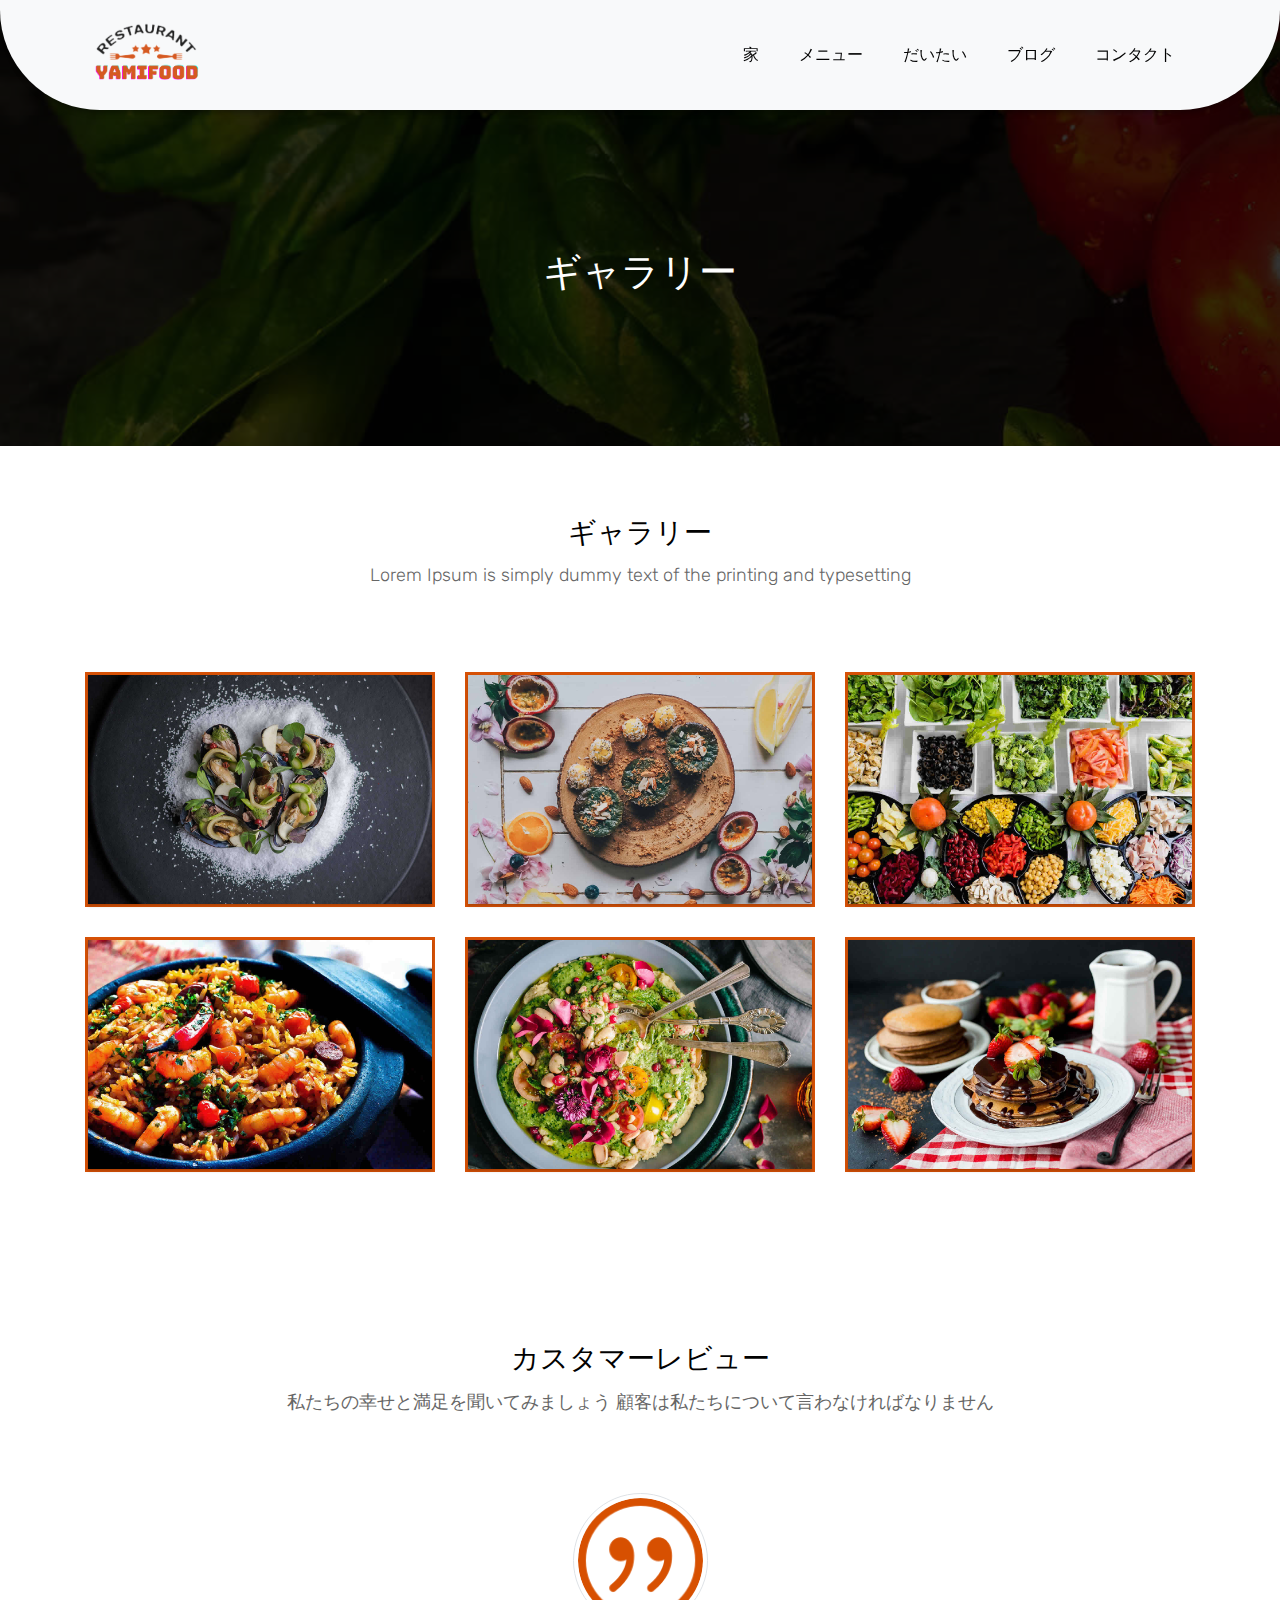
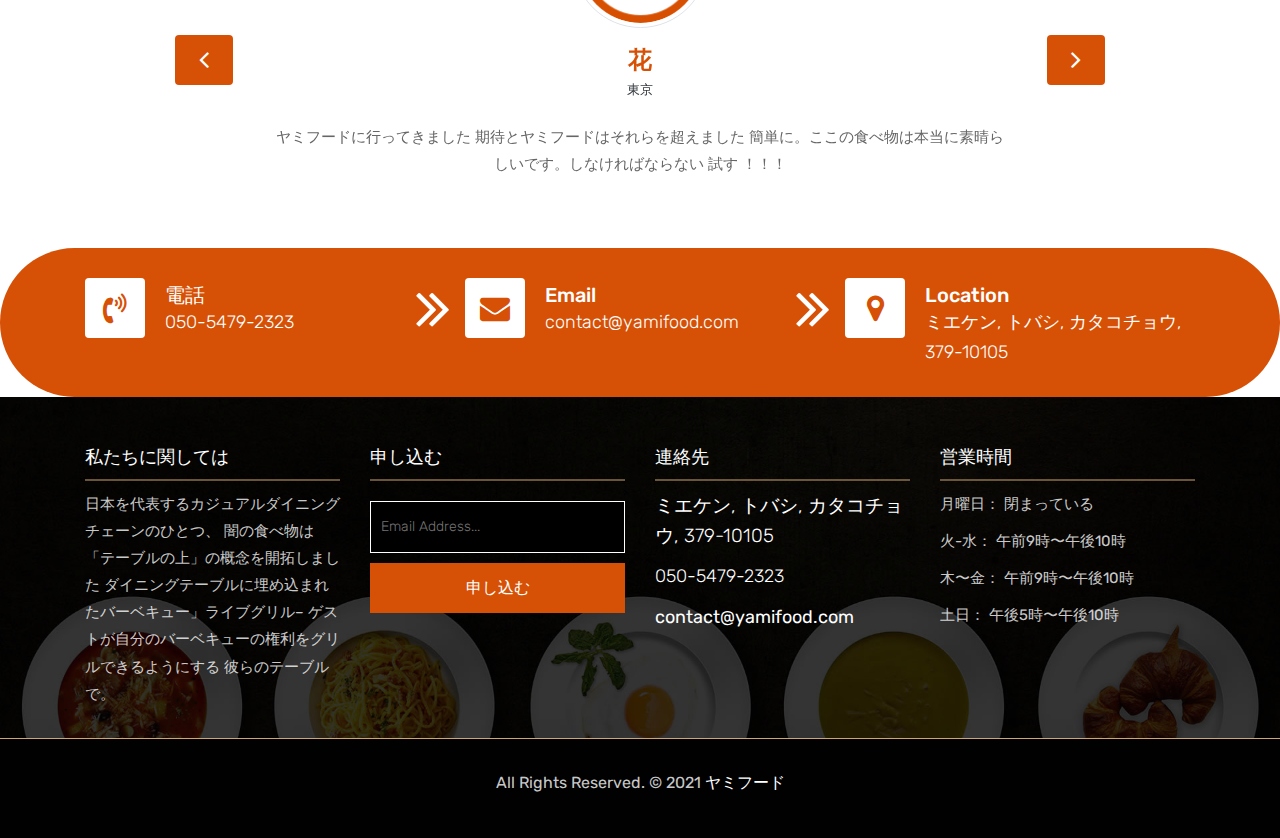
<file: gallery.html>
<!DOCTYPE html>
<html lang="en">
    <!-- Basic -->
    <head>
        <meta charset="utf-8" />
        <meta http-equiv="X-UA-Compatible" content="IE=edge" />

        <!-- Mobile Metas -->
        <meta name="viewport" content="width=device-width, initial-scale=1" />

        <!-- Site Metas -->
        <title>ヤミフード</title>
        <meta name="keywords" content="" />
        <meta name="description" content="" />
        <meta name="author" content="" />

        <!-- Site Icons -->
        <link
            rel="shortcut icon"
            href="images/favicon.ico"
            type="image/x-icon"
        />
        <link rel="apple-touch-icon" href="images/apple-touch-icon.png" />

        <!-- Bootstrap CSS -->
        <link rel="stylesheet" href="css/bootstrap.min.css" />
        <!-- Site CSS -->
        <link rel="stylesheet" href="css/style.css" />
        <!-- Responsive CSS -->
        <link rel="stylesheet" href="css/responsive.css" />
        <!-- Custom CSS -->
        <link rel="stylesheet" href="css/custom.css" />

        <!--[if lt IE 9]>
            <script src="https://oss.maxcdn.com/libs/html5shiv/3.7.0/html5shiv.js"></script>
            <script src="https://oss.maxcdn.com/libs/respond.js/1.4.2/respond.min.js"></script>
        <![endif]-->
    </head>

    <body>
        <!-- Start header -->
        <header class="top-navbar">
            <nav class="navbar navbar-expand-lg navbar-light bg-light">
                <div class="container">
                    <a class="navbar-brand" href="index.html">
                        <img height="70px" src="images/logo.png" alt="" />
                    </a>
                    <button
                        class="navbar-toggler"
                        type="button"
                        data-toggle="collapse"
                        data-target="#navbars-rs-food"
                        aria-controls="navbars-rs-food"
                        aria-expanded="false"
                        aria-label="Toggle navigation"
                    >
                        <span class="navbar-toggler-icon"></span>
                    </button>
                    <div class="collapse navbar-collapse" id="navbars-rs-food">
                        <ul class="navbar-nav ml-auto">
                            <li class="nav-item">
                                <a class="nav-link" href="index.html">家</a>
                            </li>
                            <li class="nav-item">
                                <a class="nav-link" href="menu.html"
                                    >メニュー</a
                                >
                            </li>
                            <li class="nav-item">
                                <a class="nav-link" href="about.html"
                                    >だいたい</a
                                >
                            </li>
                            <li class="nav-item">
                                <a class="nav-link" href="blog.html">ブログ</a>
                            </li>
                            <li class="nav-item">
                                <a class="nav-link" href="contact.html"
                                    >コンタクト</a
                                >
                            </li>
                        </ul>
                    </div>
                </div>
            </nav>
        </header>
        <!-- End header -->

        <!-- Start All Pages -->
        <div class="all-page-title page-breadcrumb">
            <div class="container text-center">
                <div class="row">
                    <div class="col-lg-12">
                        <h1>ギャラリー</h1>
                    </div>
                </div>
            </div>
        </div>
        <!-- End All Pages -->

        <!-- Start Gallery -->
        <div class="gallery-box">
            <div class="container">
                <div class="row">
                    <div class="col-lg-12">
                        <div class="heading-title text-center">
                            <h2>ギャラリー</h2>
                            <p>
                                Lorem Ipsum is simply dummy text of the printing
                                and typesetting
                            </p>
                        </div>
                    </div>
                </div>
                <div class="tz-gallery">
                    <div class="row">
                        <div class="col-sm-12 col-md-4 col-lg-4">
                            <a
                                class="lightbox"
                                href="images/gallery-img-01.jpg"
                            >
                                <img
                                    class="img-fluid"
                                    src="images/gallery-img-01.jpg"
                                    alt="Gallery Images"
                                />
                            </a>
                        </div>
                        <div class="col-sm-6 col-md-4 col-lg-4">
                            <a
                                class="lightbox"
                                href="images/gallery-img-02.jpg"
                            >
                                <img
                                    class="img-fluid"
                                    src="images/gallery-img-02.jpg"
                                    alt="Gallery Images"
                                />
                            </a>
                        </div>
                        <div class="col-sm-6 col-md-4 col-lg-4">
                            <a
                                class="lightbox"
                                href="images/gallery-img-03.jpg"
                            >
                                <img
                                    class="img-fluid"
                                    src="images/gallery-img-03.jpg"
                                    alt="Gallery Images"
                                />
                            </a>
                        </div>
                        <div class="col-sm-12 col-md-4 col-lg-4">
                            <a
                                class="lightbox"
                                href="images/gallery-img-04.jpg"
                            >
                                <img
                                    class="img-fluid"
                                    src="images/gallery-img-04.jpg"
                                    alt="Gallery Images"
                                />
                            </a>
                        </div>
                        <div class="col-sm-6 col-md-4 col-lg-4">
                            <a
                                class="lightbox"
                                href="images/gallery-img-05.jpg"
                            >
                                <img
                                    class="img-fluid"
                                    src="images/gallery-img-05.jpg"
                                    alt="Gallery Images"
                                />
                            </a>
                        </div>
                        <div class="col-sm-6 col-md-4 col-lg-4">
                            <a
                                class="lightbox"
                                href="images/gallery-img-06.jpg"
                            >
                                <img
                                    class="img-fluid"
                                    src="images/gallery-img-06.jpg"
                                    alt="Gallery Images"
                                />
                            </a>
                        </div>
                    </div>
                </div>
            </div>
        </div>
        <!-- End Gallery -->

        <!-- Start Customer Reviews -->
        <div class="customer-reviews-box">
            <div class="container">
                <div class="row">
                    <div class="col-lg-12">
                        <div class="heading-title text-center">
                            <h2>カスタマーレビュー</h2>
                            <p>
                                私たちの幸せと満足を聞いてみましょう
                                顧客は私たちについて言わなければなりません
                            </p>
                        </div>
                    </div>
                </div>
                <div class="row">
                    <div class="col-md-8 mr-auto ml-auto text-center">
                        <div
                            id="reviews"
                            class="carousel slide"
                            data-ride="carousel"
                        >
                            <div class="carousel-inner mt-4">
                                <div class="carousel-item text-center active">
                                    <div
                                        class="
                                            img-box
                                            p-1
                                            border
                                            rounded-circle
                                            m-auto
                                        "
                                    >
                                        <img
                                            class="d-block w-100 rounded-circle"
                                            src="images/quotations-button.png"
                                            alt=""
                                        />
                                    </div>
                                    <h5 class="mt-4 mb-0">
                                        <strong
                                            class="text-warning text-uppercase"
                                            >花</strong
                                        >
                                    </h5>
                                    <h6 class="text-dark m-0">東京</h6>
                                    <p class="m-0 pt-3">
                                        ヤミフードに行ってきました
                                        期待とヤミフードはそれらを超えました
                                        簡単に。ここの食べ物は本当に素晴らしいです。しなければならない
                                        試す ！！！
                                    </p>
                                </div>
                                <div class="carousel-item text-center">
                                    <div
                                        class="
                                            img-box
                                            p-1
                                            border
                                            rounded-circle
                                            m-auto
                                        "
                                    >
                                        <img
                                            class="d-block w-100 rounded-circle"
                                            src="images/quotations-button.png"
                                            alt=""
                                        />
                                    </div>
                                    <h5 class="mt-4 mb-0">
                                        <strong
                                            class="text-warning text-uppercase"
                                            >ミツキ</strong
                                        >
                                    </h5>
                                    <h6 class="text-dark m-0">京都</h6>
                                    <p class="m-0 pt-3">
                                        ここでお寿司と麺を食べてみました
                                        私が今まで持っていた中で最高でした
                                        生活。ヤミフードは最高です。間違いなく
                                        再びその場所を訪れるつもりです。
                                    </p>
                                </div>
                                <div class="carousel-item text-center">
                                    <div
                                        class="
                                            img-box
                                            p-1
                                            border
                                            rounded-circle
                                            m-auto
                                        "
                                    >
                                        <img
                                            class="d-block w-100 rounded-circle"
                                            src="images/quotations-button.png"
                                            alt=""
                                        />
                                    </div>
                                    <h5 class="mt-4 mb-0">
                                        <strong
                                            class="text-warning text-uppercase"
                                            >明美</strong
                                        >
                                    </h5>
                                    <h6 class="text-dark m-0">大阪</h6>
                                    <p class="m-0 pt-3">
                                        レストランでイタリア料理を食べてみました
                                        そして私は言わなければならない、それは本当にのような味がする
                                        最高のイタリア人シェフが料理を準備しています
                                        私たちのために。
                                    </p>
                                </div>
                            </div>
                            <a
                                class="carousel-control-prev"
                                href="#reviews"
                                role="button"
                                data-slide="prev"
                            >
                                <i
                                    class="fa fa-angle-left"
                                    aria-hidden="true"
                                ></i>
                                <span class="sr-only">前</span>
                            </a>
                            <a
                                class="carousel-control-next"
                                href="#reviews"
                                role="button"
                                data-slide="next"
                            >
                                <i
                                    class="fa fa-angle-right"
                                    aria-hidden="true"
                                ></i>
                                <span class="sr-only">次</span>
                            </a>
                        </div>
                    </div>
                </div>
            </div>
        </div>
        <!-- End Customer Reviews -->

        <!-- Start Contact info -->
        <div class="contact-imfo-box">
            <div class="container">
                <div class="row">
                    <div class="col-md-4 arrow-right">
                        <i class="fa fa-volume-control-phone"></i>
                        <div class="overflow-hidden">
                            <h4>電話</h4>
                            <p class="lead">050-5479-2323</p>
                        </div>
                    </div>
                    <div class="col-md-4 arrow-right">
                        <i class="fa fa-envelope"></i>
                        <div class="overflow-hidden">
                            <h4>Email</h4>
                            <p class="lead">contact@yamifood.com</p>
                        </div>
                    </div>
                    <div class="col-md-4">
                        <i class="fa fa-map-marker"></i>
                        <div class="overflow-hidden">
                            <h4>Location</h4>
                            <p class="lead">
                                ミエケン, トバシ, カタコチョウ, 379-10105
                            </p>
                        </div>
                    </div>
                </div>
            </div>
        </div>
        <!-- End Contact info -->

        <!-- Start Footer -->
        <footer class="footer-area bg-f">
            <div class="container">
                <div class="row">
                    <div class="col-lg-3 col-md-6">
                        <h3>私たちに関しては</h3>
                        <p>
                            日本を代表するカジュアルダイニングチェーンのひとつ、
                            闇の食べ物は「テーブルの上」の概念を開拓しました
                            ダイニングテーブルに埋め込まれたバーベキュー」ライブグリル–
                            ゲストが自分のバーベキューの権利をグリルできるようにする
                            彼らのテーブルで。
                        </p>
                    </div>
                    <div class="col-lg-3 col-md-6">
                        <h3>申し込む</h3>
                        <div class="subscribe_form">
                            <form class="subscribe_form">
                                <input
                                    style="margin-bottom: 10px"
                                    name="EMAIL"
                                    id="subs-email"
                                    class="form_input"
                                    placeholder="Email Address..."
                                    type="email"
                                />
                                <button type="submit" class="submit">
                                    申し込む
                                </button>
                                <div class="clearfix"></div>
                            </form>
                        </div>
                    </div>
                    <div class="col-lg-3 col-md-6">
                        <h3>連絡先</h3>
                        <p class="lead">
                            ミエケン, トバシ, カタコチョウ, 379-10105
                        </p>
                        <p class="lead"><a href="#">050-5479-2323</a></p>
                        <p><a href="#">contact@yamifood.com</a></p>
                    </div>
                    <div class="col-lg-3 col-md-6">
                        <h3>営業時間</h3>
                        <p>
                            <span class="text-color">月曜日： </span
                            >閉まっている
                        </p>
                        <p>
                            <span class="text-color">火-水：</span>
                            午前9時〜午後10時
                        </p>
                        <p>
                            <span class="text-color">木〜金：</span>
                            午前9時〜午後10時
                        </p>
                        <p>
                            <span class="text-color">土日：</span>
                            午後5時〜午後10時
                        </p>
                    </div>
                </div>
            </div>

            <div class="copyright">
                <div class="container">
                    <div class="row">
                        <div class="col-lg-12">
                            <p class="company-name">
                                All Rights Reserved. &copy; 2021
                                <a href="#">ヤミフード</a>
                            </p>
                        </div>
                    </div>
                </div>
            </div>
        </footer>
        <!-- End Footer -->

        <a href="#" id="back-to-top" title="Back to top" style="display: none"
            ><i class="fa fa-paper-plane-o" aria-hidden="true"></i
        ></a>

        <!-- ALL JS FILES -->
        <script src="js/jquery-3.2.1.min.js"></script>
        <script src="js/popper.min.js"></script>
        <script src="js/bootstrap.min.js"></script>
        <!-- ALL PLUGINS -->
        <script src="js/jquery.superslides.min.js"></script>
        <script src="js/images-loded.min.js"></script>
        <script src="js/isotope.min.js"></script>
        <script src="js/baguetteBox.min.js"></script>
        <script src="js/form-validator.min.js"></script>
        <script src="js/contact-form-script.js"></script>
        <script src="js/custom.js"></script>
    </body>
</html>
</file>
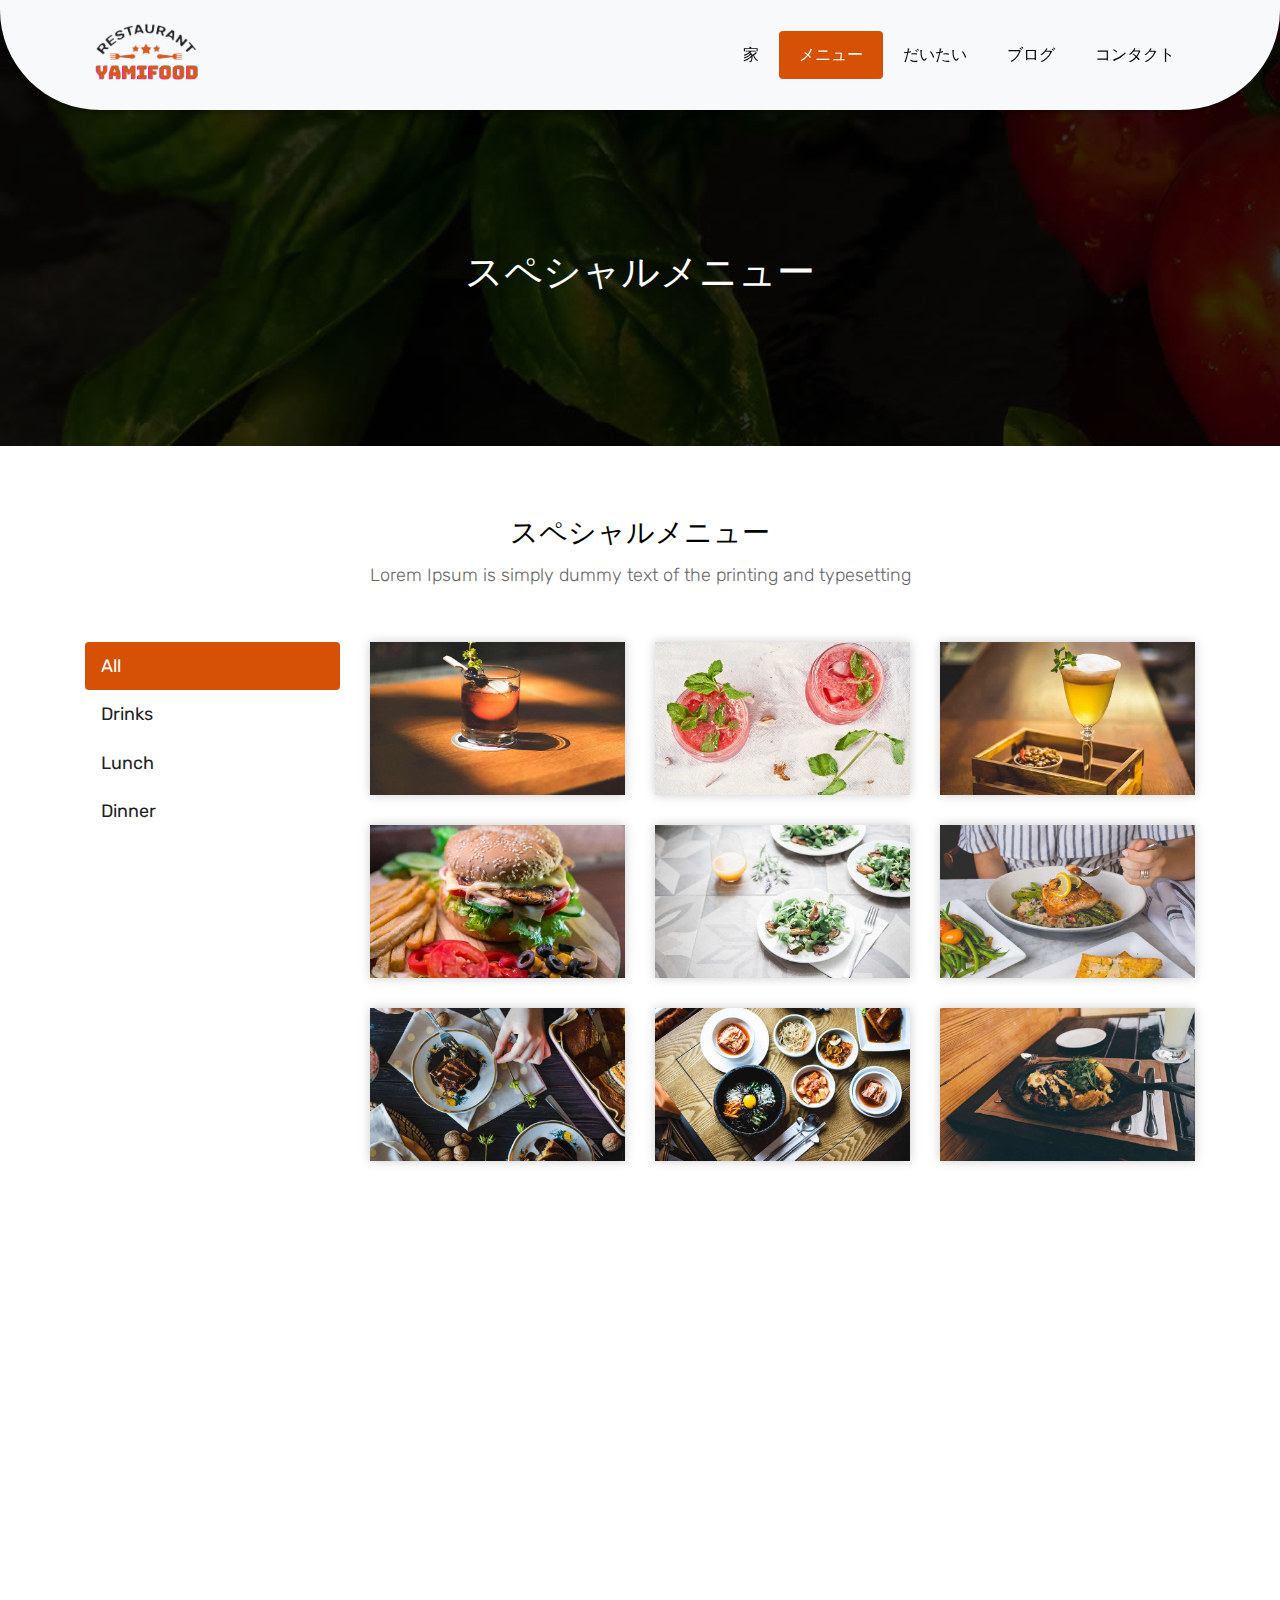
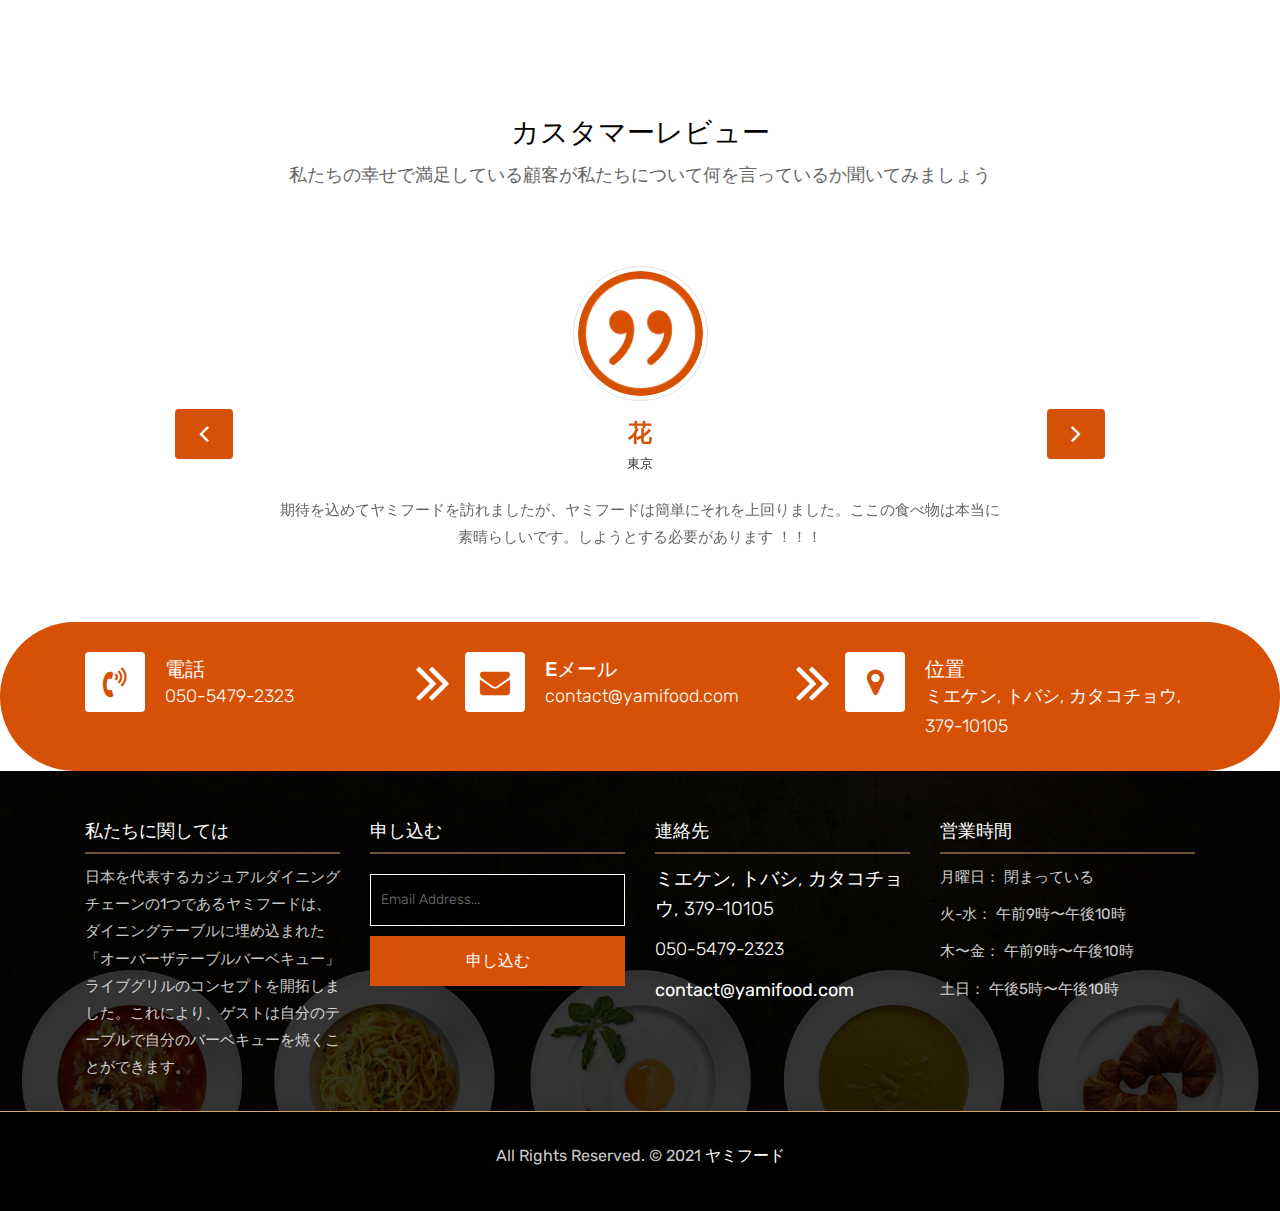
<file: menu.html>
<!DOCTYPE html>
<html lang="en"><!-- Basic -->
<head>
	<meta charset="utf-8">
    <meta http-equiv="X-UA-Compatible" content="IE=edge">   
   
    <!-- Mobile Metas -->
    <meta name="viewport" content="width=device-width, initial-scale=1">
 
     <!-- Site Metas -->
    <title>ヤミフード</title>  
    <meta name="keywords" content="">
    <meta name="description" content="">
    <meta name="author" content="">

    <!-- Site Icons -->
    <link rel="shortcut icon" href="images/favicon.ico" type="image/x-icon">
    <link rel="apple-touch-icon" href="images/apple-touch-icon.png">

    <!-- Bootstrap CSS -->
    <link rel="stylesheet" href="css/bootstrap.min.css">    
	<!-- Site CSS -->
    <link rel="stylesheet" href="css/style.css">    
    <!-- Responsive CSS -->
    <link rel="stylesheet" href="css/responsive.css">
    <!-- Custom CSS -->
    <link rel="stylesheet" href="css/custom.css">

    <!--[if lt IE 9]>
      <script src="https://oss.maxcdn.com/libs/html5shiv/3.7.0/html5shiv.js"></script>
      <script src="https://oss.maxcdn.com/libs/respond.js/1.4.2/respond.min.js"></script>
    <![endif]-->

</head>

<body>
	<!-- Start header -->
	<header class="top-navbar">
		<nav class="navbar navbar-expand-lg navbar-light bg-light">
			<div class="container">
				<a class="navbar-brand" href="index.html">
					<img height="70px" src="images/logo.png" alt="" />
				</a>
				<button class="navbar-toggler" type="button" data-toggle="collapse" data-target="#navbars-rs-food" aria-controls="navbars-rs-food" aria-expanded="false" aria-label="Toggle navigation">
				  <span class="navbar-toggler-icon"></span>
				</button>
				<div class="collapse navbar-collapse" id="navbars-rs-food">
					<ul class="navbar-nav ml-auto">
						<li class="nav-item"><a class="nav-link" href="index.html">家</a></li>
						<li class="nav-item active"><a class="nav-link" href="menu.html">メニュー</a></li>
						<li class="nav-item"><a class="nav-link" href="about.html">だいたい</a></li>
						<li class="nav-item"><a class="nav-link" href="blog.html">ブログ</a></li>
						<li class="nav-item"><a class="nav-link" href="contact.html">コンタクト</a></li>
					</ul>
				</div>
			</div>
		</nav>
	</header>
	<!-- End header -->
	
	<!-- Start All Pages -->
	<div class="all-page-title page-breadcrumb">
		<div class="container text-center">
			<div class="row">
				<div class="col-lg-12">
					<h1>スペシャルメニュー</h1>
				</div>
			</div>
		</div>
	</div>
	<!-- End All Pages -->
	
	<!-- Start Menu -->
	<div class="menu-box">
		<div class="container">
			<div class="row">
				<div class="col-lg-12">
					<div class="heading-title text-center">
						<h2>スペシャルメニュー</h2>
						<p>Lorem Ipsum is simply dummy text of the printing and typesetting</p>
					</div>
				</div>
			</div>
			
			<div class="row inner-menu-box">
				<div class="col-3">
					<div class="nav flex-column nav-pills" id="v-pills-tab" role="tablist" aria-orientation="vertical">
						<a class="nav-link active" id="v-pills-home-tab" data-toggle="pill" href="#v-pills-home" role="tab" aria-controls="v-pills-home" aria-selected="true">All</a>
						<a class="nav-link" id="v-pills-profile-tab" data-toggle="pill" href="#v-pills-profile" role="tab" aria-controls="v-pills-profile" aria-selected="false">Drinks</a>
						<a class="nav-link" id="v-pills-messages-tab" data-toggle="pill" href="#v-pills-messages" role="tab" aria-controls="v-pills-messages" aria-selected="false">Lunch</</a>
						<a class="nav-link" id="v-pills-settings-tab" data-toggle="pill" href="#v-pills-settings" role="tab" aria-controls="v-pills-settings" aria-selected="false">Dinner</a>
					</div>
				</div>
				
				<div class="col-9">
					<div class="tab-content" id="v-pills-tabContent">
						<div class="tab-pane fade show active" id="v-pills-home" role="tabpanel" aria-labelledby="v-pills-home-tab">
							<div class="row">
								<div class="col-lg-4 col-md-6 special-grid drinks">
									<div class="gallery-single fix">
										<img src="images/img-01.jpg" class="img-fluid" alt="Image">
										<div class="why-text">
											<h4>スペシャルドリンク 1</h4>
											<p>Sed id magna vitae eros sagittis euismod.</p>
											<h5> ¥ 1100</h5>
										</div>
									</div>
								</div>
								
								<div class="col-lg-4 col-md-6 special-grid drinks">
									<div class="gallery-single fix">
										<img src="images/img-02.jpg" class="img-fluid" alt="Image">
										<div class="why-text">
											<h4>スペシャルドリンク 2</h4>
											<p>Sed id magna vitae eros sagittis euismod.</p>
											<h5> ¥ 1200</h5>
										</div>
									</div>
								</div>
								
								<div class="col-lg-4 col-md-6 special-grid drinks">
									<div class="gallery-single fix">
										<img src="images/img-03.jpg" class="img-fluid" alt="Image">
										<div class="why-text">
											<h4>スペシャルドリンク 3</h4>
											<p>Sed id magna vitae eros sagittis euismod.</p>
											<h5> ¥ 1400</h5>
										</div>
									</div>
								</div>
								
								<div class="col-lg-4 col-md-6 special-grid lunch">
									<div class="gallery-single fix">
										<img src="images/img-04.jpg" class="img-fluid" alt="Image">
										<div class="why-text">
											<h4>スペシャルランチ 1</h4>
											<p>Sed id magna vitae eros sagittis euismod.</p>
											<h5> ¥ 2100</h5>
										</div>
									</div>
								</div>
								
								<div class="col-lg-4 col-md-6 special-grid lunch">
									<div class="gallery-single fix">
										<img src="images/img-05.jpg" class="img-fluid" alt="Image">
										<div class="why-text">
											<h4>スペシャルランチ 2</h4>
											<p>Sed id magna vitae eros sagittis euismod.</p>
											<h5> ¥ 2250</h5>
										</div>
									</div>
								</div>
								
								<div class="col-lg-4 col-md-6 special-grid lunch">
									<div class="gallery-single fix">
										<img src="images/img-06.jpg" class="img-fluid" alt="Image">
										<div class="why-text">
											<h4>スペシャルランチ 3</h4>
											<p>Sed id magna vitae eros sagittis euismod.</p>
											<h5> ¥ 2400</h5>
										</div>
									</div>
								</div>
								
								<div class="col-lg-4 col-md-6 special-grid dinner">
									<div class="gallery-single fix">
										<img src="images/img-07.jpg" class="img-fluid" alt="Image">
										<div class="why-text">
											<h4>スペシャルディナー 1</h4>
											<p>Sed id magna vitae eros sagittis euismod.</p>
											<h5> ¥ 3100</h5>
										</div>
									</div>
								</div>
								
								<div class="col-lg-4 col-md-6 special-grid dinner">
									<div class="gallery-single fix">
										<img src="images/img-08.jpg" class="img-fluid" alt="Image">
										<div class="why-text">
											<h4>スペシャルディナー 2</h4>
											<p>Sed id magna vitae eros sagittis euismod.</p>
											<h5> ¥ 3400</h5>
										</div>
									</div>
								</div>
								
								<div class="col-lg-4 col-md-6 special-grid dinner">
									<div class="gallery-single fix">
										<img src="images/img-09.jpg" class="img-fluid" alt="Image">
										<div class="why-text">
											<h4>スペシャルディナー 3</h4>
											<p>Sed id magna vitae eros sagittis euismod.</p>
											<h5> ¥ 3200</h5>
										</div>
									</div>
								</div>
							</div>
							
						</div>
						<div class="tab-pane fade" id="v-pills-profile" role="tabpanel" aria-labelledby="v-pills-profile-tab">
							<div class="row">
								<div class="col-lg-4 col-md-6 special-grid drinks">
									<div class="gallery-single fix">
										<img src="images/img-01.jpg" class="img-fluid" alt="Image">
										<div class="why-text">
											<h4>スペシャルドリンク 1</h4>
											<p>Sed id magna vitae eros sagittis euismod.</p>
											<h5> ¥ 1100</h5>
										</div>
									</div>
								</div>
								
								<div class="col-lg-4 col-md-6 special-grid drinks">
									<div class="gallery-single fix">
										<img src="images/img-02.jpg" class="img-fluid" alt="Image">
										<div class="why-text">
											<h4>スペシャルドリンク 2</h4>
											<p>Sed id magna vitae eros sagittis euismod.</p>
											<h5> ¥ 1200</h5>
										</div>
									</div>
								</div>
								
								<div class="col-lg-4 col-md-6 special-grid drinks">
									<div class="gallery-single fix">
										<img src="images/img-03.jpg" class="img-fluid" alt="Image">
										<div class="why-text">
											<h4>スペシャルドリンク 3</h4>
											<p>Sed id magna vitae eros sagittis euismod.</p>
											<h5> ¥ 1400</h5>
										</div>
									</div>
								</div>
							</div>
							
						</div>
						<div class="tab-pane fade" id="v-pills-messages" role="tabpanel" aria-labelledby="v-pills-messages-tab">
							<div class="row">
								<div class="col-lg-4 col-md-6 special-grid lunch">
									<div class="gallery-single fix">
										<img src="images/img-04.jpg" class="img-fluid" alt="Image">
										<div class="why-text">
											<h4>スペシャルランチ 1</h4>
											<p>Sed id magna vitae eros sagittis euismod.</p>
											<h5> ¥ 2100</h5>
										</div>
									</div>
								</div>
								
								<div class="col-lg-4 col-md-6 special-grid lunch">
									<div class="gallery-single fix">
										<img src="images/img-05.jpg" class="img-fluid" alt="Image">
										<div class="why-text">
											<h4>スペシャルランチ 2</h4>
											<p>Sed id magna vitae eros sagittis euismod.</p>
											<h5> ¥ 2400</h5>
										</div>
									</div>
								</div>
								
								<div class="col-lg-4 col-md-6 special-grid lunch">
									<div class="gallery-single fix">
										<img src="images/img-06.jpg" class="img-fluid" alt="Image">
										<div class="why-text">
											<h4>スペシャルランチ 3</h4>
											<p>Sed id magna vitae eros sagittis euismod.</p>
											<h5> ¥ 2450</h5>
										</div>
									</div>
								</div>
							</div>
						</div>
						<div class="tab-pane fade" id="v-pills-settings" role="tabpanel" aria-labelledby="v-pills-settings-tab">
							<div class="row">
								<div class="col-lg-4 col-md-6 special-grid dinner">
									<div class="gallery-single fix">
										<img src="images/img-07.jpg" class="img-fluid" alt="Image">
										<div class="why-text">
											<h4>スペシャルディナー 1</h4>
											<p>Sed id magna vitae eros sagittis euismod.</p>
											<h5> ¥ 3200</h5>
										</div>
									</div>
								</div>
								
								<div class="col-lg-4 col-md-6 special-grid dinner">
									<div class="gallery-single fix">
										<img src="images/img-08.jpg" class="img-fluid" alt="Image">
										<div class="why-text">
											<h4>スペシャルディナー 2</h4>
											<p>Sed id magna vitae eros sagittis euismod.</p>
											<h5> ¥ 3400</h5>
										</div>
									</div>
								</div>
								
								<div class="col-lg-4 col-md-6 special-grid dinner">
									<div class="gallery-single fix">
										<img src="images/img-09.jpg" class="img-fluid" alt="Image">
										<div class="why-text">
											<h4>スペシャルディナー 3</h4>
											<p>Sed id magna vitae eros sagittis euismod.</p>
											<h5> ¥ 3200</h5>
										</div>
									</div>
								</div>
							</div>
						</div>
					</div>
				</div>
			</div>
		</div>
	</div>
	<!-- End Menu -->
	
	<!-- Start QT -->
	<div class="qt-box qt-background">
		<div class="container">
			<div class="row">
				<div class="col-md-8 ml-auto mr-auto text-center">
					<p class="lead ">
						" あなたが料理をしているのではない場合は、邪魔にならないようにして、シェフを褒めましょう。 "
					</p>
					<span class="lead">マイケル・ストレイハン</span>
				</div>
			</div>
		</div>
	</div>
	<!-- End QT -->
	
	<!-- Start Customer Reviews -->
	<div class="customer-reviews-box">
		<div class="container">
			<div class="row">
				<div class="col-lg-12">
					<div class="heading-title text-center">
						<h2>カスタマーレビュー</h2>
						<p>私たちの幸せで満足している顧客が私たちについて何を言っているか聞いてみましょう</p>
					</div>
				</div>
			</div>
			<div class="row">
				<div class="col-md-8 mr-auto ml-auto text-center">
					<div id="reviews" class="carousel slide" data-ride="carousel">
						<div class="carousel-inner mt-4">
							<div class="carousel-item text-center active">
								<div class="img-box p-1 border rounded-circle m-auto">
									<img class="d-block w-100 rounded-circle" src="images/quotations-button.png" alt="">
								</div>
								<h5 class="mt-4 mb-0"><strong class="text-warning text-uppercase">花</strong></h5>
								<h6 class="text-dark m-0">東京</h6>
								<p class="m-0 pt-3">期待を込めてヤミフードを訪れましたが、ヤミフードは簡単にそれを上回りました。ここの食べ物は本当に素晴らしいです。しようとする必要があります ！！！</p>
							</div>
							<div class="carousel-item text-center">
								<div class="img-box p-1 border rounded-circle m-auto">
									<img class="d-block w-100 rounded-circle" src="images/quotations-button.png" alt="">
								</div>
								<h5 class="mt-4 mb-0"><strong class="text-warning text-uppercase">Mitsuki</strong></h5>
								<h6 class="text-dark m-0">京都</h6>
								<p class="m-0 pt-3">ここで寿司と麺を食べてみましたが、これまでで最高でした。ヤミフードは最高です。間違いなくまたその場所を訪れるつもりです。</p>
							</div>
							<div class="carousel-item text-center">
								<div class="img-box p-1 border rounded-circle m-auto">
									<img class="d-block w-100 rounded-circle" src="images/quotations-button.png" alt="">
								</div>
								<h5 class="mt-4 mb-0"><strong class="text-warning text-uppercase">明美</strong></h5>
								<h6 class="text-dark m-0">大阪</h6>
								<p class="m-0 pt-3">私はレストランでイタリア料理を試しました、そして私は言わなければなりません、それは本当に最高のイタリア人シェフが私たちのために料理を準備しているようです。</p>
							</div>
						</div>
						<a class="carousel-control-prev" href="#reviews" role="button" data-slide="prev">
							<i class="fa fa-angle-left" aria-hidden="true"></i>
							<span class="sr-only">前</span>
						</a>
						<a class="carousel-control-next" href="#reviews" role="button" data-slide="next">
							<i class="fa fa-angle-right" aria-hidden="true"></i>
							<span class="sr-only">次</span>
						</a>
                    </div>
				</div>
			</div>
		</div>
	</div>
	<!-- End Customer Reviews -->
	
	<!-- Start Contact info -->
	<div class="contact-imfo-box">
		<div class="container">
			<div class="row">
				<div class="col-md-4 arrow-right">
					<i class="fa fa-volume-control-phone"></i>
					<div class="overflow-hidden">
						<h4>電話</h4>
						<p class="lead">
							050-5479-2323
						</p>
					</div>
				</div>
				<div class="col-md-4 arrow-right">
					<i class="fa fa-envelope"></i>
					<div class="overflow-hidden">
						<h4>Eメール</h4>
						<p class="lead">
							contact@yamifood.com
						</p>
					</div>
				</div>
				<div class="col-md-4">
					<i class="fa fa-map-marker"></i>
					<div class="overflow-hidden">
						<h4>位置</h4>
						<p class="lead">
							ミエケン, トバシ, カタコチョウ, 379-10105
						</p>
					</div>
				</div>
			</div>
		</div>
	</div>
	<!-- End Contact info -->
	
	<!-- Start Footer -->
	<footer class="footer-area bg-f">
		<div class="container">
			<div class="row">
				<div class="col-lg-3 col-md-6">
					<h3>私たちに関しては</h3>
					<p>日本を代表するカジュアルダイニングチェーンの1つであるヤミフードは、ダイニングテーブルに埋め込まれた「オーバーザテーブルバーベキュー」ライブグリルのコンセプトを開拓しました。これにより、ゲストは自分のテーブルで自分のバーベキューを焼くことができます。</p>
				</div>
				<div class="col-lg-3 col-md-6">
					<h3>申し込む</h3>
					<div class="subscribe_form">
						<form class="subscribe_form">
							<input style="margin-bottom: 10px;" name="EMAIL" id="subs-email" class="form_input" placeholder="Email Address..." type="email">
							<button type="submit" class="submit">申し込む</button>
							<div class="clearfix"></div>
						</form>
					</div>
					
				</div>
				<div class="col-lg-3 col-md-6">
					<h3>連絡先</h3>
					<p class="lead">ミエケン, トバシ, カタコチョウ, 379-10105</p>
					<p class="lead"><a href="#">050-5479-2323</a></p>
					<p><a href="#">contact@yamifood.com</a></p>
				</div>
				<div class="col-lg-3 col-md-6">
					<h3>営業時間</h3>
					<p><span class="text-color">月曜日： </span>閉まっている</p>
					<p><span class="text-color">火-水：</span> 午前9時〜午後10時</p>
					<p><span class="text-color">木〜金：</span> 午前9時〜午後10時</p>
					<p><span class="text-color">土日：</span> 午後5時〜午後10時</p>
				</div>
			</div>
		</div>
		
		<div class="copyright">
			<div class="container">
				<div class="row">
					<div class="col-lg-12">
						<p class="company-name">All Rights Reserved. &copy; 2021 <a href="#">ヤミフード</a></p>
					</div>
				</div>
			</div>
		</div>
		
	</footer>
	<!-- End Footer -->
	
	<a href="#" id="back-to-top" title="Back to top" style="display: none;"><i class="fa fa-paper-plane-o" aria-hidden="true"></i></a>

	<!-- ALL JS FILES -->
	<script src="js/jquery-3.2.1.min.js"></script>
	<script src="js/popper.min.js"></script>
	<script src="js/bootstrap.min.js"></script>
    <!-- ALL PLUGINS -->
	<script src="js/jquery.superslides.min.js"></script>
	<script src="js/images-loded.min.js"></script>
	<script src="js/isotope.min.js"></script>
	<script src="js/baguetteBox.min.js"></script>
	<script src="js/form-validator.min.js"></script>
    <script src="js/contact-form-script.js"></script>
    <script src="js/custom.js"></script>
</body>
</html>
</file>
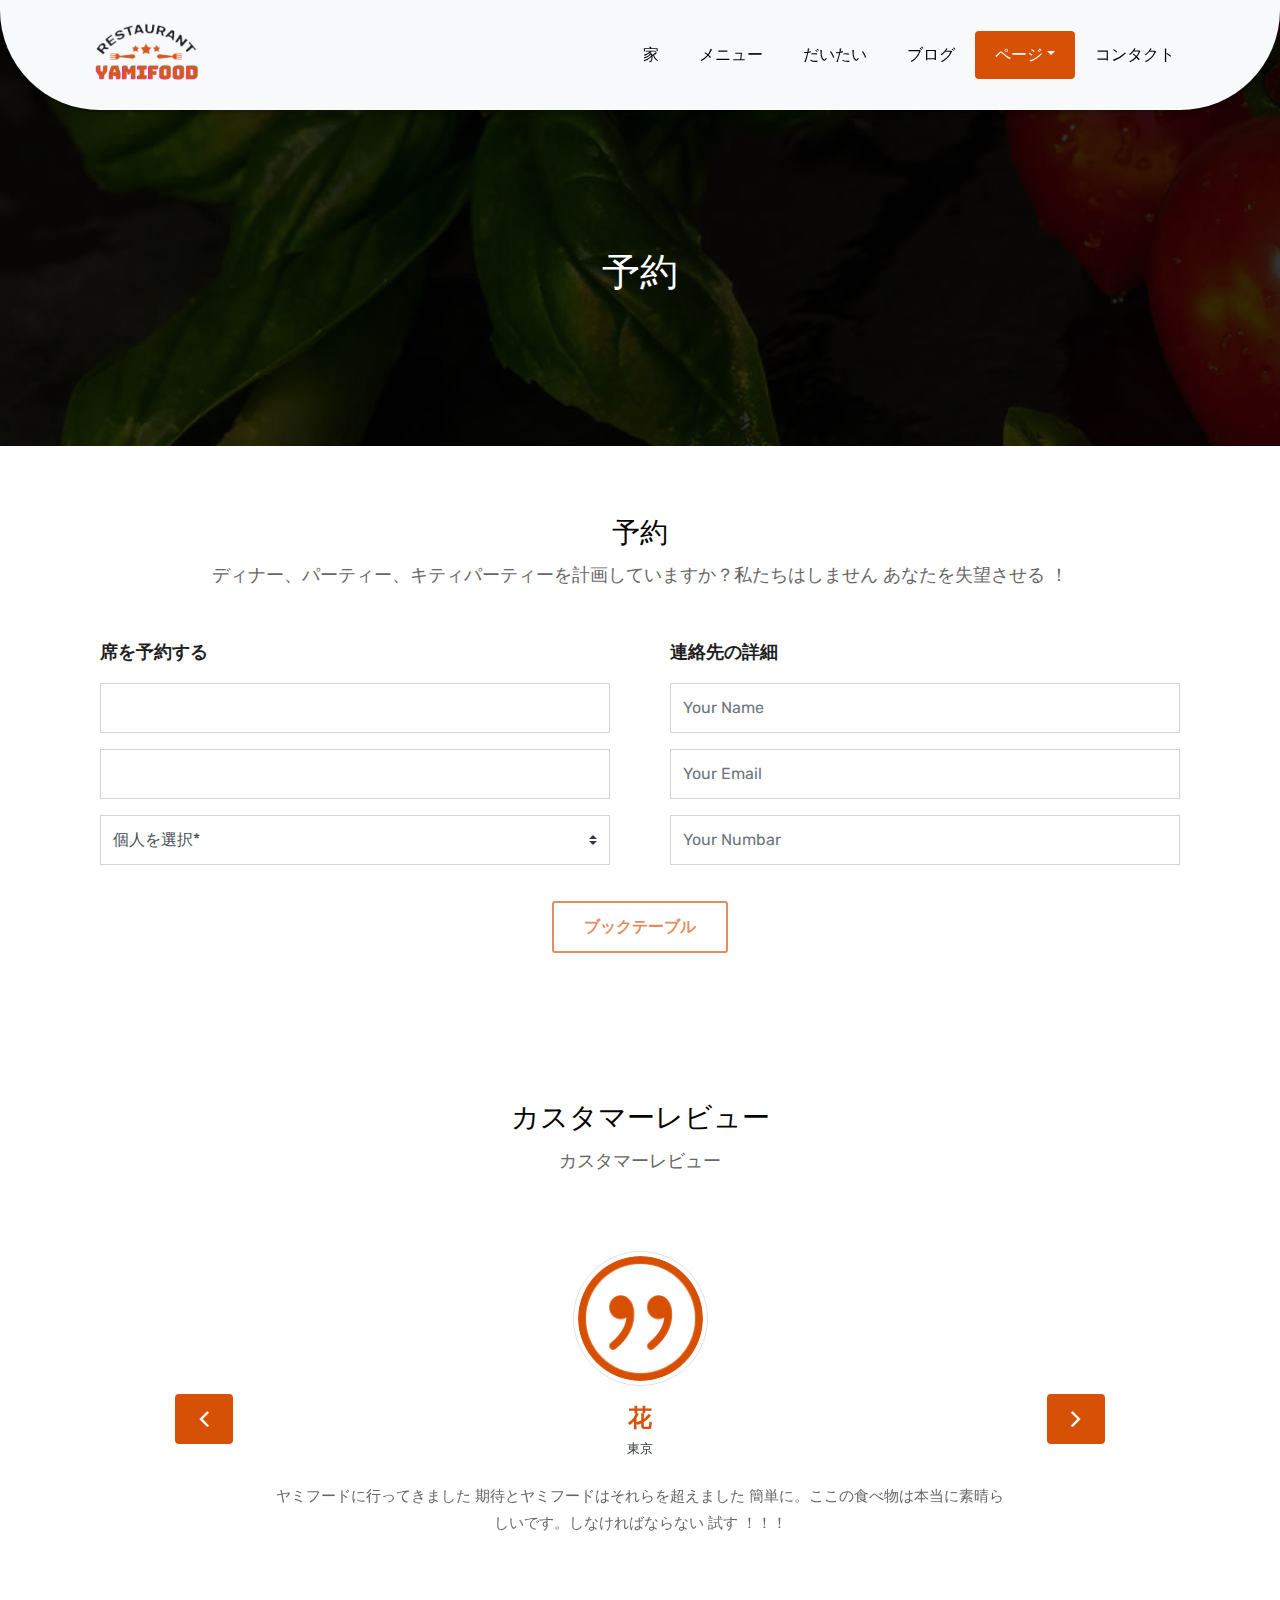
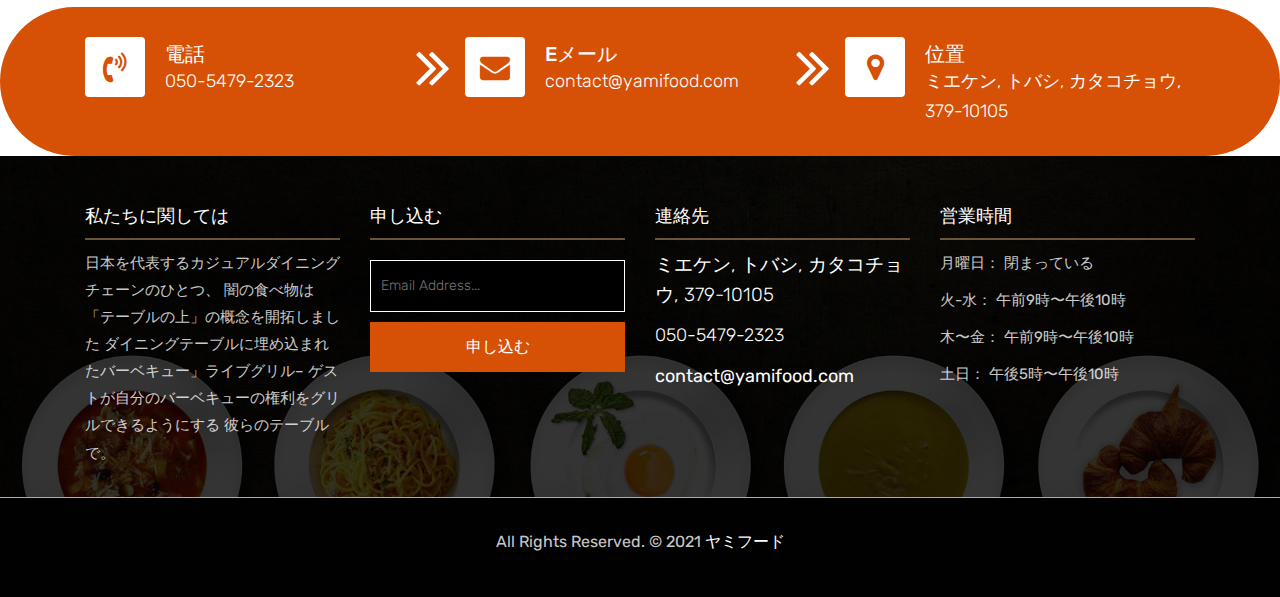
<file: reservation.html>
<!DOCTYPE html>
<html lang="en">
    <!-- Basic -->
    <head>
        <meta charset="utf-8" />
        <meta http-equiv="X-UA-Compatible" content="IE=edge" />

        <!-- Mobile Metas -->
        <meta name="viewport" content="width=device-width, initial-scale=1" />

        <!-- Site Metas -->
        <title>ヤミフード</title>
        <meta name="keywords" content="" />
        <meta name="description" content="" />
        <meta name="author" content="" />

        <!-- Site Icons -->
        <link
            rel="shortcut icon"
            href="images/favicon.ico"
            type="image/x-icon"
        />
        <link rel="apple-touch-icon" href="images/apple-touch-icon.png" />

        <!-- Bootstrap CSS -->
        <link rel="stylesheet" href="css/bootstrap.min.css" />
        <!-- Site CSS -->
        <link rel="stylesheet" href="css/style.css" />
        <!-- Pickadate CSS -->
        <link rel="stylesheet" href="css/classic.css" />
        <link rel="stylesheet" href="css/classic.date.css" />
        <link rel="stylesheet" href="css/classic.time.css" />
        <!-- Responsive CSS -->
        <link rel="stylesheet" href="css/responsive.css" />
        <!-- Custom CSS -->
        <link rel="stylesheet" href="css/custom.css" />

        <!--[if lt IE 9]>
            <script src="https://oss.maxcdn.com/libs/html5shiv/3.7.0/html5shiv.js"></script>
            <script src="https://oss.maxcdn.com/libs/respond.js/1.4.2/respond.min.js"></script>
        <![endif]-->
    </head>

    <body>
        <!-- Start header -->
        <header class="top-navbar">
            <nav class="navbar navbar-expand-lg navbar-light bg-light">
                <div class="container">
                    <a class="navbar-brand" href="index.html">
                        <img height="70px" src="images/logo.png" alt="" />
                    </a>
                    <button
                        class="navbar-toggler"
                        type="button"
                        data-toggle="collapse"
                        data-target="#navbars-rs-food"
                        aria-controls="navbars-rs-food"
                        aria-expanded="false"
                        aria-label="Toggle navigation"
                    >
                        <span class="navbar-toggler-icon"></span>
                    </button>
                    <div class="collapse navbar-collapse" id="navbars-rs-food">
                        <ul class="navbar-nav ml-auto">
                            <li class="nav-item">
                                <a class="nav-link" href="index.html">家</a>
                            </li>
                            <li class="nav-item">
                                <a class="nav-link" href="menu.html"
                                    >メニュー</a
                                >
                            </li>
                            <li class="nav-item">
                                <a class="nav-link" href="about.html"
                                    >だいたい</a
                                >
                            </li>
                            <li class="nav-item">
                                <a class="nav-link" href="blog.html">ブログ</a>
                            </li>
                            <li class="nav-item active dropdown">
                                <a
                                    class="nav-link dropdown-toggle"
                                    href="#"
                                    id="dropdown-a"
                                    data-toggle="dropdown"
                                    >ページ</a
                                >
                                <div
                                    class="dropdown-menu"
                                    aria-labelledby="dropdown-a"
                                >
                                    <a
                                        class="dropdown-item"
                                        href="reservation.html"
                                        >予約</a
                                    >

                                    <a class="dropdown-item" href="gallery.html"
                                        >ギャラリー</a
                                    >
                                </div>
                            </li>

                            <li class="nav-item">
                                <a class="nav-link" href="contact.html"
                                    >コンタクト</a
                                >
                            </li>
                        </ul>
                    </div>
                </div>
            </nav>
        </header>
        <!-- End header -->

        <!-- Start All Pages -->
        <div class="all-page-title page-breadcrumb">
            <div class="container text-center">
                <div class="row">
                    <div class="col-lg-12">
                        <h1>予約</h1>
                    </div>
                </div>
            </div>
        </div>
        <!-- End All Pages -->

        <!-- Start Reservation -->
        <div class="reservation-box">
            <div class="container">
                <div class="row">
                    <div class="col-lg-12">
                        <div class="heading-title text-center">
                            <h2>予約</h2>
                            <p>
                                ディナー、パーティー、キティパーティーを計画していますか？私たちはしません
                                あなたを失望させる ！
                            </p>
                        </div>
                    </div>
                </div>
                <div class="row">
                    <div class="col-lg-12 col-sm-12 col-xs-12">
                        <div class="contact-block">
                            <form id="contactForm">
                                <div class="row">
                                    <div class="col-md-6">
                                        <h3>席を予約する</h3>
                                        <div class="col-md-12">
                                            <div class="form-group">
                                                <input
                                                    id="input_date"
                                                    class="
                                                        datepicker
                                                        picker__input
                                                        form-control
                                                    "
                                                    name="date"
                                                    type="text"
                                                    value=""
                                                    equired
                                                    data-error="Please enter Date"
                                                />
                                                <div
                                                    class="
                                                        help-block
                                                        with-errors
                                                    "
                                                ></div>
                                            </div>
                                        </div>
                                        <div class="col-md-12">
                                            <div class="form-group">
                                                <input
                                                    id="input_time"
                                                    class="
                                                        time
                                                        form-control
                                                        picker__input
                                                    "
                                                    required
                                                    data-error="Please enter time"
                                                />
                                                <div
                                                    class="
                                                        help-block
                                                        with-errors
                                                    "
                                                ></div>
                                            </div>
                                        </div>
                                        <div class="col-md-12">
                                            <div class="form-group">
                                                <select
                                                    class="
                                                        custom-select
                                                        d-block
                                                        form-control
                                                    "
                                                    id="person"
                                                    required
                                                    data-error="Please select Person"
                                                >
                                                    <option disabled selected>
                                                        個人を選択*
                                                    </option>
                                                    <option value="1">1</option>
                                                    <option value="2">2</option>
                                                    <option value="3">3</option>
                                                    <option value="4">4</option>
                                                    <option value="5">5</option>
                                                    <option value="6">6</option>
                                                    <option value="7">7</option>
                                                </select>
                                                <div
                                                    class="
                                                        help-block
                                                        with-errors
                                                    "
                                                ></div>
                                            </div>
                                        </div>
                                    </div>
                                    <div class="col-md-6">
                                        <h3>連絡先の詳細</h3>
                                        <div class="col-md-12">
                                            <div class="form-group">
                                                <input
                                                    type="text"
                                                    class="form-control"
                                                    id="name"
                                                    name="name"
                                                    placeholder="Your Name"
                                                    required
                                                    data-error="Please enter your name"
                                                />
                                                <div
                                                    class="
                                                        help-block
                                                        with-errors
                                                    "
                                                ></div>
                                            </div>
                                        </div>
                                        <div class="col-md-12">
                                            <div class="form-group">
                                                <input
                                                    type="text"
                                                    placeholder="Your Email"
                                                    id="email"
                                                    class="form-control"
                                                    name="email"
                                                    required
                                                    data-error="Please enter your email"
                                                />
                                                <div
                                                    class="
                                                        help-block
                                                        with-errors
                                                    "
                                                ></div>
                                            </div>
                                        </div>
                                        <div class="col-md-12">
                                            <div class="form-group">
                                                <input
                                                    type="text"
                                                    placeholder="Your Numbar"
                                                    id="phone"
                                                    class="form-control"
                                                    name="phone"
                                                    required
                                                    data-error="Please enter your Numbar"
                                                />
                                                <div
                                                    class="
                                                        help-block
                                                        with-errors
                                                    "
                                                ></div>
                                            </div>
                                        </div>
                                    </div>
                                    <div class="col-md-12">
                                        <div class="submit-button text-center">
                                            <button
                                                class="btn btn-common"
                                                id="submit"
                                                type="submit"
                                            >
                                                ブックテーブル
                                            </button>
                                            <div
                                                id="msgSubmit"
                                                class="h3 text-center hidden"
                                            ></div>
                                            <div class="clearfix"></div>
                                        </div>
                                    </div>
                                </div>
                            </form>
                        </div>
                    </div>
                </div>
            </div>
        </div>
        <!-- End Reservation -->

        <!-- Start Customer Reviews -->
        <div class="customer-reviews-box">
            <div class="container">
                <div class="row">
                    <div class="col-lg-12">
                        <div class="heading-title text-center">
                            <h2>カスタマーレビュー</h2>
                            <p>カスタマーレビュー</p>
                        </div>
                    </div>
                </div>
                <div class="row">
                    <div class="col-md-8 mr-auto ml-auto text-center">
                        <div
                            id="reviews"
                            class="carousel slide"
                            data-ride="carousel"
                        >
                            <div class="carousel-inner mt-4">
                                <div class="carousel-item text-center active">
                                    <div
                                        class="
                                            img-box
                                            p-1
                                            border
                                            rounded-circle
                                            m-auto
                                        "
                                    >
                                        <img
                                            class="d-block w-100 rounded-circle"
                                            src="images/quotations-button.png"
                                            alt=""
                                        />
                                    </div>
                                    <h5 class="mt-4 mb-0">
                                        <strong
                                            class="text-warning text-uppercase"
                                            >花</strong
                                        >
                                    </h5>
                                    <h6 class="text-dark m-0">東京</h6>
                                    <p class="m-0 pt-3">
                                        ヤミフードに行ってきました
                                        期待とヤミフードはそれらを超えました
                                        簡単に。ここの食べ物は本当に素晴らしいです。しなければならない
                                        試す ！！！
                                    </p>
                                </div>
                                <div class="carousel-item text-center">
                                    <div
                                        class="
                                            img-box
                                            p-1
                                            border
                                            rounded-circle
                                            m-auto
                                        "
                                    >
                                        <img
                                            class="d-block w-100 rounded-circle"
                                            src="images/quotations-button.png"
                                            alt=""
                                        />
                                    </div>
                                    <h5 class="mt-4 mb-0">
                                        <strong
                                            class="text-warning text-uppercase"
                                            >ミツキ</strong
                                        >
                                    </h5>
                                    <h6 class="text-dark m-0">Kyoto</h6>
                                    <p class="m-0 pt-3">
                                        ここでお寿司と麺を食べてみました
                                        私が今まで持っていた中で最高でした
                                        生活。ヤミフードは最高です。間違いなく
                                        再びその場所を訪れるつもりです。
                                    </p>
                                </div>
                                <div class="carousel-item text-center">
                                    <div
                                        class="
                                            img-box
                                            p-1
                                            border
                                            rounded-circle
                                            m-auto
                                        "
                                    >
                                        <img
                                            class="d-block w-100 rounded-circle"
                                            src="images/quotations-button.png"
                                            alt=""
                                        />
                                    </div>
                                    <h5 class="mt-4 mb-0">
                                        <strong
                                            class="text-warning text-uppercase"
                                            >明美</strong
                                        >
                                    </h5>
                                    <h6 class="text-dark m-0">大阪</h6>
                                    <p class="m-0 pt-3">
                                        レストランでイタリア料理を食べてみました
                                        そして私は言わなければならない、それは本当にのような味がする
                                        最高のイタリア人シェフが料理を準備しています
                                        私たちのために。
                                    </p>
                                </div>
                            </div>
                            <a
                                class="carousel-control-prev"
                                href="#reviews"
                                role="button"
                                data-slide="prev"
                            >
                                <i
                                    class="fa fa-angle-left"
                                    aria-hidden="true"
                                ></i>
                                <span class="sr-only">前</span>
                            </a>
                            <a
                                class="carousel-control-next"
                                href="#reviews"
                                role="button"
                                data-slide="next"
                            >
                                <i
                                    class="fa fa-angle-right"
                                    aria-hidden="true"
                                ></i>
                                <span class="sr-only">次</span>
                            </a>
                        </div>
                    </div>
                </div>
            </div>
        </div>
        <!-- End Customer Reviews -->

        <!-- Start Contact info -->
        <div class="contact-imfo-box">
            <div class="container">
                <div class="row">
                    <div class="col-md-4 arrow-right">
                        <i class="fa fa-volume-control-phone"></i>
                        <div class="overflow-hidden">
                            <h4>電話</h4>
                            <p class="lead">050-5479-2323</p>
                        </div>
                    </div>
                    <div class="col-md-4 arrow-right">
                        <i class="fa fa-envelope"></i>
                        <div class="overflow-hidden">
                            <h4>Eメール</h4>
                            <p class="lead">contact@yamifood.com</p>
                        </div>
                    </div>
                    <div class="col-md-4">
                        <i class="fa fa-map-marker"></i>
                        <div class="overflow-hidden">
                            <h4>位置</h4>
                            <p class="lead">
                                ミエケン, トバシ, カタコチョウ, 379-10105
                            </p>
                        </div>
                    </div>
                </div>
            </div>
        </div>
        <!-- End Contact info -->

        <!-- Start Footer -->
        <footer class="footer-area bg-f">
            <div class="container">
                <div class="row">
                    <div class="col-lg-3 col-md-6">
                        <h3>私たちに関しては</h3>
                        <p>
                            日本を代表するカジュアルダイニングチェーンのひとつ、
                            闇の食べ物は「テーブルの上」の概念を開拓しました
                            ダイニングテーブルに埋め込まれたバーベキュー」ライブグリル–
                            ゲストが自分のバーベキューの権利をグリルできるようにする
                            彼らのテーブルで。
                        </p>
                    </div>
                    <div class="col-lg-3 col-md-6">
                        <h3>申し込む</h3>
                        <div class="subscribe_form">
                            <form class="subscribe_form">
                                <input
                                    style="margin-bottom: 10px"
                                    name="EMAIL"
                                    id="subs-email"
                                    class="form_input"
                                    placeholder="Email Address..."
                                    type="email"
                                />
                                <button type="submit" class="submit">
                                    申し込む
                                </button>
                                <div class="clearfix"></div>
                            </form>
                        </div>
                    </div>
                    <div class="col-lg-3 col-md-6">
                        <h3>連絡先</h3>
                        <p class="lead">
                            ミエケン, トバシ, カタコチョウ, 379-10105
                        </p>
                        <p class="lead"><a href="#">050-5479-2323</a></p>
                        <p><a href="#">contact@yamifood.com</a></p>
                    </div>
                    <div class="col-lg-3 col-md-6">
                        <h3>営業時間</h3>
                        <p>
                            <span class="text-color">月曜日： </span
                            >閉まっている
                        </p>
                        <p>
                            <span class="text-color">火-水：</span>
                            午前9時〜午後10時
                        </p>
                        <p>
                            <span class="text-color">木〜金：</span>
                            午前9時〜午後10時
                        </p>
                        <p>
                            <span class="text-color">土日：</span>
                            午後5時〜午後10時
                        </p>
                    </div>
                </div>
            </div>

            <div class="copyright">
                <div class="container">
                    <div class="row">
                        <div class="col-lg-12">
                            <p class="company-name">
                                All Rights Reserved. &copy; 2021
                                <a href="#">ヤミフード</a>
                            </p>
                        </div>
                    </div>
                </div>
            </div>
        </footer>
        <!-- End Footer -->

        <a href="#" id="back-to-top" title="Back to top" style="display: none"
            ><i class="fa fa-paper-plane-o" aria-hidden="true"></i
        ></a>

        <!-- ALL JS FILES -->
        <script src="js/jquery-3.2.1.min.js"></script>
        <script src="js/popper.min.js"></script>
        <script src="js/bootstrap.min.js"></script>
        <!-- ALL PLUGINS -->
        <script src="js/jquery.superslides.min.js"></script>
        <script src="js/images-loded.min.js"></script>
        <script src="js/isotope.min.js"></script>
        <script src="js/baguetteBox.min.js"></script>
        <script src="js/picker.js"></script>
        <script src="js/picker.date.js"></script>
        <script src="js/picker.time.js"></script>
        <script src="js/legacy.js"></script>
        <script src="js/form-validator.min.js"></script>
        <script src="js/contact-form-script.js"></script>
        <script src="js/custom.js"></script>
    </body>
</html>
</file>
<file: css/style.css>
/*------------------------------------------------------------------
    IMPORT FONTS
-------------------------------------------------------------------*/

@import url("https://fonts.googleapis.com/css?family=Rubik:300,400,500,700,900");

/*------------------------------------------------------------------
    IMPORT FILES
-------------------------------------------------------------------*/

@import url(animate.css);
@import url(font-awesome.min.css);
@import url(superslides.css);
@import url(baguetteBox.min.css);

/*------------------------------------------------------------------
    SKELETON
-------------------------------------------------------------------*/

body {
    color: #666666;
    font-size: 15px;
    font-family: "Rubik", sans-serif;
    line-height: 1.80857;
}

a {
    color: #1f1f1f;
    text-decoration: none !important;
    outline: none !important;
    -webkit-transition: all 0.3s ease-in-out;
    -moz-transition: all 0.3s ease-in-out;
    -ms-transition: all 0.3s ease-in-out;
    -o-transition: all 0.3s ease-in-out;
    transition: all 0.3s ease-in-out;
}

h1,
h2,
h3,
h4,
h5,
h6 {
    letter-spacing: 0;
    font-weight: normal;
    position: relative;
    padding: 0 0 10px 0;
    font-weight: normal;
    line-height: 120% !important;
    color: #1f1f1f;
    margin: 0;
}

h1 {
    font-size: 24px;
}

h2 {
    font-size: 22px;
}

h3 {
    font-size: 18px;
}

h4 {
    font-size: 16px;
}

h5 {
    font-size: 14px;
}

h6 {
    font-size: 13px;
}

h1 a,
h2 a,
h3 a,
h4 a,
h5 a,
h6 a {
    color: #212121;
    text-decoration: none !important;
    opacity: 1;
}

h1 a:hover,
h2 a:hover,
h3 a:hover,
h4 a:hover,
h5 a:hover,
h6 a:hover {
    opacity: 0.8;
}

a {
    color: #1f1f1f;
    text-decoration: none;
    outline: none;
}

a,
.btn {
    text-decoration: none !important;
    outline: none !important;
    -webkit-transition: all 0.3s ease-in-out;
    -moz-transition: all 0.3s ease-in-out;
    -ms-transition: all 0.3s ease-in-out;
    -o-transition: all 0.3s ease-in-out;
    transition: all 0.3s ease-in-out;
}

.btn-custom {
    margin-top: 20px;
    background-color: transparent !important;
    border: 2px solid #ddd;
    padding: 12px 40px;
    font-size: 16px;
}

.lead {
    font-size: 18px;
    line-height: 30px;
    color: #767676;
    margin: 0;
    padding: 0;
}

blockquote {
    margin: 20px 0 20px;
    padding: 30px;
}

ul,
li,
ol {
    list-style: none;
    margin: 0px;
    padding: 0px;
}
button:focus {
    outline: none;
}

.form-control::-moz-placeholder {
    color: #2a2a2a;
    opacity: 1;
}

/*------------------------------------------------------------------
    LOADER 
-------------------------------------------------------------------*/

/*------------------------------------------------------------------
    HEADER
-------------------------------------------------------------------*/
.top-navbar {
    position: relative;
    z-index: 10;
}

.top-navbar .navbar {
    padding: 15px 0px;
    position: fixed;
    width: 100%;
    border-radius: 0px 0px 100px 100px;
    transition: height 0.3s ease-out, background 0.3s ease-out,
        box-shadow 0.3s ease-out;
    -webkit-transform: translate3d(0, 0, 0);
    transform: translate3d(0, 0, 0);
    -webkit-box-shadow: 0 8px 6px -6px rgba(0, 0, 0, 0.4);
    box-shadow: 0 8px 6px -6px rgba(0, 0, 0, 0.4);
    z-index: 100;
}

.top-navbar .navbar-light .navbar-nav .nav-link {
    color: #010101;
    font-size: 16px;
    padding: 10px 20px;
    border-radius: 4px;
    text-transform: uppercase;
}

.top-navbar .navbar-light .navbar-nav .nav-item .nav-link:hover {
    background: #d65106;
    color: #ffffff;
}
.top-navbar .navbar-light .navbar-nav .nav-item.active .nav-link {
    background: #d65106;
    color: #ffffff;
    border-radius: 4px;
}

.navbar-expand-lg .navbar-nav .dropdown-menu {
    border: none;
    border-radius: 0px;
    padding: 10px;
    box-shadow: 2px 5px 6px rgba(0, 0, 0, 0.5);
}
.navbar-expand-lg .navbar-nav .dropdown-menu a {
    padding: 10px 10px;
    text-transform: uppercase;
}

.navbar-expand-lg .navbar-nav .dropdown-menu a.dropdown-item:hover {
    background: #d65106;
    color: #ffffff;
}
.navbar-light .navbar-toggler:hover {
    background: #d65106;
}

/*------------------------------------------------------------------
    Slider
-------------------------------------------------------------------*/

.cover-slides {
    height: 100vh;
}
.slides-navigation a {
    background: #d65106;
    position: absolute;
    height: 50px;
    width: 50px;
    top: 50%;
    font-size: 20px;
    display: block;
    color: #fff;
    border-radius: 4px;
    line-height: 63px;
    text-align: center;
    transition: all 0.3s ease-in-out;
}
.slides-navigation a i {
    font-size: 40px;
}
.slides-navigation a:hover {
    background: #010101;
}
.cover-slides .container {
    height: 100%;
    position: relative;
    z-index: 2;
}
.cover-slides .container > .row {
    -webkit-box-align: center;
    -ms-flex-align: center;
    align-items: center;
}
.cover-slides .container > .row {
    height: 100%;
}

.btn {
    text-transform: uppercase;
    padding: 19px 36px;
}
.btn {
    display: inline-block;
    font-weight: 600;
    text-align: center;
    white-space: nowrap;
    vertical-align: middle;
    -webkit-user-select: none;
    -moz-user-select: none;
    -ms-user-select: none;
    user-select: none;
    border: 2px solid transparent;
    padding: 12px 30px;
    font-size: 16px;
    line-height: 1.5;
    border-radius: 0.1875rem;
    transition: color 0.15s ease-in-out, background-color 0.15s ease-in-out,
        border-color 0.15s ease-in-out, box-shadow 0.15s ease-in-out;
}
.btn-outline-new-white {
    color: #fff;
    background-color: #d65106;
    background-image: none;
    border-color: #d65106;
}
.btn-outline-new-white:hover {
    color: #ffffff;
    background-color: #333333;
    border-color: #333333;
}

.overlay-background {
    background: #333;
    position: absolute;
    height: 100%;
    width: 100%;
    left: 0;
    top: 0;
    opacity: 0.5;
}

.cover-slides h1 {
    font-family: "Rubik", sans-serif;
    font-weight: 500;
    font-size: 64px;
    color: #fff;
}
.cover-slides p {
    font-size: 18px;
    color: #fff;
}
.slides-pagination a {
    border: 2px solid #ffffff;
}
.slides-pagination a.current {
    background: #d65106;
    border: 2px solid #d65106;
}

/*------------------------------------------------------------------
    About
-------------------------------------------------------------------*/

.about-section-box {
    padding: 70px 0px;
    background: #ffffff url(../images/about-bg.jpg) no-repeat bottom center;
    background-size: cover;
}
.about-section-box .img-fluid {
    box-shadow: 20px 20px 0px #d65106;
}
.inner-column {
    text-align: left;
}
.inner-column h1 {
    font-family: "Rubik", sans-serif;
    font-size: 30px;
    color: #010101;
    font-weight: 500;
}
.inner-column h1 span {
    color: #d65106;
}
.inner-column h4 {
    font-size: 16px;
    font-weight: 500;
}
.inner-column p {
    font-size: 18px;
    color: #222222;
}
.inner-column .btn-outline-new-white {
    color: #fff;
}
.inner-column .btn-outline-new-white:hover {
    color: #ffffff;
}

/*------------------------------------------------------------------
    QT
-------------------------------------------------------------------*/

.qt-background {
    background: url(../images/qt-bg.jpg) no-repeat;
    background-size: cover;
    padding: 100px 0;
    background-attachment: fixed;
    background-position: center center;
    position: relative;
}
.qt-background p {
    font-size: 35px;
    font-weight: 300;
    line-height: 44px;
    color: #fff;
    font-family: "Rubik", sans-serif;
    margin-bottom: 20px;
}

.qt-background span {
    color: #fff;
    font-size: 28px;
    font-weight: 600;
}

/*------------------------------------------------------------------
    Menu
-------------------------------------------------------------------*/

.menu-box {
    padding: 70px 0px;
}

.heading-title {
    margin-bottom: 50px;
}
.heading-title h2 {
    color: #010101;
    font-size: 28px;
    font-family: "Rubik", sans-serif;
    font-weight: 500;
}
.heading-title p {
    font-size: 18px;
    font-weight: 200;
    margin: 0px;
}

.inner-menu-box {
}
.inner-menu-box .nav-pills .nav-link.active {
    background: #d65106;
}
.inner-menu-box .nav-pills .nav-link {
    font-size: 18px;
}
.inner-menu-box .nav-pills .nav-link:hover {
    background: #d65106;
    color: #ffffff;
}

.gallery-single {
    margin-bottom: 30px;
}

.gallery-single {
    position: relative;
    overflow: hidden;
    -webkit-box-shadow: 0 0 10px #ccc;
    box-shadow: 0 0 10px #ccc;
}

.why-text {
    position: absolute;
    left: 0;
    bottom: -100%;
    right: 0;
    height: 100%;
    background: rgba(207, 166, 113, 0.9);
    padding: 12px 12px;
    -webkit-transition: all 0.3s ease;
    transition: all 0.3s ease;
}
.why-text h4 {
    color: #ffffff;
    font-size: 16px;
    font-weight: 500;
    font-family: "Rubik", sans-serif;
}
.why-text p {
    color: #ffffff;
    font-size: 13px;
    border-bottom: 1px dashed #010101;
    margin: 0px;
    padding-bottom: 15px;
    margin-top: 0px;
    margin-bottom: 15px;
}
.why-text h5 {
    font-size: 18px;
    font-weight: 600;
    color: #ffffff;
}

.gallery-single:hover .why-text {
    bottom: 0px;
}

/*------------------------------------------------------------------
    Gallery
-------------------------------------------------------------------*/

.gallery-box {
    padding: 70px 0px;
}
.tz-gallery {
    margin-top: 30px;
}
.tz-gallery .lightbox img {
    width: 100%;
    transition: 0.2s ease-in-out;
    box-shadow: 0 2px 3px rgba(0, 0, 0, 0.2);
}
.tz-gallery .lightbox img:hover {
    transform: scale(1.05);
    box-shadow: 0 8px 15px rgba(0, 0, 0, 0.3);
}
.tz-gallery .lightbox {
    border: 3px solid #d65106;
    display: inline-block;
    margin-bottom: 30px;
}

/*------------------------------------------------------------------
    Customer Reviews
-------------------------------------------------------------------*/

.customer-reviews-box {
    padding: 70px 0px;
}

.carousel-inner .carousel-item .img-box {
    width: 135px;
    height: 135px;
}
.carousel-control-prev {
    left: -100px;
}
.carousel-control-next {
    right: -100px;
}
.carousel-indicators {
    top: 320px;
}

.text-warning {
    color: #d65106 !important;
    font-size: 24px;
}

@media (min-width: 320px) and (max-width: 640px) {
    .carousel-inner .carousel-item p {
        font-size: 14px;
    }
    .carousel-control-prev {
        left: -5px;
    }
    .carousel-control-next {
        right: -5px;
    }
    .carousel-indicators {
        top: 400px;
    }
}

#reviews .carousel-control-prev {
    background: #d65106;
    color: #ffffff;
    display: block;
    position: absolute;
    width: 8%;
    height: 50px;
    top: 50%;
    border-radius: 4px;
    font-size: 28px;
    opacity: 1;
}
#reviews .carousel-control-prev:hover {
    background: #010101;
    color: #ffffff;
}

#reviews .carousel-control-next {
    background: #d65106;
    color: #ffffff;
    display: block;
    position: absolute;
    width: 8%;
    height: 50px;
    top: 50%;
    border-radius: 4px;
    font-size: 28px;
    opacity: 1;
}
#reviews .carousel-control-next:hover {
    background: #010101;
    color: #ffffff;
}

/*------------------------------------------------------------------
    Contact info
-------------------------------------------------------------------*/

.contact-imfo-box {
    background: #d65106;
    padding: 30px 0;
    border-radius: 100px;
}

.overflow-hidden {
    overflow: hidden;
}

.contact-imfo-box i {
    display: block;
    float: left;
    width: 60px;
    height: 60px;
    line-height: 60px;
    text-align: center;
    background: #fff;
    color: #d65106;
    font-size: 30px;
    -webkit-border-radius: 4px;
    -moz-border-radius: 4px;
    -ms-border-radius: 4px;
    border-radius: 4px;
    margin-right: 20px;
}
.contact-imfo-box h4 {
    margin: 0px;
    margin-top: 5px;
    color: #ffffff;
    font-size: 20px;
    padding: 0px;
    font-weight: 500;
    line-height: 24px;
}
.contact-imfo-box p {
    margin: 0px;
    color: #ffffff;
    font-weight: 300;
}

/*------------------------------------------------------------------
    Footer
-------------------------------------------------------------------*/

.footer-area {
    padding-top: 50px;
    padding-bottom: 0px;
}
.bg-f {
    background-image: url("../images/footer-bg.jpg");
    background-attachment: scroll;
    background-clip: initial;
    background-color: rgba(0, 0, 0, 0);
    background-origin: initial;
    background-position: center center;
    background-repeat: no-repeat;
    background-size: cover;
    position: relative;
}
.bg-f::before {
    background: #010101;
    content: "";
    height: 100%;
    left: 0;
    position: absolute;
    top: 0;
    width: 100%;
    z-index: 1;
    opacity: 0.8;
}

.footer-area .container {
    position: relative;
    z-index: 1;
}
.footer-area h3 {
    color: #ffffff;
    text-transform: uppercase;
    font-size: 18px;
    font-weight: 500;
    border-bottom: 2px solid rgba(207, 166, 113, 0.5);
    margin-bottom: 10px;
}
.footer-area p {
    font-size: 15px;
    color: rgba(255, 255, 255, 0.8);
    margin: 0;
    padding-bottom: 10px;
}

.arrow-right {
    position: relative;
}
.arrow-right::before {
    content: "\f101";
    font-family: "FontAwesome";
    position: absolute;
    right: 0px;
    top: 0;
    color: #fff;
    font-size: 60px;
    line-height: 60px;
}

.footer-area p.lead {
    font-size: 19px;
    color: #ffffff;
    margin-bottom: 0px;
}
.footer-area p.lead a {
    color: #ffffff;
    margin-bottom: 15px;
}
.footer-area p.lead a:hover {
    color: #d65106;
}
.footer-area p a {
    font-size: 18px;
    color: #ffffff;
}
.footer-area p a:hover {
    color: #d65106;
}

.subscribe_form {
    display: block;
    text-align: center;
    padding: 5px 0;
}

.subscribe_form .form_input {
    display: block;
    background-color: rgba(0, 0, 0, 0.9);
    border: 1px solid #ffffff;
    color: #fff;
    font-size: 14px;
    line-height: 50px;
    padding: 0 10px;
    float: left;
    font-weight: 300;
    width: 100%;
    transition: all 0.5s ease-in-out;
}

.subscribe_form .submit {
    background-color: #d65106;
    color: #fff;
    font-size: 16px;
    font-weight: 500;
    line-height: 50px;
    display: inline-block;
    padding: 0 10px;
    float: left;
    width: 100%;
    border: none;
    cursor: pointer;
    transition: all 0.5s ease-in-out;
}
.subscribe_form .submit:hover {
    background: #010101;
}

.f-social {
    padding-bottom: 10px;
    margin: 0px;
    margin-top: 20px;
}
.f-social li a {
    font-size: 18px;
    color: rgba(214, 81, 6);
    width: 38px;
    height: 38px;
    display: block;
    text-align: center;
    line-height: 38px;
    background: #ffffff;
    border-radius: 4px;
}

.copyright {
    margin-top: 20px;
    position: relative;
    display: block;
    background-color: #010101;
    border-top: 1px solid rgba(207, 166, 113);
    padding: 30px 0;
    z-index: 1;
}

.copyright .company-name {
    font-size: 16px;
    text-align: center;
}
.copyright .company-name a {
    font-size: 16px;
}

/*------------------------------------------------------------------
    All Pages
-------------------------------------------------------------------*/

.page-breadcrumb {
    padding: 250px 0 150px;
    background: url(../images/all-bg.jpg) no-repeat;
    background-attachment: fixed;
    background-size: cover;
    background-position: 0 0;
    position: relative;
}
.all-page-title .container {
    position: relative;
    z-index: 2;
}
.all-page-title::before {
    background: #010101;
    content: "";
    height: 100%;
    left: 0;
    position: absolute;
    top: 0;
    width: 100%;
    z-index: 1;
    opacity: 0.8;
}
.all-page-title h1 {
    font-size: 38px;
    color: #ffffff;
    font-family: "Rubik", sans-serif;
    padding: 0px;
    font-weight: 500;
}

.inner-pt {
    margin-top: 30px;
}
.inner-pt p {
    font-size: 18px;
}

.stuff-box {
    padding: 70px 0px;
}

.our-team {
    text-align: center;
    transition: all 0.5s ease 0s;
    margin-bottom: 30px;
}
.our-team:hover {
    box-shadow: 0 15px 10px -10px rgba(0, 0, 0, 0.5),
        0 1px 4px rgba(0, 0, 0, 0.3), 0 0 40px rgba(0, 0, 0, 0.1) inset;
}
.our-team .pic {
    overflow: hidden;
    position: relative;
}
.our-team .pic:before,
.our-team .pic:after {
    content: "";
    width: 200%;
    height: 80%;
    background: rgba(38, 37, 37, 0.8);
    position: absolute;
    top: -100%;
    left: -4%;
    transform: rotate(45deg);
    transition: all 0.5s ease 0s;
}
.our-team .pic:after {
    background: rgba(214, 81, 6, 0.8);
    top: auto;
    left: auto;
    bottom: -100%;
    right: -4%;
}
.our-team:hover .pic:before {
    top: 0;
}
.our-team:hover .pic:after {
    bottom: 0;
}
.our-team .pic img {
    width: 100%;
    height: auto;
}
.our-team .social {
    width: 100%;
    padding: 0;
    margin: 0;
    list-style: none;
    position: absolute;
    bottom: 45%;
    left: 0;
    opacity: 0;
    z-index: 2;
    transition: all 0.5s ease 0.3s;
}
.our-team:hover .social {
    opacity: 1;
}
.our-team .social li {
    display: inline-block;
}
.our-team .social li a {
    display: block;
    width: 40px;
    height: 40px;
    line-height: 40px;
    font-size: 20px;
    color: #fff;
    margin-right: 10px;
    position: relative;
    transition: all 0.3s ease 0s;
}
.our-team .social li a:after {
    content: "";
    width: 100%;
    height: 100%;
    background: #d65106;
    border-radius: 0 20px 20px 20px;
    position: absolute;
    top: 0;
    left: 0;
    z-index: -1;
    transition: all 0.3s ease 0s;
}
.our-team .social li a:hover:after {
    transform: rotate(180deg);
}
.our-team .team-content {
    padding: 20px;
}
.our-team .title {
    font-size: 22px;
    font-weight: 700;
    letter-spacing: 2px;
    color: #d65106;
    text-transform: uppercase;
    margin-bottom: 7px;
}
.our-team .post {
    display: block;
    font-size: 17px;
    font-weight: 600;
    color: #333333;
    text-transform: capitalize;
}
@media only screen and (max-width: 990px) {
    .our-team {
        margin-bottom: 30px;
    }
}

.reservation-box {
    padding: 70px 0px;
}

.reservation-box h3 {
    padding: 0px 15px;
    margin-bottom: 20px;
    font-weight: 600;
}

.help-block ul li {
    color: red;
}

.form-control[readonly] {
    background-color: #ffffff;
}

.form-control {
    border-radius: 0px;
    min-height: 50px;
}
.form-control:focus {
    border: 1px solid #d65106;
    box-shadow: none;
}

.form-group .picker__input.picker__input--active {
    border-color: #d65106;
}

.submit-button {
    margin-top: 20px;
}
.btn.btn-common {
    color: #d65106;
    background-color: transparent;
    background-image: none;
    border-color: #d65106;
}
.btn.btn-common:hover {
    color: #ffffff;
    background-color: #333333;
    border-color: #333333;
}
.blog-box {
    padding: 70px 0px;
}
.blog-box-inner {
    position: relative;
    margin-bottom: 30px;
}

.blog-box-inner .blog-img-box {
    position: relative;
    display: block;
}

.blog-box-inner .blog-detail {
    position: absolute;
    top: 0;
    background: #fff;
    padding: 30px 25px;
    border: 1px solid #ddd;
    transition-duration: 0.5s;
    height: 100%;
}

.blog-detail h4 {
    font-size: 18px;
    font-weight: 500;
    color: #222222;
}

.blog-detail ul li {
    display: inline-block;
    padding: 0px 5px;
}
.blog-detail ul li span {
    color: #d65106;
    cursor: pointer;
}
.blog-detail ul li span:hover {
    color: #010101;
}

.blog-detail ul li:first-child {
    padding-left: 0px;
}

.blog-detail p {
    padding: 10px 0px 0 0;
    margin: 0px;
    font-size: 13px;
}

.blog-detail a {
    color: #ffffff;
    margin-top: 20px;
}

.blog-box-inner .blog-detail:hover {
    background: rgba(255, 255, 255, 0.9);
}

.blog-inner-box {
    position: relative;
    margin: 0px 10px;
    margin-bottom: 30px;
}
.side-blog-img {
    box-shadow: 15px 15px 0px 0px rgba(214, 81, 6, 0.4);
    -webkit-transition: all 1s ease 0.01s;
    transition: all 1s ease 0.01s;
    position: relative;
}

.date-blog-up {
    position: absolute;
    right: 0px;
    top: 0px;
    background: #d65106;
    font-size: 18px;
    color: #ffffff;
    padding: 5px 15px 5px 5px;
}
.inner-blog-detail {
    background: #ffffff;
    position: relative;
    padding: 30px 20px;
}

.inner-blog-detail h3 {
    font-size: 20px;
    font-weight: 500;
    padding-bottom: 15px;
}
.inner-blog-detail ul li {
    display: inline-block;
    padding: 0px 5px;
    color: #222222;
}
.inner-blog-detail ul li span {
    color: #d65106;
}
.inner-blog-detail p {
    padding: 10px 0px;
}
.details-page blockquote {
    border-left: 5px solid #d65106;
}
.details-page blockquote {
    padding: 20px;
}
blockquote {
    margin: 20px 0 20px;
    padding: 30px;
}
.blog-inner-details-line {
    margin: 20px 0px;
    clear: both;
    float: left;
    width: 100%;
}
.line-left-social h5 {
    font-size: 18px;
    font-weight: 600;
    padding-bottom: 15px;
}
.line-left-social ul li {
    display: inline-block;
    margin-bottom: 5px;
}
.line-right-social ul li {
    display: inline-block;
}
.line-right-social ul li a {
    display: block;
    padding: 5px;
    background: #f5f5f5;
    border-radius: 6px;
    font-weight: 500;
    width: 35px;
    height: 35px;
    text-align: center;
    line-height: 25px;
    font-size: 15px;
}
.line-left-social ul li a {
    display: block;
    padding: 5px 10px;
    background: #f5f5f5;
    border-radius: 6px;
    font-weight: 400;
    font-size: 12px;
}
.line-left-social ul li a:hover {
    background: #d65106;
    color: #ffffff;
}
.line-right-social ul li a:hover {
    background: #d65106;
    color: #ffffff;
}
.line-right-social h5 {
    font-size: 18px;
    font-weight: 600;
    padding-bottom: 15px;
}
.blog-comment-box {
    clear: both;
    margin: 20px 0px;
    float: left;
    width: 100%;
}
.blog-comment-box h3 {
    font-size: 18px;
    font-weight: 600;
    padding-bottom: 20px;
}
.comment-item {
    margin-bottom: 30px;
}
.comment-item-left {
    float: left;
    width: 90px;
    height: 90px;
}
.comment-item-left img {
    width: 100%;
    border-radius: 20px;
}
.comment-item-right {
    padding-left: 110px;
}
.comment-item-right a {
    font-size: 16px;
    font-weight: 500;
}
.des-l {
    display: inline-block;
    width: 100%;
}
.des-l p {
    font-size: 13px;
}
.comment-item-right a {
    font-size: 16px;
    font-weight: 500;
}
.right-btn-re {
    float: right;
    font-style: italic;
    text-align: right;
    font-size: 16px;
    padding: 5px 10px;
    background: #f5f5f5;
    border-radius: 6px;
}
.right-btn-re:hover {
    background: #d65106;
    color: #ffffff !important;
}
.comment-respond-box {
    clear: both;
}
.blog-comment-box .children {
    margin-left: 70px;
}
.comment-item {
    margin-bottom: 30px;
}
.comment-item-right i {
    padding-right: 10px;
}

.comment-form-respond input {
    min-height: 38px;
    border: 1px solid #010101;
    border-radius: 0px;
    padding: 10px;
}
.comment-form-respond textarea {
    border: 1px solid #010101;
    border-radius: 0px;
    padding: 10px;
    min-height: 110px;
}

.btn-submit {
    color: #d65106;
    background-color: transparent;
    background-image: none;
    border-color: #d65106;
}
.btn-submit:hover {
    color: #ffffff;
    background-color: #333333;
    border-color: #333333;
}

.right-side-blog h3 {
    font-weight: 600;
    font-size: 18px;
    padding-bottom: 20px;
}
.blog-search-form {
    position: relative;
    border-bottom: 1px solid #010101;
    padding-bottom: 30px;
    margin-bottom: 20px;
}
.blog-search-form input {
    width: 100%;
    min-height: 40px;
    border: 1px solid rgba(214, 81, 6, 0.4);
    padding: 5px 40px 5px 10px;
    font-size: 15px;
    color: #222222;
}
.blog-search-form .search-btn {
    position: absolute;
    right: 0px;
    background: none;
    border: none;
    font-size: 20px;
    min-height: 40px;
    padding: 0px 15px;
}

.right-side-blog h3 {
    font-weight: 500;
    font-size: 18px;
    padding-bottom: 20px;
}
.blog-categories {
    padding-bottom: 30px;
    margin-bottom: 20px;
}
.blog-categories ul li {
    line-height: 14px;
    padding: 10px 0px;
    border-top: 1px solid #f5f5f5;
}
.blog-categories ul li a {
    display: inline-block;
    text-transform: capitalize;
    width: 100%;
}
.blog-categories ul li a:hover {
    color: #d65106;
}
.recent-box-blog {
    margin-bottom: 20px;
    display: inline-block;
}
.recent-img {
    float: left;
    position: relative;
}
.recent-img::before {
    position: absolute;
    content: "";
    z-index: 2;
    top: 0;
    left: 0;
    width: 100%;
    height: 100%;
    background-color: #d65106;
    opacity: 0.4;
    transform: scale(0);
    -webkit-transform: scale(0);
    -moz-transform: scale(0);
    -ms-transform: scale(0);
    -o-transform: scale(0);
    transition: all 0.5s ease;
    -webkit-transition: all 0.5s ease;
    -moz-transition: all 0.5s ease;
    -o-transition: all 0.5s ease;
}
.recent-box-blog:hover .recent-img::before {
    transform: scale(1);
    -webkit-transform: scale(1);
    -moz-transform: scale(1);
    -ms-transform: scale(1);
    -o-transform: scale(1);
}
.recent-info {
    display: table-cell;
    vertical-align: top;
    padding-left: 15px;
}
.recent-info ul li {
    display: inline-block;
    font-size: 11px;
    padding: 0px;
    color: #222222;
}
.recent-info h4 {
    font-size: 14px;
    padding: 0px;
    margin: 11px 0px;
    font-weight: 500;
}
.blog-tag-box ul li {
    display: inline-block;
    margin-bottom: 3px;
}
.blog-tag-box ul li a {
    padding: 5px 15px;
    display: block;
    background: #f5f5f5;
    color: #222222;
    border-radius: 6px;
}
.blog-tag-box ul li a:hover {
    color: #ffffff;
    background: #d65106;
}

.contact-box {
    padding: 70px 0px;
}

.map-full {
    width: 100%;
    height: 500px;
    border-radius: 0px;
    margin: 0px auto;
}

#back-to-top {
    position: fixed;
    bottom: 40px;
    right: 40px;
    z-index: 9999;
    width: 52px;
    height: 40px;
    text-align: center;
    line-height: 40px;
    background: #d65106;
    color: #ffffff;
    cursor: pointer;
    border: 0;
    border-radius: 2px;
    text-decoration: none;
    transition: opacity 0.2s ease-out;
    font-size: 30px;
}
</file>
<file: css/responsive.css>
/* only small desktops */
/* tablets */
/* only small tablets */
@media only screen and (min-width: 992px) and (max-width: 1180px) {
	.footer-area h3{
		font-size: 18px;
	}
}
@media (min-width: 768px) and (max-width: 991px) {
	.navbar-light .navbar-brand{
		margin-left: 15px;
	}
	.navbar-light .navbar-toggler{
		margin-right: 15px;
		border-radius: 0px;
	}
	.navbar-expand-lg .navbar-nav .dropdown-menu{
		box-shadow: none;
	}
	.carousel-control-prev{
		left: -60px;
	}
	.carousel-control-next{
		right: -60px;
	}
	.why-text h4{
		font-size: 18px;
	}
	.why-text p{
		margin: 0px;
	}
}

/* mobile or only mobile */
@media (max-width: 767px) {
	.navbar-light .navbar-brand{
		margin-left: 15px;
	}
	.navbar-light .navbar-toggler{
		margin-right: 15px;
		border-radius: 0px;
	}
	.navbar-expand-lg .navbar-nav .dropdown-menu{
		box-shadow: none;
	}
	.cover-slides h1{
		font-size: 22px;
	}
	.cover-slides p {
		font-size: 14px;
	}
	.slides-navigation a{
		height: 42px;
		width: 38px;
		line-height: 33px;
	}
	.inner-column{
		margin-top: 15px;
	}
	.inner-column h1{
		font-size: 22px;
	}
	.filter-button-group{
		margin: 10px 0px;
	}
	
	.contact-imfo-box .col-md-4{
		margin-bottom: 15px;
	}
	.carousel-control-prev{
		left: 0px;
	}
	.carousel-control-next{
		right: 0px;
	}
	.blog-box-inner .blog-detail{
		overflow: hidden;
	}
	.blog-sidebar{
		margin-top: 50px;
	}
	.top-navbar .navbar{
		border-radius: 0px 0px 50px 50px;
	}
	
}
@media only screen and (min-width: 280px) and (max-width: 599px) {
	
	.why-text p{
		margin-bottom: 0px;
		margin-top: 0px;
	}
	.inner-column{
		margin-bottom: 30px;
	}
	.inner-menu-box .nav-pills .nav-link{
		font-size: 12px;
		padding: 5px;
	}
}
</file>
<file: css/custom.css>
/** ADD YOUR AWESOME CODES HERE **/
</file>
<file: css/classic.css>
/* ==========================================================================
   $BASE-PICKER
   ========================================================================== */
/**
 * Note: the root picker element should *NOT* be styled more than what’s here.
 */
.picker {
  font-size: 16px;
  text-align: left;
  line-height: 1.2;
  color: #000000;
  position: absolute;
  z-index: 10000;
  -webkit-user-select: none;
     -moz-user-select: none;
      -ms-user-select: none;
          user-select: none;
}
/**
 *
 */
.picker[aria-hidden="true"] {
   display: none;
}
/**
 * The picker input element.
 */
.picker__input {
  cursor: default;
}
/**
 * When the picker is opened, the input element is “activated”.
 */
.picker__input.picker__input--active {
  border-color: #0089ec;
}
/**
 * The holder is the only “scrollable” top-level container element.
 */
.picker__holder {
  width: 100%;
  overflow-y: auto;
  -webkit-overflow-scrolling: touch;
}

/*!
 * Classic picker styling for pickadate.js
 * Demo: http://amsul.github.io/pickadate.js
 */
/**
 * Note: the root picker element should *NOT* be styled more than what’s here.
 */
.picker {
  width: 100%;
}
/**
 * The holder is the base of the picker.
 */
.picker__holder {
  position: absolute;
  background: #ffffff;
  border: 1px solid #aaaaaa;
  border-top-width: 0;
  border-bottom-width: 0;
  border-radius: 0 0 5px 5px;
  box-sizing: border-box;
  min-width: 176px;
  max-width: 466px;
  max-height: 0;
  -ms-filter: "progid:DXImageTransform.Microsoft.Alpha(Opacity=0)";
  filter: alpha(opacity=0);
  -moz-opacity: 0;
  opacity: 0;
  -webkit-transform: translateY(-1em) perspective(600px) rotateX(10deg);
          transform: translateY(-1em) perspective(600px) rotateX(10deg);
  transition: -webkit-transform 0.15s ease-out, opacity 0.15s ease-out, max-height 0s 0.15s, border-width 0s 0.15s;
  transition: transform 0.15s ease-out, opacity 0.15s ease-out, max-height 0s 0.15s, border-width 0s 0.15s;
}
/**
 * The frame and wrap work together to ensure that
 * clicks within the picker don’t reach the holder.
 */
.picker__frame {
  padding: 1px;
}
.picker__wrap {
  margin: -1px;
}
/**
 * When the picker opens...
 */
.picker--opened .picker__holder {
  max-height: 25em;
  -ms-filter: "progid:DXImageTransform.Microsoft.Alpha(Opacity=100)";
  filter: alpha(opacity=100);
  -moz-opacity: 1;
  opacity: 1;
  border-top-width: 1px;
  border-bottom-width: 1px;
  -webkit-transform: translateY(0) perspective(600px) rotateX(0);
          transform: translateY(0) perspective(600px) rotateX(0);
  transition: -webkit-transform 0.15s ease-out, opacity 0.15s ease-out, max-height 0s, border-width 0s;
  transition: transform 0.15s ease-out, opacity 0.15s ease-out, max-height 0s, border-width 0s;
  box-shadow: 0 6px 18px 1px rgba(0, 0, 0, 0.12);
}
</file>
<file: css/classic.date.css>
/* ==========================================================================
   $BASE-DATE-PICKER
   ========================================================================== */
/**
 * The picker box.
 */
.picker__box {
  padding: 0 1em;
}
/**
 * The header containing the month and year stuff.
 */
.picker__header {
  text-align: center;
  position: relative;
  margin-top: .75em;
}
/**
 * The month and year labels.
 */
.picker__month,
.picker__year {
  font-weight: 500;
  display: inline-block;
  margin-left: .25em;
  margin-right: .25em;
}
.picker__year {
  color: #999999;
  font-size: .8em;
  font-style: italic;
}
/**
 * The month and year selectors.
 */
.picker__select--month,
.picker__select--year {
  border: 1px solid #b7b7b7;
  height: 2em;
  padding: .5em;
  margin-left: .25em;
  margin-right: .25em;
}
@media (min-width: 24.5em) {
  .picker__select--month,
  .picker__select--year {
    margin-top: -0.5em;
  }
}
.picker__select--month {
  width: 35%;
}
.picker__select--year {
  width: 22.5%;
}
.picker__select--month:focus,
.picker__select--year:focus {
  border-color: #0089ec;
}
/**
 * The month navigation buttons.
 */
.picker__nav--prev,
.picker__nav--next {
  position: absolute;
  padding: .5em 1.25em;
  width: 1em;
  height: 1em;
  box-sizing: content-box;
  top: -0.25em;
}
@media (min-width: 24.5em) {
  .picker__nav--prev,
  .picker__nav--next {
    top: -0.33em;
  }
}
.picker__nav--prev {
  left: -1em;
  padding-right: 1.25em;
}
@media (min-width: 24.5em) {
  .picker__nav--prev {
    padding-right: 1.5em;
  }
}
.picker__nav--next {
  right: -1em;
  padding-left: 1.25em;
}
@media (min-width: 24.5em) {
  .picker__nav--next {
    padding-left: 1.5em;
  }
}
.picker__nav--prev:before,
.picker__nav--next:before {
  content: " ";
  border-top: .5em solid transparent;
  border-bottom: .5em solid transparent;
  border-right: 0.75em solid #000000;
  width: 0;
  height: 0;
  display: block;
  margin: 0 auto;
}
.picker__nav--next:before {
  border-right: 0;
  border-left: 0.75em solid #000000;
}
.picker__nav--prev:hover,
.picker__nav--next:hover {
  cursor: pointer;
  color: #000000;
  background: #b1dcfb;
}
.picker__nav--disabled,
.picker__nav--disabled:hover,
.picker__nav--disabled:before,
.picker__nav--disabled:before:hover {
  cursor: default;
  background: none;
  border-right-color: #f5f5f5;
  border-left-color: #f5f5f5;
}
/**
 * The calendar table of dates
 */
.picker__table {
  text-align: center;
  border-collapse: collapse;
  border-spacing: 0;
  table-layout: fixed;
  font-size: inherit;
  width: 100%;
  margin-top: .75em;
  margin-bottom: .5em;
}
@media (min-height: 33.875em) {
  .picker__table {
    margin-bottom: .75em;
  }
}
.picker__table td {
  margin: 0;
  padding: 0;
}
/**
 * The weekday labels
 */
.picker__weekday {
  width: 14.285714286%;
  font-size: .75em;
  padding-bottom: .25em;
  color: #999999;
  font-weight: 500;
  /* Increase the spacing a tad */
}
@media (min-height: 33.875em) {
  .picker__weekday {
    padding-bottom: .5em;
  }
}
/**
 * The days on the calendar
 */
.picker__day {
  padding: .3125em 0;
  font-weight: 200;
  border: 1px solid transparent;
}
.picker__day--today {
  position: relative;
}
.picker__day--today:before {
  content: " ";
  position: absolute;
  top: 2px;
  right: 2px;
  width: 0;
  height: 0;
  border-top: 0.5em solid #0059bc;
  border-left: .5em solid transparent;
}
.picker__day--disabled:before {
  border-top-color: #aaaaaa;
}
.picker__day--outfocus {
  color: #dddddd;
}
.picker__day--infocus:hover,
.picker__day--outfocus:hover {
  cursor: pointer;
  color: #000000;
  background: #b1dcfb;
}
.picker__day--highlighted {
  border-color: #0089ec;
}
.picker__day--highlighted:hover,
.picker--focused .picker__day--highlighted {
  cursor: pointer;
  color: #000000;
  background: #b1dcfb;
}
.picker__day--selected,
.picker__day--selected:hover,
.picker--focused .picker__day--selected {
  background: #0089ec;
  color: #ffffff;
}
.picker__day--disabled,
.picker__day--disabled:hover,
.picker--focused .picker__day--disabled {
  background: #f5f5f5;
  border-color: #f5f5f5;
  color: #dddddd;
  cursor: default;
}
.picker__day--highlighted.picker__day--disabled,
.picker__day--highlighted.picker__day--disabled:hover {
  background: #bbbbbb;
}
/**
 * The footer containing the "today", "clear", and "close" buttons.
 */
.picker__footer {
  text-align: center;
}
.picker__button--today,
.picker__button--clear,
.picker__button--close {
  border: 1px solid #ffffff;
  background: #ffffff;
  font-size: .8em;
  padding: .66em 0;
  font-weight: bold;
  width: 33%;
  display: inline-block;
  vertical-align: bottom;
}
.picker__button--today:hover,
.picker__button--clear:hover,
.picker__button--close:hover {
  cursor: pointer;
  color: #000000;
  background: #b1dcfb;
  border-bottom-color: #b1dcfb;
}
.picker__button--today:focus,
.picker__button--clear:focus,
.picker__button--close:focus {
  background: #b1dcfb;
  border-color: #0089ec;
  outline: none;
}
.picker__button--today:before,
.picker__button--clear:before,
.picker__button--close:before {
  position: relative;
  display: inline-block;
  height: 0;
}
.picker__button--today:before,
.picker__button--clear:before {
  content: " ";
  margin-right: .45em;
}
.picker__button--today:before {
  top: -0.05em;
  width: 0;
  border-top: 0.66em solid #0059bc;
  border-left: .66em solid transparent;
}
.picker__button--clear:before {
  top: -0.25em;
  width: .66em;
  border-top: 3px solid #ee2200;
}
.picker__button--close:before {
  content: "\D7";
  top: -0.1em;
  vertical-align: top;
  font-size: 1.1em;
  margin-right: .35em;
  color: #777777;
}
.picker__button--today[disabled],
.picker__button--today[disabled]:hover {
  background: #f5f5f5;
  border-color: #f5f5f5;
  color: #dddddd;
  cursor: default;
}
.picker__button--today[disabled]:before {
  border-top-color: #aaaaaa;
}

/* ==========================================================================
   $CLASSIC-DATE-PICKER
   ========================================================================== */
</file>
<file: css/classic.time.css>
/* ==========================================================================
   $BASE-TIME-PICKER
   ========================================================================== */
/**
 * The list of times.
 */
.picker__list {
  list-style: none;
  padding: 0.75em 0 4.2em;
  margin: 0;
}
/**
 * The times on the clock.
 */
.picker__list-item {
  border-bottom: 1px solid #dddddd;
  border-top: 1px solid #dddddd;
  margin-bottom: -1px;
  position: relative;
  background: #ffffff;
  padding: .75em 1.25em;
}
@media (min-height: 46.75em) {
  .picker__list-item {
    padding: .5em 1em;
  }
}
/* Hovered time */
.picker__list-item:hover {
  cursor: pointer;
  color: #000000;
  background: #b1dcfb;
  border-color: #0089ec;
  z-index: 10;
}
/* Highlighted and hovered/focused time */
.picker__list-item--highlighted {
  border-color: #0089ec;
  z-index: 10;
}
.picker__list-item--highlighted:hover,
.picker--focused .picker__list-item--highlighted {
  cursor: pointer;
  color: #000000;
  background: #b1dcfb;
}
/* Selected and hovered/focused time */
.picker__list-item--selected,
.picker__list-item--selected:hover,
.picker--focused .picker__list-item--selected {
  background: #0089ec;
  color: #ffffff;
  z-index: 10;
}
/* Disabled time */
.picker__list-item--disabled,
.picker__list-item--disabled:hover,
.picker--focused .picker__list-item--disabled {
  background: #f5f5f5;
  border-color: #f5f5f5;
  color: #dddddd;
  cursor: default;
  border-color: #dddddd;
  z-index: auto;
}
/**
 * The clear button
 */
.picker--time .picker__button--clear {
  display: block;
  width: 80%;
  margin: 1em auto 0;
  padding: 1em 1.25em;
  background: none;
  border: 0;
  font-weight: 500;
  font-size: .67em;
  text-align: center;
  text-transform: uppercase;
  color: #666;
}
.picker--time .picker__button--clear:hover,
.picker--time .picker__button--clear:focus {
  color: #000000;
  background: #b1dcfb;
  background: #ee2200;
  border-color: #ee2200;
  cursor: pointer;
  color: #ffffff;
  outline: none;
}
.picker--time .picker__button--clear:before {
  top: -0.25em;
  color: #666;
  font-size: 1.25em;
  font-weight: bold;
}
.picker--time .picker__button--clear:hover:before,
.picker--time .picker__button--clear:focus:before {
  color: #ffffff;
  border-color: #ffffff;
}

/* ==========================================================================
   $CLASSIC-TIME-PICKER
   ========================================================================== */
/**
 * Note: the root picker element should __NOT__ be styled
 * more than what’s here. Style the `.picker__holder` instead.
 */
.picker--time {
  min-width: 256px;
  max-width: 320px;
}
/**
 * The holder is the base of the picker.
 */
.picker--time .picker__holder {
  background: #f2f2f2;
}
@media (min-height: 40.125em) {
  .picker--time .picker__holder {
    font-size: .875em;
  }
}
/**
 * The box contains the list of times.
 */
.picker--time .picker__box {
  padding: 0;
  position: relative;
}
</file>
